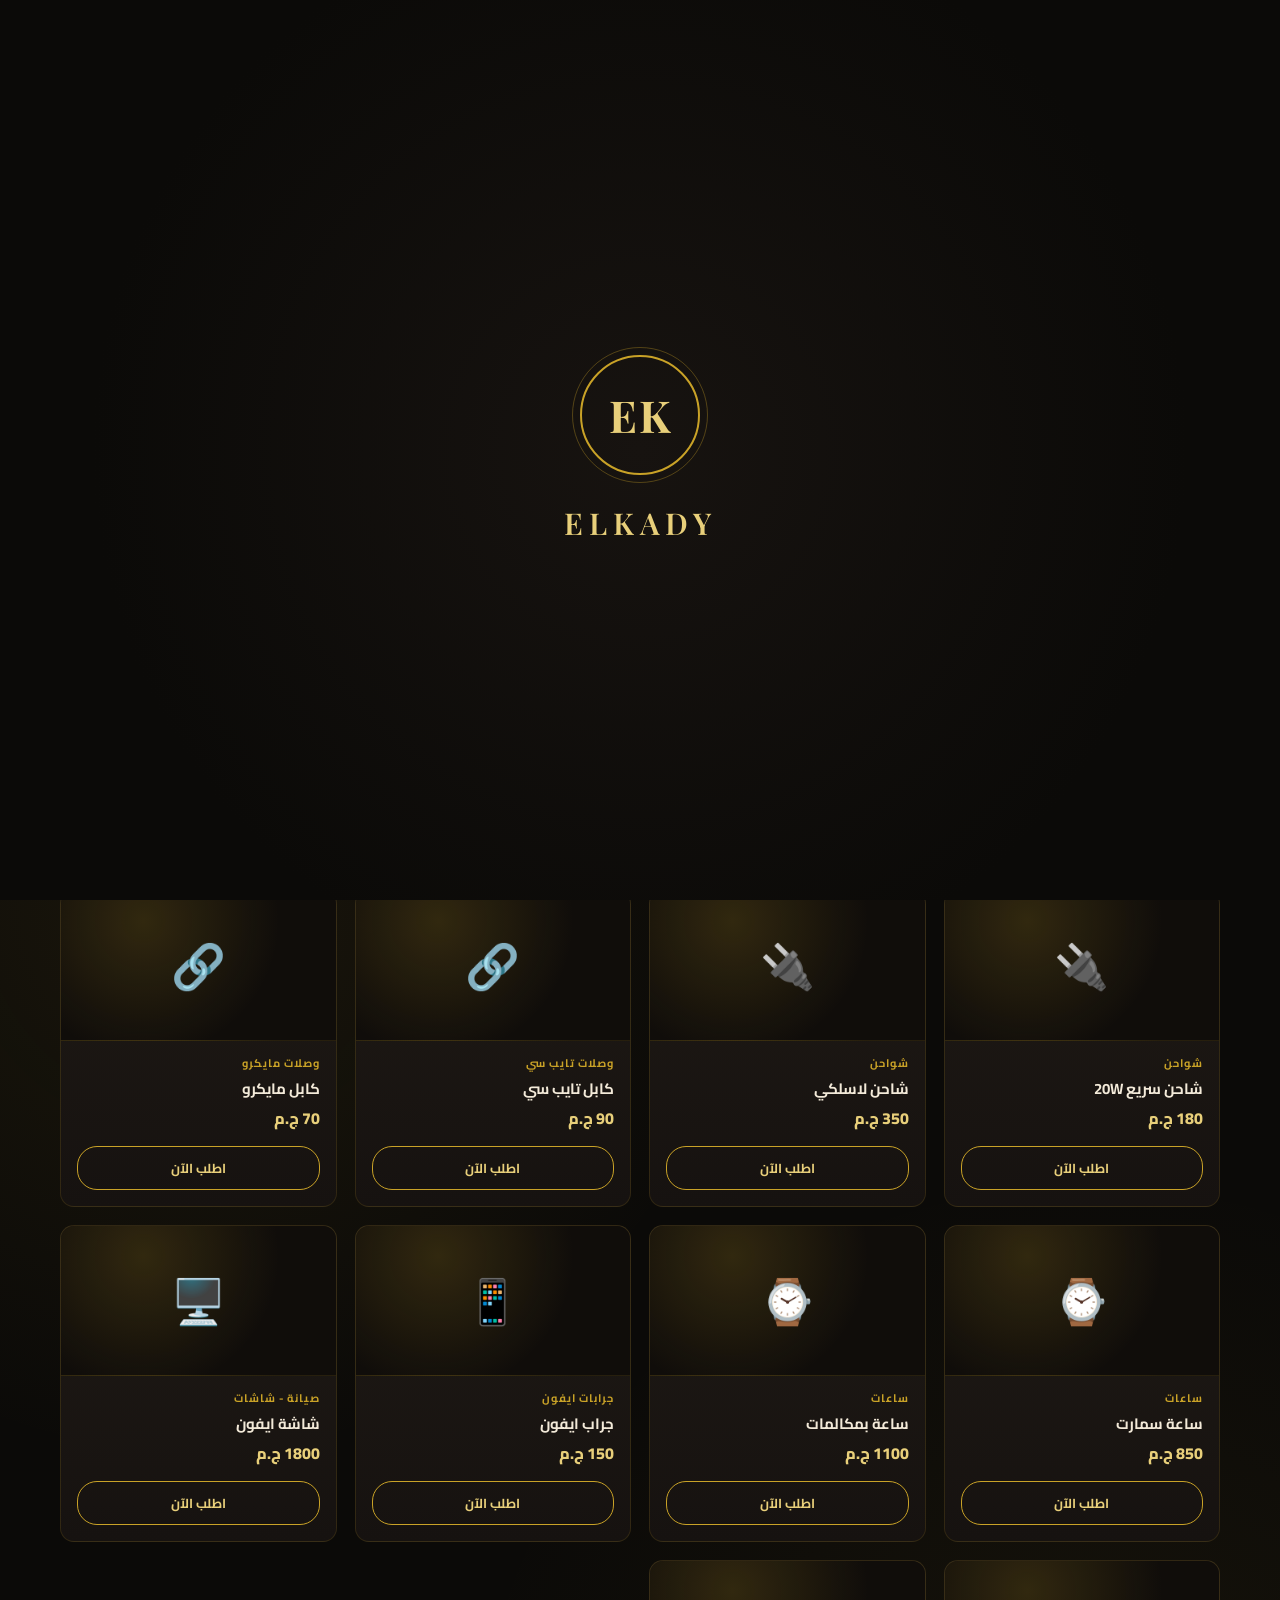
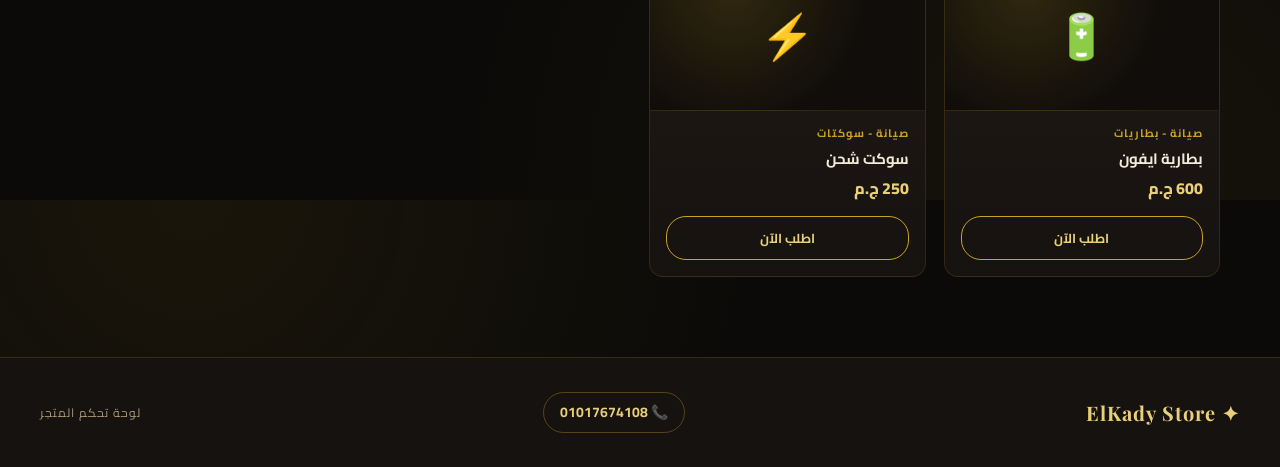
<file: elkady-store-6.html>
<!DOCTYPE html>
<html lang="ar" dir="rtl">
<head>
<meta charset="UTF-8">
<meta name="viewport" content="width=device-width, initial-scale=1.0">
<title>ElKady Store</title>
<link href="https://fonts.googleapis.com/css2?family=Cairo:wght@400;500;600;700;800&family=Playfair+Display:wght@600;700&display=swap" rel="stylesheet">
<style>
:root{
  --black:#0b0a08;
  --charcoal:#161210;
  --charcoal2:#1f1a15;
  --gold:#c9a227;
  --goldL:#e8cf7a;
  --goldD:#8a6d1a;
  --cream:#f3ead9;
  --muted:#a89b7c;
  --danger:#c0453a;
  --radius:14px;
  --shadow:0 10px 30px rgba(0,0,0,.45);
}
*{box-sizing:border-box;margin:0;padding:0;}
html,body{height:100%;}
body{
  background:var(--black);color:var(--cream);font-family:'Cairo',sans-serif;
  min-height:100vh;line-height:1.5;
  background-image:radial-gradient(circle at 15% 0%, rgba(201,162,39,.08), transparent 40%),
                    radial-gradient(circle at 85% 100%, rgba(201,162,39,.06), transparent 45%);
}
a{color:inherit;text-decoration:none;}
button{font-family:inherit;cursor:pointer;border:none;}
img{max-width:100%;display:block;}

#splash{
  position:fixed;inset:0;z-index:9999;
  background:radial-gradient(circle at center, #171310 0%, #0b0a08 70%);
  display:flex;align-items:center;justify-content:center;flex-direction:column;
  transition:opacity .8s ease;
}
#splash.hide{opacity:0;visibility:hidden;pointer-events:none;}
.medallion{
  width:120px;height:120px;border-radius:50%;
  border:2px solid var(--gold);
  display:flex;align-items:center;justify-content:center;
  position:relative;
  animation:pulse 2.4s ease-in-out infinite;
}
.medallion::before{
  content:'';position:absolute;inset:-10px;border-radius:50%;
  border:1px solid rgba(201,162,39,.35);
  animation:ring 2.4s ease-out infinite;
}
.medallion span{font-family:'Playfair Display',serif;font-size:44px;font-weight:700;
  color:var(--goldL);letter-spacing:2px;}
@keyframes pulse{0%,100%{box-shadow:0 0 0px rgba(201,162,39,.2);}50%{box-shadow:0 0 30px rgba(201,162,39,.45);}}
@keyframes ring{0%{transform:scale(.9);opacity:.7;}100%{transform:scale(1.35);opacity:0;}}
.splash-name{
  margin-top:26px;font-family:'Playfair Display',serif;font-size:30px;
  letter-spacing:6px;font-weight:600;color:var(--goldL);
  animation:fadeIn 1s ease forwards .3s;
}
@keyframes fadeIn{from{opacity:0;transform:translateY(10px);}to{opacity:1;transform:translateY(0);}}

header{
  position:sticky;top:0;z-index:500;
  background:rgba(11,10,8,.9);backdrop-filter:blur(10px);
  border-bottom:1px solid rgba(201,162,39,.18);
}
.header-inner{
  max-width:1200px;margin:0 auto;padding:14px 20px;
  display:flex;align-items:center;justify-content:space-between;gap:14px;
}
.logo{font-family:'Playfair Display',serif;font-weight:700;font-size:24px;
  color:var(--goldL);letter-spacing:1px;}
.header-actions{display:flex;align-items:center;gap:10px;}
.icon-btn{
  background:transparent;border:1px solid rgba(201,162,39,.35);color:var(--cream);
  width:40px;height:40px;border-radius:50%;display:flex;align-items:center;justify-content:center;
  font-size:16px;position:relative;transition:.2s;cursor:pointer;
}
.icon-btn:hover{border-color:var(--gold);background:rgba(201,162,39,.08);}
.cart-count{
  position:absolute;top:-6px;right:-6px;
  background:var(--gold);color:#1a1409;font-size:11px;font-weight:800;
  width:18px;height:18px;border-radius:50%;display:flex;align-items:center;justify-content:center;
}
.lang-btn{
  border:1px solid rgba(201,162,39,.35);background:transparent;color:var(--goldL);
  padding:8px 14px;border-radius:20px;font-size:13px;font-weight:700;letter-spacing:1px;transition:.2s;cursor:pointer;
}
.lang-btn:hover{background:rgba(201,162,39,.1);}

.hero{max-width:1200px;margin:0 auto;padding:60px 20px 30px;text-align:center;}
.eyebrow{display:inline-block;font-size:12px;letter-spacing:4px;color:var(--gold);
  border:1px solid rgba(201,162,39,.4);padding:6px 16px;border-radius:20px;margin-bottom:22px;}
.hero h1{font-family:'Playfair Display',serif;font-size:clamp(30px,5vw,52px);
  font-weight:600;line-height:1.3;color:var(--cream);}
.hero h1 em{font-style:normal;color:var(--goldL);}
.hero p{margin-top:16px;color:var(--muted);font-size:15px;max-width:560px;margin-inline:auto;}
.hero-cta{margin-top:26px;display:flex;gap:14px;justify-content:center;flex-wrap:wrap;}
.btn{
  padding:13px 26px;border-radius:30px;font-weight:700;font-size:14px;
  transition:.2s;cursor:pointer;border:none;
}
.btn-gold{background:linear-gradient(135deg, var(--goldL), var(--goldD));color:#1a1409;}
.btn-gold:hover{filter:brightness(1.08);transform:translateY(-1px);}
.btn-outline{border:1px solid rgba(201,162,39,.5);color:var(--goldL);background:transparent;}
.btn-outline:hover{background:rgba(201,162,39,.08);}

.cat-nav{max-width:1200px;margin:10px auto 0;padding:0 20px 20px;
  display:flex;gap:10px;overflow-x:auto;scrollbar-width:none;}
.cat-nav::-webkit-scrollbar{display:none;}
.cat-chip{
  flex:0 0 auto;padding:10px 18px;border-radius:24px;font-size:13px;font-weight:600;
  border:1px solid rgba(201,162,39,.25);color:var(--muted);background:var(--charcoal);
  white-space:nowrap;cursor:pointer;transition:.2s;
}
.cat-chip.active,.cat-chip:hover{border-color:var(--gold);color:#1a1409;
  background:linear-gradient(135deg,var(--goldL),var(--gold));}

.section-title{max-width:1200px;margin:34px auto 16px;padding:0 20px;
  display:flex;align-items:center;gap:12px;}
.section-title h2{font-family:'Playfair Display',serif;font-size:22px;color:var(--goldL);}
.section-title .line{flex:1;height:1px;background:linear-gradient(90deg,rgba(201,162,39,.5),transparent);}

.grid{
  max-width:1200px;margin:0 auto;padding:0 20px 40px;
  display:grid;grid-template-columns:repeat(auto-fill,minmax(220px,1fr));gap:18px;
}
.card{
  background:linear-gradient(180deg,var(--charcoal2),var(--charcoal));
  border:1px solid rgba(201,162,39,.15);border-radius:var(--radius);
  overflow:hidden;display:flex;flex-direction:column;transition:.25s;
}
.card:hover{transform:translateY(-4px);border-color:rgba(201,162,39,.5);box-shadow:var(--shadow);}
.card-media{height:150px;display:flex;align-items:center;justify-content:center;
  background:radial-gradient(circle at 30% 20%,rgba(201,162,39,.18),transparent 60%),#100d0a;
  font-size:44px;border-bottom:1px solid rgba(201,162,39,.12);}
.card-body{padding:14px 16px 16px;display:flex;flex-direction:column;gap:6px;flex:1;}
.card-cat{font-size:11px;color:var(--gold);letter-spacing:1px;font-weight:700;}
.card-title{font-size:15px;font-weight:700;color:var(--cream);}
.card-price{margin-top:auto;font-size:16px;font-weight:800;color:var(--goldL);}
.card-order{
  margin-top:10px;width:100%;padding:9px;border-radius:20px;
  border:1px solid var(--gold);background:transparent;color:var(--goldL);
  font-weight:700;font-size:13px;transition:.2s;cursor:pointer;
}
.card-order:hover{background:var(--gold);color:#1a1409;}
.empty-note{color:var(--muted);padding:30px;text-align:center;grid-column:1/-1;}

footer{border-top:1px solid rgba(201,162,39,.18);margin-top:40px;
  padding:34px 20px;background:var(--charcoal);}
.footer-inner{max-width:1200px;margin:0 auto;
  display:flex;justify-content:space-between;align-items:center;flex-wrap:wrap;gap:16px;}
.footer-inner .logo{font-size:20px;}
.whatsapp-link{display:flex;align-items:center;gap:8px;color:var(--goldL);font-weight:700;
  font-size:14px;border:1px solid rgba(201,162,39,.35);padding:9px 16px;border-radius:24px;
  transition:.2s;}
.whatsapp-link:hover{background:rgba(201,162,39,.1);}
.admin-link{font-size:12px;color:var(--muted);letter-spacing:1px;background:transparent;
  border:none;cursor:pointer;transition:.2s;}
.admin-link:hover{color:var(--gold);}

.overlay{
  position:fixed;inset:0;background:rgba(0,0,0,.65);backdrop-filter:blur(3px);
  z-index:800;display:none;align-items:center;justify-content:center;padding:20px;
}
.overlay.open{display:flex;}
.modal{
  background:var(--charcoal2);border:1px solid rgba(201,162,39,.3);border-radius:var(--radius);
  width:100%;max-width:440px;max-height:88vh;overflow-y:auto;padding:26px;
  box-shadow:var(--shadow);position:relative;
}
.modal h3{font-family:'Playfair Display',serif;color:var(--goldL);font-size:20px;margin-bottom:4px;}
.modal .sub{color:var(--muted);font-size:12px;margin-bottom:18px;}
.modal-close{position:absolute;top:14px;right:14px;background:transparent;
  color:var(--muted);font-size:20px;cursor:pointer;border:none;}
.modal-close:hover{color:var(--gold);}
.field{margin-bottom:14px;}
.field label{display:block;font-size:12px;color:var(--muted);margin-bottom:6px;font-weight:600;}
.field input,.field select,.field textarea{
  width:100%;padding:11px 12px;border-radius:8px;border:1px solid rgba(201,162,39,.25);
  background:var(--black);color:var(--cream);font-family:inherit;font-size:14px;
}
.field input:focus,.field select:focus,.field textarea:focus{outline:none;border-color:var(--gold);}
.field-row{display:flex;gap:10px;}
.field-row .field{flex:1;}
.modal .btn{width:100%;margin-top:6px;}
.google-btn{
  width:100%;padding:11px;border-radius:8px;border:1px solid rgba(201,162,39,.3);
  background:var(--black);color:var(--cream);font-weight:600;font-size:14px;
  display:flex;align-items:center;justify-content:center;gap:10px;margin-top:10px;
  transition:.2s;cursor:pointer;
}
.google-btn:hover{border-color:var(--gold);}
.divider{display:flex;align-items:center;gap:10px;margin:16px 0;color:var(--muted);font-size:12px;}
.divider::before,.divider::after{content:'';flex:1;height:1px;background:rgba(201,162,39,.2);}
.note{font-size:11px;color:var(--muted);margin-top:10px;line-height:1.6;}

.cart-item{display:flex;justify-content:space-between;align-items:center;gap:10px;
  padding:10px 0;border-bottom:1px solid rgba(201,162,39,.12);font-size:13px;}
.cart-item .qty-ctrl{display:flex;align-items:center;gap:8px;}
.qty-ctrl button{width:24px;height:24px;border-radius:6px;border:1px solid rgba(201,162,39,.3);
  background:transparent;color:var(--goldL);cursor:pointer;transition:.2s;}
.qty-ctrl button:hover{background:rgba(201,162,39,.1);}
.cart-total{display:flex;justify-content:space-between;font-weight:800;padding-top:14px;color:var(--goldL);}
.remove-x{color:var(--danger);font-size:12px;margin-left:8px;cursor:pointer;}

.admin-order{border:1px solid rgba(201,162,39,.2);border-radius:10px;padding:14px;
  margin-bottom:12px;font-size:13px;background:var(--black);}
.admin-order .row{display:flex;justify-content:space-between;margin-bottom:4px;color:var(--muted);}
.admin-order .row b{color:var(--cream);font-weight:600;}
.admin-topbar{display:flex;justify-content:space-between;align-items:center;margin-bottom:16px;}

.toast{
  position:fixed;bottom:24px;left:50%;transform:translateX(-50%);
  background:var(--goldL);color:#1a1409;padding:12px 22px;border-radius:24px;
  font-weight:700;font-size:13px;z-index:2000;opacity:0;pointer-events:none;transition:.35s;
}
.toast.show{opacity:1;transform:translateX(-50%) translateY(-6px);}

@media(max-width:520px){.field-row{flex-direction:column;}}
</style>
</head>
<body>

<div id="splash"><div class="medallion"><span>EK</span></div><div class="splash-name">ELKADY</div></div>
<header><div class="header-inner"><div class="logo">✦ ElKady Store</div>
<div class="header-actions"><button class="lang-btn" id="langToggle">EN</button>
<button class="icon-btn" id="userBtn">👤</button>
<button class="icon-btn" id="cartBtn">🛍️<span class="cart-count" id="cartCount" style="display:none;">0</span></button></div></div></header>

<section class="hero"><div class="eyebrow">فخامة تليق بك</div>
<h1>اكسسوارات وقطع غيار <em>هواتف أصلية</em></h1>
<p>سماعات، شواحن، وصلات، ساعات، جرابات، وقطع صيانة أصلية — بأفضل سعر وتوصيل سريع.</p>
<div class="hero-cta"><a href="#products" class="btn btn-gold" id="shopBtn">تسوق الآن</a>
<a href="#" class="btn btn-outline" id="whatsBtn">تواصل واتساب</a></div></section>

<div class="cat-nav" id="catNav"></div>
<div class="section-title" id="gridTitle"><h2>منتجاتنا</h2><div class="line"></div></div>
<div class="grid" id="productGrid"></div>

<footer><div class="footer-inner"><div class="logo">✦ ElKady Store</div>
<a class="whatsapp-link" id="footerWhats">📞 01017674108</a>
<button class="admin-link" id="adminLink">لوحة تحكم المتجر</button></div></footer>

<div class="overlay" id="cartOverlay"><div class="modal"><button class="modal-close" onclick="closeModal('cartOverlay')">✕</button>
<h3>عربة الطلبات</h3><div class="sub">راجع منتجاتك قبل إتمام الطلب</div>
<div id="cartItems"></div><div class="cart-total"><span>الإجمالي</span><span id="cartTotal">0 ج.م</span></div>
<button class="btn btn-gold" id="checkoutBtn">إتمام الطلب</button></div></div>

<div class="overlay" id="checkoutOverlay"><div class="modal"><button class="modal-close" onclick="closeModal('checkoutOverlay')">✕</button>
<h3>بيانات الطلب</h3><div class="sub">هيتم تأكيد الطلب معاك عبر واتساب</div>
<form id="checkoutForm">
<div class="field"><label>الاسم بالكامل</label><input type="text" id="custName" required></div>
<div class="field-row"><div class="field"><label>رقم الموبايل</label><input type="tel" id="custPhone" required></div>
<div class="field"><label>طريقة الدفع</label><select id="custPayment">
<option value="cod">الدفع عند الاستلام</option><option value="vodafone">فودافون كاش</option><option value="instapay">إنستاباي</option></select></div></div>
<div class="field"><label>المحافظة / المكان بالتفصيل</label><textarea id="custLocation" rows="2" required></textarea></div>
<button type="submit" class="btn btn-gold">تأكيد الطلب عبر واتساب</button>
<div class="note">بالضغط على الزر هيتم حفظ طلبك وفتح واتساب على رقم 01017674108.</div></form></div></div>

<div class="overlay" id="loginOverlay"><div class="modal"><button class="modal-close" onclick="closeModal('loginOverlay')">✕</button>
<h3>تسجيل الدخول</h3><div class="sub">احفظ بياناتك عشان الطلب يبقى أسرع</div>
<form id="loginForm">
<div class="field"><label>الاسم</label><input type="text" id="loginName" required></div>
<div class="field"><label>رقم الموبايل</label><input type="tel" id="loginPhone" required></div>
<button type="submit" class="btn btn-gold">حفظ ودخول</button></form>
<div class="divider">أو</div>
<button class="google-btn" id="googleBtn">الدخول بواسطة Google</button></div></div>

<div class="overlay" id="adminLoginOverlay"><div class="modal"><button class="modal-close" onclick="closeModal('adminLoginOverlay')">✕</button>
<h3>دخول صاحب المتجر</h3><div class="sub">أدخل كلمة السر لعرض الطلبات</div>
<form id="adminLoginForm">
<div class="field"><label>كلمة السر</label><input type="password" id="adminPass" required></div>
<button type="submit" class="btn btn-gold">دخول</button></form></div></div>

<div class="overlay" id="adminDashOverlay"><div class="modal" style="max-width:600px;"><button class="modal-close" onclick="closeModal('adminDashOverlay')">✕</button>
<div class="admin-topbar"><h3 style="margin:0;">الطلبات الواردة</h3>
<button class="btn btn-outline" id="addProductBtn" style="padding:8px 14px;font-size:12px;">+ إضافة منتج</button></div>
<div id="ordersList"></div></div></div>

<div class="overlay" id="addProductOverlay"><div class="modal"><button class="modal-close" onclick="closeModal('addProductOverlay')">✕</button>
<h3>إضافة منتج جديد</h3>
<form id="addProductForm">
<div class="field"><label>اسم المنتج (عربي)</label><input type="text" id="pNameAr" required></div>
<div class="field"><label>اسم المنتج (English)</label><input type="text" id="pNameEn" required></div>
<div class="field"><label>التصنيف</label><select id="pCategory"></select></div>
<div class="field-row"><div class="field"><label>السعر (ج.م)</label><input type="number" id="pPrice" required></div>
<div class="field"><label>إيموجي</label><input type="text" id="pIcon" placeholder="🎧" maxlength="4"></div></div>
<button type="submit" class="btn btn-gold">حفظ المنتج</button></form></div></div>

<div class="toast" id="toast"></div>

<script>
const WHATS="201017674108";
const ADMIN_PASS="Alaa123890aa";
const CATS=[
  {id:'wired',ar:'سماعات سلك',icon:'🎧'},
  {id:'airpods',ar:'سماعات ايربودز',icon:'🎶'},
  {id:'chargers',ar:'شواحن',icon:'🔌'},
  {id:'typec',ar:'وصلات تايب سي',icon:'🔗'},
  {id:'micro',ar:'وصلات مايكرو',icon:'🔗'},
  {id:'watches',ar:'ساعات',icon:'⌚'},
  {id:'cases',ar:'جرابات ايفون',icon:'📱'},
  {id:'screens',ar:'صيانة - شاشات',icon:'🖥️'},
  {id:'batteries',ar:'صيانة - بطاريات',icon:'🔋'},
  {id:'sockets',ar:'صيانة - سوكتات',icon:'⚡'}
];
const PRODS_DEFAULT=[
  {id:'p1',cat:'wired',ar:'سماعة سلك ستيريو',price:120,icon:'🎧'},
  {id:'p2',cat:'wired',ar:'سماعة سلك تايب سي',price:140,icon:'🎧'},
  {id:'p3',cat:'airpods',ar:'ايربودز برو',price:650,icon:'🎶'},
  {id:'p4',cat:'airpods',ar:'سماعة بلوتوث',price:450,icon:'🎶'},
  {id:'p5',cat:'chargers',ar:'شاحن سريع 20W',price:180,icon:'🔌'},
  {id:'p6',cat:'chargers',ar:'شاحن لاسلكي',price:350,icon:'🔌'},
  {id:'p7',cat:'typec',ar:'كابل تايب سي',price:90,icon:'🔗'},
  {id:'p8',cat:'micro',ar:'كابل مايكرو',price:70,icon:'🔗'},
  {id:'p9',cat:'watches',ar:'ساعة سمارت',price:850,icon:'⌚'},
  {id:'p10',cat:'watches',ar:'ساعة بمكالمات',price:1100,icon:'⌚'},
  {id:'p11',cat:'cases',ar:'جراب ايفون',price:150,icon:'📱'},
  {id:'p12',cat:'screens',ar:'شاشة ايفون',price:1800,icon:'🖥️'},
  {id:'p13',cat:'batteries',ar:'بطارية ايفون',price:600,icon:'🔋'},
  {id:'p14',cat:'sockets',ar:'سوكت شحن',price:250,icon:'⚡'}
];

let lang='ar',cat='all',cart=[],prods=[...PRODS_DEFAULT],user=null,isAdmin=false;

function load(){
  const p=localStorage.getItem('elkady_products');
  if(p)try{prods=JSON.parse(p);}catch(e){}
  const u=localStorage.getItem('elkady_user');
  if(u)try{user=JSON.parse(u);}catch(e){}
}

function save_prods(){localStorage.setItem('elkady_products',JSON.stringify(prods));}
function save_user(){localStorage.setItem('elkady_user',JSON.stringify(user));}
function save_order(o){localStorage.setItem('elkady_order_'+o.id,JSON.stringify(o));}
function get_orders(){
  const res=[];
  for(let i=0;i<localStorage.length;i++){
    const k=localStorage.key(i);
    if(k&&k.startsWith('elkady_order_'))res.push(JSON.parse(localStorage.getItem(k)));
  }
  res.sort((a,b)=>b.ts-a.ts);
  return res;
}

function toast(msg){
  const t=document.getElementById('toast');
  t.textContent=msg;
  t.classList.add('show');
  setTimeout(()=>t.classList.remove('show'),2200);
}

function closeModal(id){document.getElementById(id).classList.remove('open');}
function openModal(id){document.getElementById(id).classList.add('open');}

function render(){
  const nav=document.getElementById('catNav');
  nav.innerHTML='<button class="cat-chip'+(cat==='all'?' active':'')+'" onclick="cat_click(\'all\')">الكل</button>';
  CATS.forEach(c=>nav.innerHTML+='<button class="cat-chip'+(cat===c.id?' active':'')+'" onclick="cat_click(\''+c.id+'\')">'+c.icon+' '+c.ar+'</button>');
  const grid=document.getElementById('productGrid');
  const list=prods.filter(p=>cat==='all'||p.cat===cat);
  grid.innerHTML=list.length?'':'<div class="empty-note">لا توجد منتجات</div>';
  list.forEach(p=>{
    const c=CATS.find(x=>x.id===p.cat);
    grid.innerHTML+='<div class="card"><div class="card-media">'+(p.icon||c.icon)+'</div>'+
      '<div class="card-body"><div class="card-cat">'+(c?c.ar:'')+'</div>'+
      '<div class="card-title">'+p.ar+'</div><div class="card-price">'+p.price+' ج.م</div>'+
      '<button class="card-order" onclick="add_cart(\''+p.id+'\')">اطلب الآن</button></div></div>';
  });
  const cnt=cart.reduce((s,i)=>s+i.q,0);
  document.getElementById('cartCount').style.display=cnt>0?'flex':'none';
  document.getElementById('cartCount').textContent=cnt;
}

function cat_click(c){cat=c;render();}
function add_cart(id){const x=cart.find(i=>i.id===id);if(x)x.q++;else cart.push({id,q:1});render();toast('تمت الإضافة للعربة');}
function inc_qty(id){const x=cart.find(i=>i.id===id);if(x)x.q++;upd_cart();}
function dec_qty(id){const x=cart.find(i=>i.id===id);if(x){x.q--;if(x.q<=0)cart=cart.filter(i=>i.id!==id);}upd_cart();}
function del_cart_item(id){cart=cart.filter(i=>i.id!==id);upd_cart();}
function upd_cart(){
  const w=document.getElementById('cartItems');
  w.innerHTML=cart.length===0?'<div class="empty-note">العربة فارغة</div>':'';
  let tot=0;
  cart.forEach(i=>{
    const p=prods.find(x=>x.id===i.id);
    if(!p)return;
    tot+=p.price*i.q;
    w.innerHTML+='<div class="cart-item"><span>'+p.ar+'</span>'+
      '<span class="qty-ctrl"><button onclick="dec_qty(\''+i.id+'\')">−</button>'+i.q+
      '<button onclick="inc_qty(\''+i.id+'\')">+</button><span class="remove-x" onclick="del_cart_item(\''+i.id+'\')">✕</span></span></div>';
  });
  document.getElementById('cartTotal').textContent=tot+' ج.م';
}

document.getElementById('langToggle').onclick=()=>{lang=lang==='ar'?'en':'ar';};
document.getElementById('cartBtn').onclick=()=>{upd_cart();openModal('cartOverlay');};
document.getElementById('checkoutBtn').onclick=()=>{
  if(!cart.length)return;
  closeModal('cartOverlay');
  if(user){document.getElementById('custName').value=user.name;document.getElementById('custPhone').value=user.phone;}
  openModal('checkoutOverlay');
};
document.getElementById('checkoutForm').onsubmit=(e)=>{
  e.preventDefault();
  const name=document.getElementById('custName').value.trim();
  const phone=document.getElementById('custPhone').value.trim();
  const payment=document.getElementById('custPayment').value;
  const location=document.getElementById('custLocation').value.trim();
  if(!name||!phone||!location)return;
  const items=cart.map(i=>{const p=prods.find(x=>x.id===i.id);return{name:p?p.ar:i.id,price:p?p.price:0,qty:i.q};});
  const total=items.reduce((s,i)=>s+i.price*i.qty,0);
  const pay_label={cod:'الدفع عند الاستلام',vodafone:'فودافون كاش',instapay:'إنستاباي'}[payment];
  const order={id:'o'+Date.now(),ts:Date.now(),name,phone,location,payment:pay_label,items,total};
  save_order(order);
  user={name,phone};
  save_user();
  const lines=items.map(i=>`- ${i.name} × ${i.qty} = ${i.price*i.qty} ج.م`).join('%0A');
  const msg=`مرحبًا ElKady Store 👋%0Aاسم العميل: ${name}%0Aرقم الموبايل: ${phone}%0Aالمكان: ${location}%0Aطريقة الدفع: ${pay_label}%0A%0Aالمنتجات:%0A${lines}%0A%0Aالإجمالي: ${total} ج.م`;
  toast('تم حفظ الطلب، جاري فتح واتساب...');
  cart=[];
  closeModal('checkoutOverlay');
  document.getElementById('checkoutForm').reset();
  window.open(`https://wa.me/${WHATS}?text=${msg}`,'_blank');
};

document.getElementById('loginForm').onsubmit=(e)=>{
  e.preventDefault();
  user={name:document.getElementById('loginName').value.trim(),phone:document.getElementById('loginPhone').value.trim()};
  save_user();
  toast('تم تسجيل الدخول');
  closeModal('loginOverlay');
  document.getElementById('loginForm').reset();
};

document.getElementById('userBtn').onclick=()=>{
  if(user){
    if(confirm('مسجل دخول باسم '+user.name+' — تسجيل خروج؟')){user=null;toast('تم تسجيل الخروج');}
  }else{openModal('loginOverlay');}
};

document.getElementById('adminLink').onclick=()=>{if(isAdmin){show_admin();}else{openModal('adminLoginOverlay');}};
document.getElementById('adminLoginForm').onsubmit=(e)=>{
  e.preventDefault();
  if(document.getElementById('adminPass').value===ADMIN_PASS){
    isAdmin=true;
    closeModal('adminLoginOverlay');
    show_admin();
  }else{toast('كلمة السر غير صحيحة');}
};
function show_admin(){
  const ords=get_orders();
  const w=document.getElementById('ordersList');
  w.innerHTML='';
  ords.forEach(o=>{
    const items_str=o.items.map(i=>`${i.name}×${i.qty}`).join('، ');
    w.innerHTML+='<div class="admin-order">'+
      '<div class="row"><span>العميل</span><b>'+o.name+'</b></div>'+
      '<div class="row"><span>الموبايل</span><b>'+o.phone+'</b></div>'+
      '<div class="row"><span>المكان</span><b>'+o.location+'</b></div>'+
      '<div class="row"><span>الدفع</span><b>'+o.payment+'</b></div>'+
      '<div class="row"><span>المنتجات</span><b>'+items_str+'</b></div>'+
      '<div class="row"><span>الإجمالي</span><b>'+o.total+' ج.م</b></div>'+
      '<div class="row"><span>التاريخ</span><b>'+new Date(o.ts).toLocaleString()+'</b></div></div>';
  });
  if(!ords.length)w.innerHTML='<div class="empty-note">لا توجد طلبات</div>';
  openModal('adminDashOverlay');
}

document.getElementById('addProductBtn').onclick=()=>{
  let sel='<select id="pCategory">';
  CATS.forEach(c=>sel+='<option value="'+c.id+'">'+c.ar+'</option>');
  sel+='</select>';
  openModal('addProductOverlay');
};

document.getElementById('addProductForm').onsubmit=(e)=>{
  e.preventDefault();
  const ar=document.getElementById('pNameAr').value.trim();
  const en=document.getElementById('pNameEn').value.trim();
  const c=document.getElementById('pCategory').value;
  const pr=parseFloat(document.getElementById('pPrice').value);
  const ic=document.getElementById('pIcon').value.trim();
  if(!ar||!en||!pr)return;
  prods.push({id:'p'+Date.now(),cat:c,ar,en,price:pr,icon:ic||(CATS.find(x=>x.id===c)||{}).icon});
  save_prods();
  toast('تم إضافة المنتج');
  closeModal('addProductOverlay');
  document.getElementById('addProductForm').reset();
  render();
};

document.getElementById('googleBtn').onclick=()=>toast('Google Sign-in يحتاج سيرفر خلفي');
document.querySelectorAll('.overlay').forEach(ov=>ov.onclick=(e)=>{if(e.target===ov)ov.classList.remove('open');});

const wa_msg=encodeURIComponent('مرحبًا، حابب أستفسر عن منتجاتكم');
document.getElementById('whatsBtn').href=`https://wa.me/${WHATS}?text=${wa_msg}`;
document.getElementById('footerWhats').href=`https://wa.me/${WHATS}?text=${wa_msg}`;

setTimeout(()=>document.getElementById('splash').classList.add('hide'),3000);
document.getElementById('splash').onclick=()=>document.getElementById('splash').classList.add('hide');

load();
render();
</script>
</body>
</html>
</file>
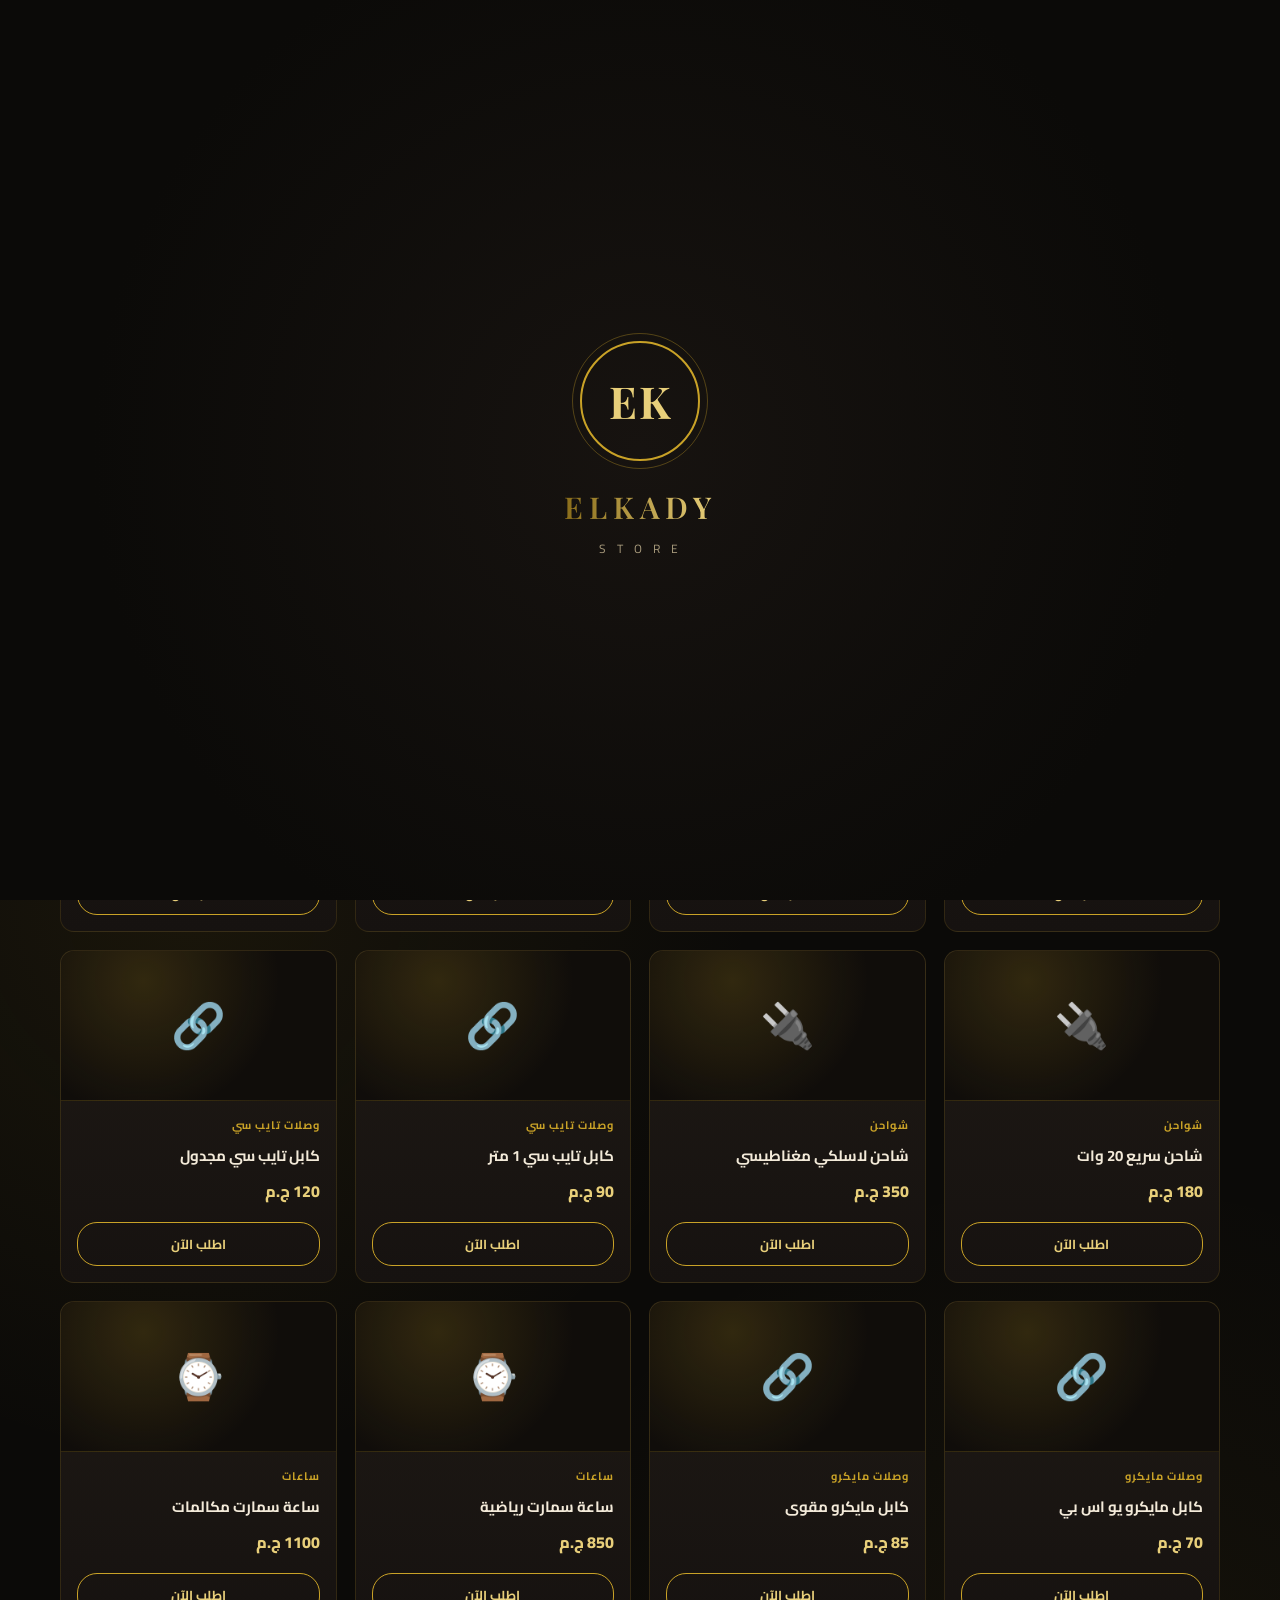
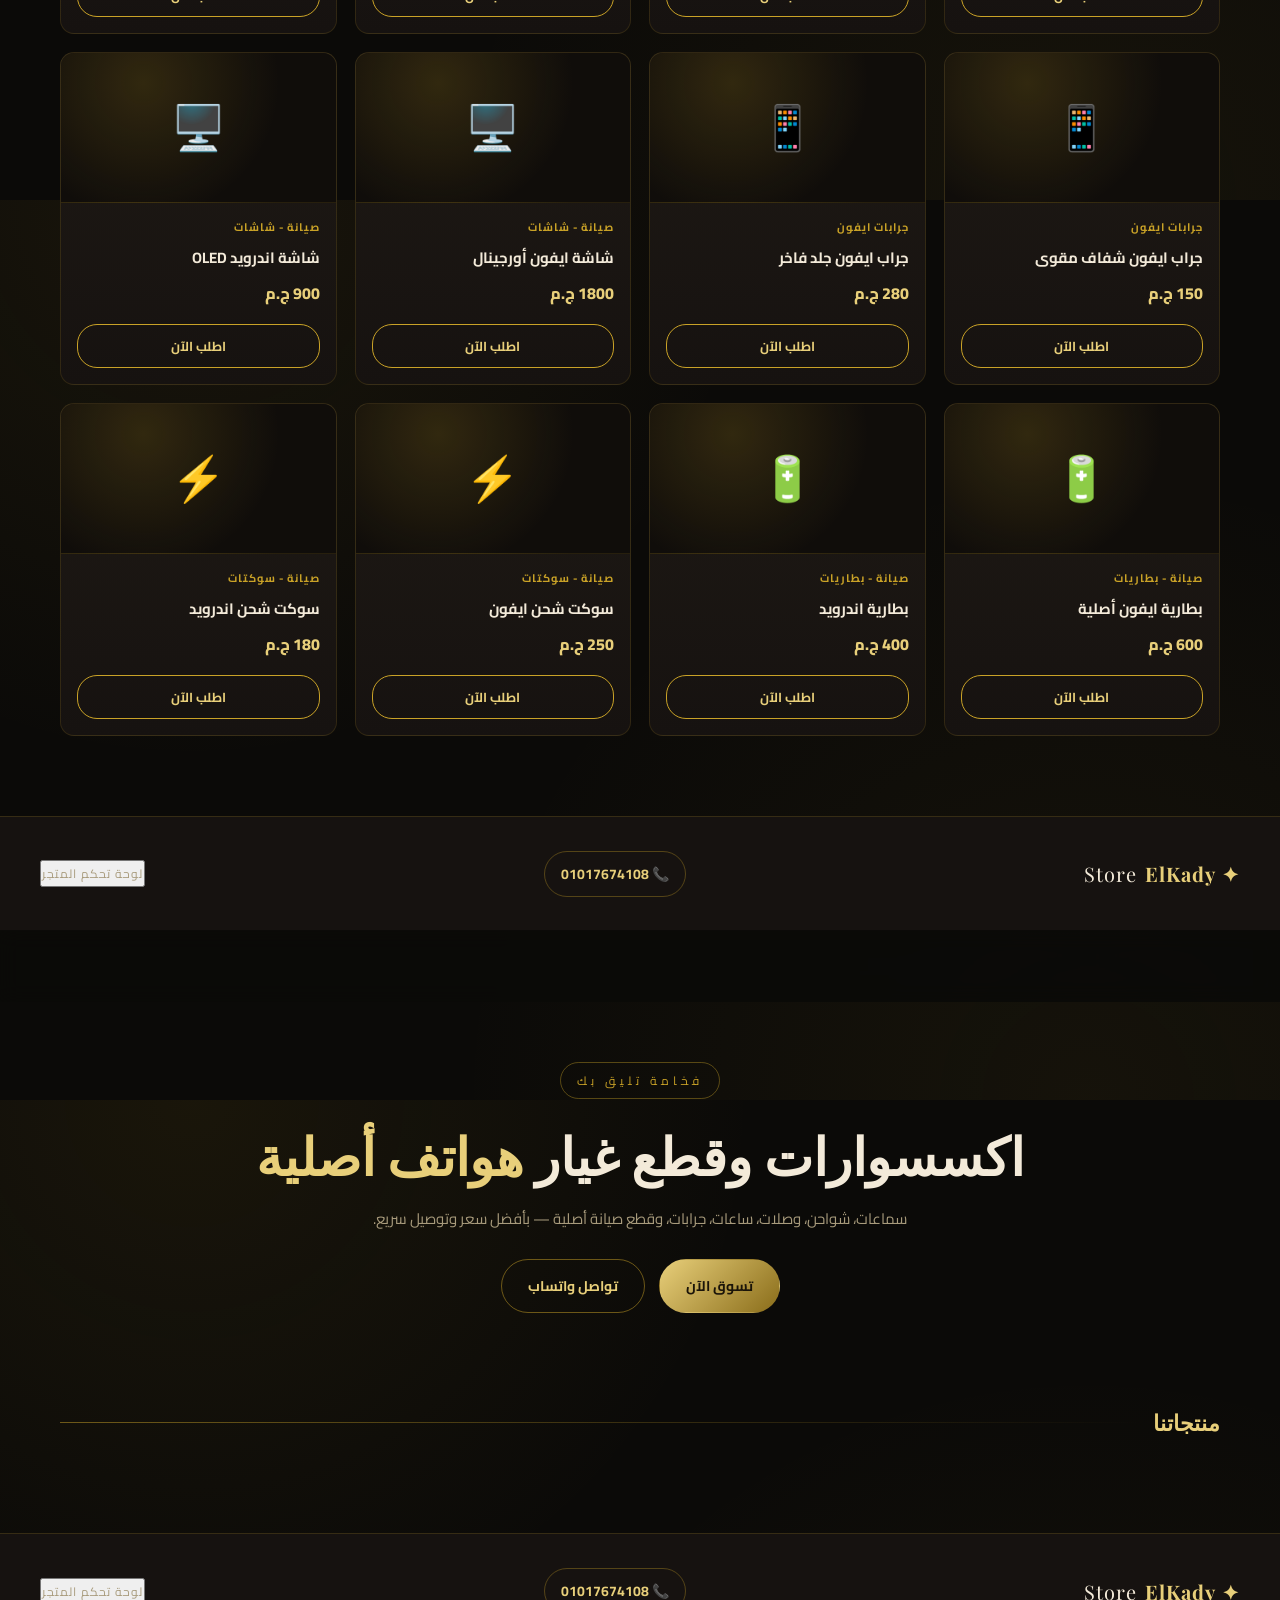
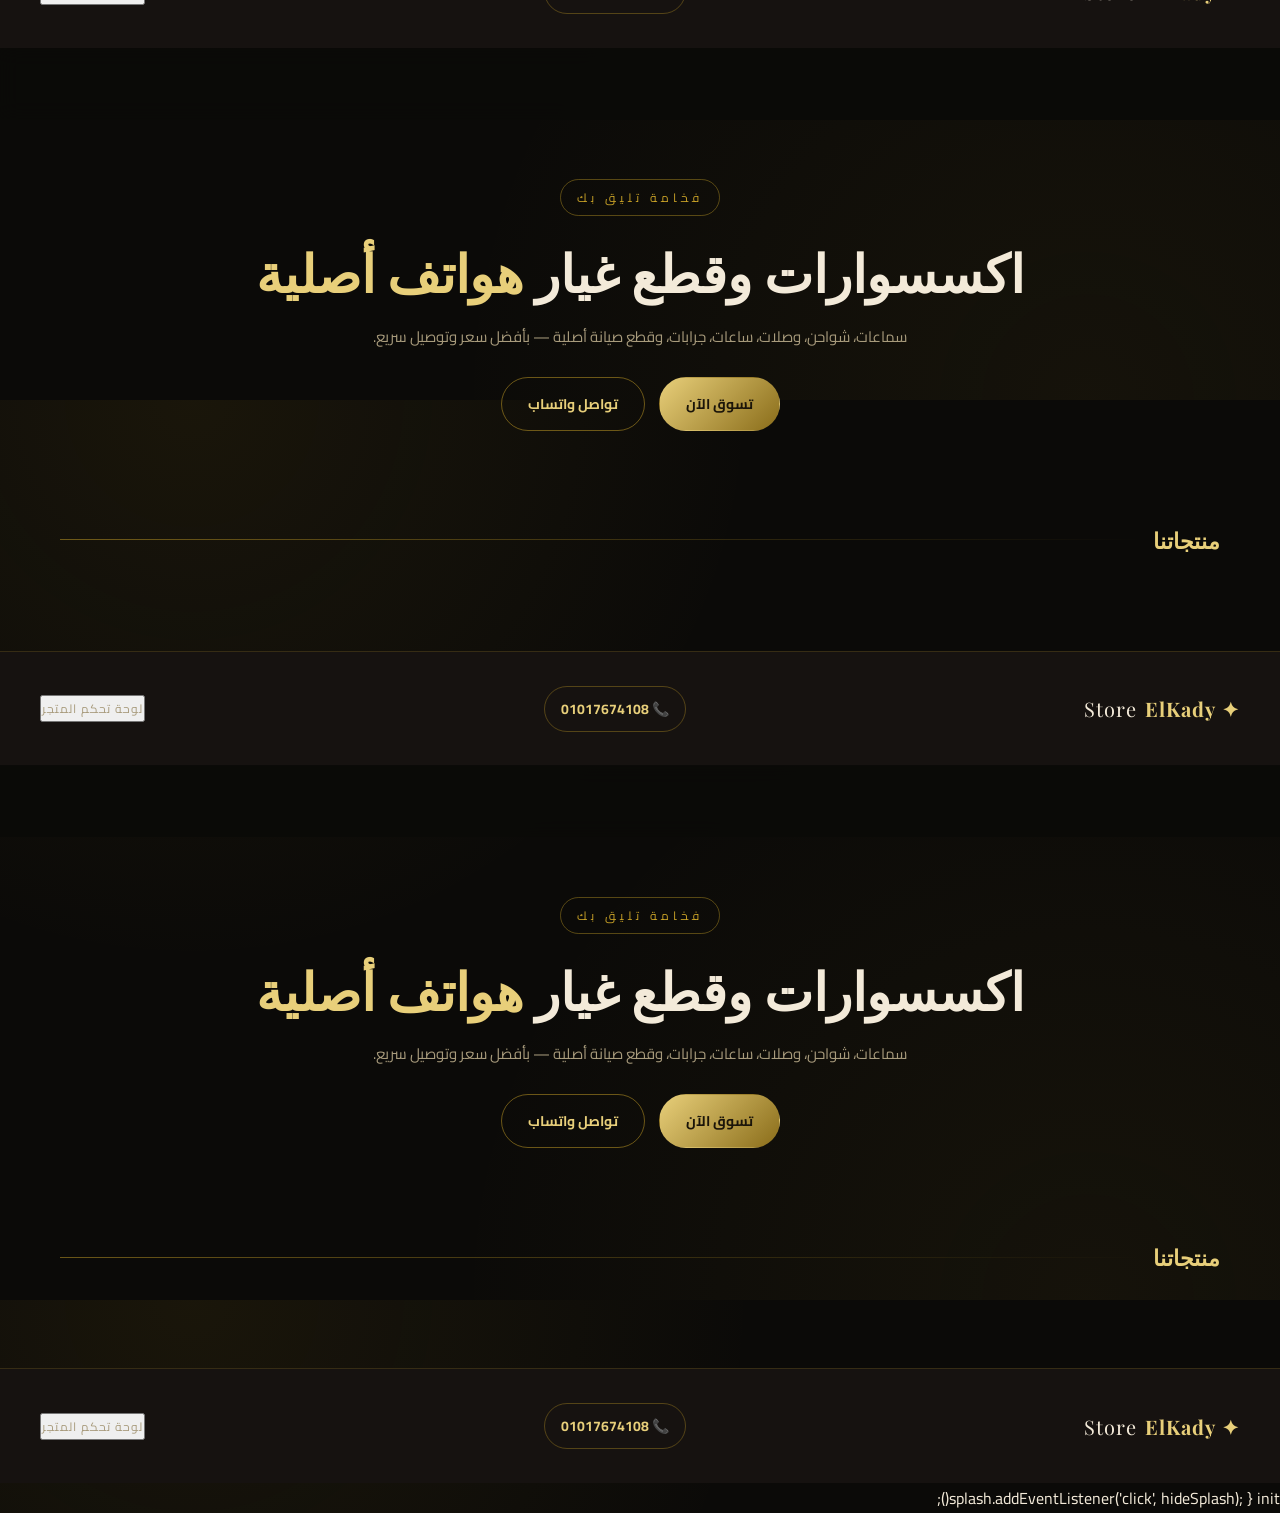
<file: Elkady.html>
4<!DOCTYPE html>
<html lang="ar" dir="rtl">
<head>
<meta charset="UTF-8">
<meta name="viewport" content="width=device-width, initial-scale=1.0">
<title>ElKady Store</title>
<link rel="preconnect" href="https://fonts.googleapis.com">
<link href="https://fonts.googleapis.com/css2?family=Cairo:wght@400;500;600;700;800&family=Playfair+Display:ital,wght@0,500;0,700;1,600&display=swap" rel="stylesheet">
<style>
  :root{
    --black:#0b0a08;
    --charcoal:#161210;
    --charcoal-2:#1f1a15;
    --gold:#c9a227;
    --gold-light:#e8cf7a;
    --gold-dark:#8a6d1a;
    --cream:#f3ead9;
    --muted:#a89b7c;
    --danger:#c0453a;
    --radius:14px;
    --shadow:0 10px 30px rgba(0,0,0,.45);
  }
  *{box-sizing:border-box; margin:0; padding:0;}
  html,body{height:100%;}
  body{
    background:var(--gold-dark);
    color:var(--shadow);
    font-family:'mansora',sans-serif;
    overflow-x:hidden;
    min-height:100vh;
    background-image:
      radial-gradient(circle at 15% 0%, rgba(201,162,39,.08), transparent 40%),
      radial-gradient(circle at 85% 100%, rgba(201,162,39,.06), transparent 45%);
  }
  [dir="ltr"]{direction:ltr;}
  .brand-font{font-family:'Playfair Display', serif;}
  a{color:inherit; text-decoration:none;}
  button{font-family:inherit; cursor:pointer;}
  img{max-width:100%; display:block;}

  /* ---------- SPLASH ---------- */
  #splash{
    position:fixed; inset:0; z-index:9999;
    background:radial-gradient(circle at center, #171310 0%, #0b0a08 70%);
    display:flex; align-items:center; justify-content:center; flex-direction:column;
    transition:opacity .8s ease, visibility .8s ease;
  }
  #splash.hide{opacity:0; visibility:hidden; pointer-events:none;}
  .medallion{
    width:120px; height:120px; border-radius:50%;
    border:2px solid var(--black);
    display:flex; align-items:center; justify-content:center;
    position:relative;
    animation:medallionPulse 2.4s ease-in-out infinite;
  }
  .medallion::before{
    content:'';
    position:absolute; inset:-10px;
    border-radius:50%;
    border:1px solid rgba(201,162,39,.35);
    animation:ringExpand 2.4s ease-out infinite;
  }
  .medallion span{
    font-family:'Playfair Display', serif;
    font-size:44px; font-weight:700; color:var(--gold-light);
    letter-spacing:2px;
  }
  @keyframes medallionPulse{
    0%,100%{box-shadow:0 0 0px rgba(201,162,39,.2);}
    50%{box-shadow:0 0 30px rgba(201,162,39,.45);}
  }
  @keyframes ringExpand{
    0%{transform:scale(.9); opacity:.7;}
    100%{transform:scale(1.35); opacity:0;}
  }
  .splash-name{
    margin-top:26px;
    font-family:'Playfair Display', serif;
    font-size:30px; letter-spacing:6px; font-weight:600;
    background:linear-gradient(90deg, var(--gold-dark), var(--gold-light), var(--gold-dark));
    background-size:200% auto;
    -webkit-background-clip:text; background-clip:text; color:transparent;
    animation:shine 2.2s linear infinite;
    opacity:0; animation:fadeUp 1s ease forwards .3s, shine 2.5s linear infinite 1s;
  }
  .splash-tag{
    margin-top:10px; font-size:12px; letter-spacing:4px; color:var(--muted);
    opacity:0; animation:fadeUp 1s ease forwards .7s;
  }
  @keyframes fadeUp{ from{opacity:0; transform:translateY(10px);} to{opacity:1; transform:translateY(0);} }
  @keyframes shine{ to{background-position:-200% center;} }

  /* ---------- HEADER ---------- */
  header{
    position:sticky; top:0; z-index:500;
    background:rgba(11,10,8,.9); backdrop-filter:blur(10px);
    border-bottom:1px solid rgba(201,162,39,.18);
  }
  .header-inner{
    max-width:1200px; margin:0 auto; padding:14px 20px;
    display:flex; align-items:center; justify-content:space-between; gap:14px;
  }
  .logo{
    font-family:'Playfair Display', serif; font-weight:700; font-size:24px;
    color:var(--gold-light); letter-spacing:1px; display:flex; align-items:center; gap:8px;
  }
  .logo .dot{color:var(--gold); font-size:18px;}
  .header-actions{display:flex; align-items:center; gap:10px;}
  .icon-btn{
    background:transparent; border:1px solid rgba(201,162,39,.35); color:var(--cream);
    width:40px; height:40px; border-radius:50%; display:flex; align-items:center; justify-content:center;
    font-size:16px; position:relative; transition:.2s;
  }
  .icon-btn:hover{border-color:var(--gold); background:rgba(201,162,39,.08);}
  .cart-count{
    position:absolute; top:-6px; inset-inline-end:-6px;
    background:var(--gold); color:#1a1409; font-size:11px; font-weight:800;
    width:18px; height:18px; border-radius:50%; display:flex; align-items:center; justify-content:center;
  }
  .lang-btn{
    border:1px solid rgba(201,162,39,.35); background:transparent; color:var(--gold-light);
    padding:8px 14px; border-radius:20px; font-size:13px; font-weight:700; letter-spacing:1px;
  }
  .lang-btn:hover{background:rgba(201,162,39,.1);}

  /* ---------- HERO ---------- */
  .hero{
    max-width:1200px; margin:0 auto; padding:60px 20px 30px;
    text-align:center;
  }
  .eyebrow{
    display:inline-block; font-size:12px; letter-spacing:4px; color:var(--gold);
    border:1px solid rgba(201,162,39,.4); padding:6px 16px; border-radius:20px; margin-bottom:22px;
  }
  .hero h1{
    font-family:'Playfair Display', serif; font-size:clamp(30px,5vw,52px);
    font-weight:600; line-height:1.3; color:var(--cream);
  }
  .hero h1 em{
    font-style:normal; color:var(--gold-light);
  }
  .hero p{
    margin-top:16px; color:var(--muted); font-size:15px; max-width:560px; margin-inline:auto;
  }
  .hero-cta{margin-top:26px; display:flex; gap:14px; justify-content:center; flex-wrap:wrap;}
  .btn{
    padding:13px 26px; border-radius:30px; font-weight:700; font-size:14px; border:1px solid transparent;
    transition:.2s;
  }
  .btn-gold{background:linear-gradient(135deg, var(--gold-light), var(--gold-dark)); color:#1a1409;}
  .btn-gold:hover{filter:brightness(1.08); transform:translateY(-1px);}
  .btn-outline{border:1px solid rgba(201,162,39,.5); color:var(--gold-light); background:transparent;}
  .btn-outline:hover{background:rgba(201,162,39,.08);}

  /* ---------- CATEGORY NAV ---------- */
  .cat-nav{
    max-width:1200px; margin:10px auto 0; padding:0 20px 20px;
    display:flex; gap:10px; overflow-x:auto; scrollbar-width:none;
  }
  .cat-nav::-webkit-scrollbar{display:none;}
  .cat-chip{
    flex:0 0 auto; padding:10px 18px; border-radius:24px; font-size:13px; font-weight:600;
    border:1px solid rgba(201,162,39,.25); color:var(--muted); background:var(--charcoal); white-space:nowrap;
  }
  .cat-chip.active, .cat-chip:hover{
    border-color:var(--gold); color:var(--black); background:linear-gradient(135deg,var(--gold-light),var(--gold));
  }

  /* ---------- PRODUCT GRID ---------- */
  .section-title{
    max-width:1200px; margin:34px auto 16px; padding:0 20px;
    display:flex; align-items:center; gap:12px;
  }
  .section-title h2{font-family:'Playfair Display', serif; font-size:22px; color:var(--gold-light);}
  .section-title .line{flex:1; height:1px; background:linear-gradient(90deg, rgba(201,162,39,.5), transparent);}

  .grid{
    max-width:1200px; margin:0 auto; padding:0 20px 40px;
    display:grid; grid-template-columns:repeat(auto-fill, minmax(220px,1fr)); gap:18px;
  }
  .card{
    background:linear-gradient(180deg, var(--charcoal-2), var(--charcoal));
    border:1px solid rgba(201,162,39,.15); border-radius:var(--radius);
    overflow:hidden; display:flex; flex-direction:column; transition:.25s; position:relative;
  }
  .card:hover{transform:translateY(-4px); border-color:rgba(201,162,39,.5); box-shadow:var(--shadow);}
  .card-media{
    height:150px; display:flex; align-items:center; justify-content:center;
    background:radial-gradient(circle at 30% 20%, rgba(201,162,39,.18), transparent 60%), #100d0a;
    font-size:44px; border-bottom:1px solid rgba(201,162,39,.12);
  }
  .card-body{padding:14px 16px 16px; display:flex; flex-direction:column; gap:6px; flex:1;}
  .card-cat{font-size:11px; color:var(--gold); letter-spacing:1px; font-weight:700;}
  .card-title{font-size:15px; font-weight:700; color:var(--cream);}
  .card-price{margin-top:auto; font-size:16px; font-weight:800; color:var(--gold-light);}
  .card-order{
    margin-top:10px; width:100%; padding:9px; border-radius:20px; border:1px solid var(--gold);
    background:transparent; color:var(--gold-light); font-weight:700; font-size:13px;
  }
  .card-order:hover{background:var(--gold); color:#1a1409;}
  .empty-note{color:var(--muted); padding:30px; text-align:center; grid-column:1/-1;}

  /* ---------- FOOTER ---------- */
  footer{
    border-top:1px solid rgba(201,162,39,.18); margin-top:40px; padding:34px 20px;
    background:var(--charcoal);
  }
  .footer-inner{
    max-width:1200px; margin:0 auto; display:flex; justify-content:space-between; align-items:center;
    flex-wrap:wrap; gap:16px;
  }
  .footer-inner .logo{font-size:20px;}
  .whatsapp-link{
    display:flex; align-items:center; gap:8px; color:var(--gold-light); font-weight:700; font-size:14px;
    border:1px solid rgba(201,162,39,.35); padding:9px 16px; border-radius:24px;
  }
  .whatsapp-link:hover{background:rgba(201,162,39,.1);}
  .admin-link{font-size:12px; color:var(--muted); letter-spacing:1px;}
  .admin-link:hover{color:var(--gold);}

  /* ---------- MODAL / OVERLAY ---------- */
  .overlay{
    position:fixed; inset:0; background:rgba(0,0,0,.65); backdrop-filter:blur(3px);
    z-index:800; display:none; align-items:center; justify-content:center; padding:20px;
  }
  .overlay.open{display:flex;}
  .modal{
    background:var(--charcoal-2); border:1px solid rgba(201,162,39,.3); border-radius:var(--radius);
    width:100%; max-width:440px; max-height:88vh; overflow-y:auto; padding:26px;
    box-shadow:var(--shadow); position:relative;
  }
  .modal h3{font-family:'Playfair Display', serif; color:var(--gold-light); font-size:20px; margin-bottom:4px;}
  .modal .sub{color:var(--muted); font-size:12px; margin-bottom:18px;}
  .modal-close{
    position:absolute; top:14px; inset-inline-end:14px; background:transparent; border:none;
    color:var(--muted); font-size:20px;
  }
  .modal-close:hover{color:var(--gold);}
  .field{margin-bottom:14px;}
  .field label{display:block; font-size:12px; color:var(--muted); margin-bottom:6px; font-weight:600;}
  .field input, .field select, .field textarea{
    width:100%; padding:11px 12px; border-radius:8px; border:1px solid rgba(201,162,39,.25);
    background:var(--black); color:var(--cream); font-family:inherit; font-size:14px;
  }
  .field input:focus, .field select:focus, .field textarea:focus{outline:none; border-color:var(--gold);}
  .field-row{display:flex; gap:10px;}
  .field-row .field{flex:1;}
  .modal .btn{width:100%; margin-top:6px;}
  .google-btn{
    width:100%; padding:11px; border-radius:8px; border:1px solid rgba(201,162,39,.3);
    background:var(--black); color:var(--cream); font-weight:600; font-size:14px;
    display:flex; align-items:center; justify-content:center; gap:10px; margin-top:10px;
  }
  .google-btn:hover{border-color:var(--gold);}
  .divider{display:flex; align-items:center; gap:10px; margin:16px 0; color:var(--muted); font-size:12px;}
  .divider::before, .divider::after{content:''; flex:1; height:1px; background:rgba(201,162,39,.2);}
  .note{font-size:11px; color:var(--muted); margin-top:10px; line-height:1.6;}

  /* cart items in modal */
  .cart-item{
    display:flex; justify-content:space-between; align-items:center; gap:10px;
    padding:10px 0; border-bottom:1px solid rgba(201,162,39,.12); font-size:13px;
  }
  .cart-item .qty-ctrl{display:flex; align-items:center; gap:8px;}
  .qty-ctrl button{width:24px; height:24px; border-radius:6px; border:1px solid rgba(201,162,39,.3); background:transparent; color:var(--gold-light);}
  .cart-total{display:flex; justify-content:space-between; font-weight:800; padding-top:14px; color:var(--gold-light);}
  .remove-x{color:var(--danger); font-size:12px; margin-inline-start:8px;}

  /* admin */
  .admin-order{
    border:1px solid rgba(201,162,39,.2); border-radius:10px; padding:14px; margin-bottom:12px; font-size:13px;
    background:var(--black);
  }
  .admin-order .row{display:flex; justify-content:space-between; margin-bottom:4px; color:var(--muted);}
  .admin-order .row b{color:var(--cream); font-weight:600;}
  .admin-topbar{display:flex; justify-content:space-between; align-items:center; margin-bottom:16px;}

  .toast{
    position:fixed; bottom:24px; left:50%; transform:translateX(-50%);
    background:var(--gold-light); color:#1a1409; padding:12px 22px; border-radius:24px;
    font-weight:700; font-size:13px; z-index:2000; opacity:0; pointer-events:none; transition:.35s;
  }
  .toast.show{opacity:1; transform:translateX(-50%) translateY(-6px);}

  @media(max-width:520px){
    .field-row{flex-direction:column;}
  }
</style>
</head>
<body>

<div id="splash">
  <div class="medallion"><span>EK</span></div>
  <div class="splash-name">ELKADY</div>
  <div class="splash-tag" id="splashTag">S T O R E</div>
</div>

<header>
  <div class="header-inner">
    <div class="logo"><span class="dot">✦</span> <span id="logoText">ElKady <span style="color:var(--cream); font-weight:400;">Store</span></span></div>
    <div class="header-actions">
      <button class="lang-btn" id="langToggle">EN</button>
      <button class="icon-btn" id="userBtn" title="account">👤</button>
      <button class="icon-btn" id="cartBtn" title="cart">🛍️<span class="cart-count" id="cartCount" style="display:none;">0</span></button>
    </div>
  </div>
</header>

<section class="hero">
  <div class="eyebrow" id="heroEyebrow">فخامة تليق بك</div>
  <h1 id="heroTitle">اكسسوارات وقطع غيار <em>هواتف أصلية</em></h1>
  <p id="heroSub">سماعات، شواحن، وصلات، ساعات، جرابات، وقطع صيانة أصلية — بأفضل سعر وتوصيل سريع.</p>
  <div class="hero-cta">
    <a href="#products" class="btn btn-gold" id="heroBtnShop">تسوق الآن</a>
    <a id="heroBtnWhats" class="btn btn-outline" target="_blank">تواصل واتساب</a>
  </div>
</section>

<div class="cat-nav" id="catNav"></div>

<div class="section-title" id="products">
  <h2 id="gridTitle">منتجاتنا</h2>
  <div class="line"></div>
</div>
<div class="grid" id="productGrid"></div>

<footer>
  <div class="footer-inner">
    <div class="logo">✦ ElKady <span style="color:var(--cream); font-weight:400;">Store</span></div>
    <a class="whatsapp-link" id="footerWhats" target="_blank">📞 01017674108</a>
    <button class="admin-link" id="adminLink">لوحة تحكم المتجر</button>
  </div>
</footer>

<!-- CART MODAL -->
<div class="overlay" id="cartOverlay">
  <div class="modal">
    <button class="modal-close" onclick="closeModal('cartOverlay')">✕</button>
    <h3 id="cartTitle">عربة الطلبات</h3>
    <div class="sub" id="cartSub">راجع منتجاتك قبل إتمام الطلب</div>
    <div id="cartItems"></div>
    <div class="cart-total"><span id="totalLabel">الإجمالي</span><span id="cartTotal">0 ج.م</span></div>
    <button class="btn btn-gold" id="checkoutBtn" style="margin-top:16px;">إتمام الطلب</button>
  </div>
</div>

<!-- CHECKOUT MODAL -->
<div class="overlay" id="checkoutOverlay">
  <div class="modal">
    <button class="modal-close" onclick="closeModal('checkoutOverlay')">✕</button>
    <h3 id="checkoutTitle">بيانات الطلب</h3>
    <div class="sub" id="checkoutSub">هيتم تأكيد الطلب معاك عبر واتساب</div>
    <form id="checkoutForm">
      <div class="field">
        <label id="lblName">الاسم بالكامل</label>
        <input type="text" id="custName" required>
      </div>
      <div class="field-row">
        <div class="field">
          <label id="lblPhone">رقم الموبايل</label>
          <input type="tel" id="custPhone" required>
        </div>
        <div class="field">
          <label id="lblPayment">طريقة الدفع</label>
          <select id="custPayment">
            <option id="pay1" value="cod">الدفع عند الاستلام</option>
            <option id="pay2" value="vodafone">فودافون كاش</option>
            <option id="pay3" value="instapay">إنستاباي</option>
          </select>
        </div>
      </div>
      <div class="field">
        <label id="lblLocation">المحافظة / المكان بالتفصيل</label>
        <textarea id="custLocation" rows="2" required></textarea>
      </div>
      <button type="submit" class="btn btn-gold" id="confirmOrderBtn">تأكيد الطلب عبر واتساب</button>
      <div class="note" id="checkoutNote">بالضغط على "تأكيد الطلب" هيتم حفظ طلبك وفتح واتساب على رقم 01017674108 لإتمام التواصل.</div>
    </form>
  </div>
</div>

<!-- LOGIN MODAL -->
<div class="overlay" id="loginOverlay">
  <div class="modal">
    <button class="modal-close" onclick="closeModal('loginOverlay')">✕</button>
    <h3 id="loginTitle">تسجيل الدخول</h3>
    <div class="sub" id="loginSub">احفظ بياناتك عشان الطلب يبقى أسرع في المرة الجاية</div>
    <form id="loginForm">
      <div class="field">
        <label id="lblLoginName">الاسم</label>
        <input type="text" id="loginName" required>
      </div>
      <div class="field">
        <label id="lblLoginPhone">رقم الموبايل</label>
        <input type="tel" id="loginPhone" required>
      </div>
      <button type="submit" class="btn btn-gold" id="loginSaveBtn">حفظ ودخول</button>
    </form>
    <div class="divider" id="orDivider">أو</div>
    <button class="google-btn" id="googleBtn">
      <svg width="18" height="18" viewBox="0 0 18 18"><path fill="#4285F4" d="M17.64 9.2c0-.64-.06-1.25-.16-1.84H9v3.48h4.84a4.14 4.14 0 0 1-1.8 2.72v2.26h2.92c1.7-1.57 2.68-3.88 2.68-6.62z"/><path fill="#34A853" d="M9 18c2.43 0 4.47-.8 5.96-2.18l-2.92-2.26c-.81.54-1.85.86-3.04.86-2.34 0-4.32-1.58-5.03-3.7H.96v2.33A9 9 0 0 0 9 18z"/><path fill="#FBBC05" d="M3.97 10.72A5.4 5.4 0 0 1 3.68 9c0-.6.1-1.18.29-1.72V4.95H.96A9 9 0 0 0 0 9c0 1.45.35 2.83.96 4.05l3.01-2.33z"/><path fill="#EA4335" d="M9 3.58c1.32 0 2.5.45 3.44 1.35l2.58-2.58C13.46.89 11.43 0 9 0A9 9 0 0 0 .96 4.95l3.01 2.33C4.68 5.16 6.66 3.58 9 3.58z"/></svg>
      <span id="googleBtnText">الدخول بواسطة Google</span>
    </button>
    <div class="note" id="loginNote"></div>
  </div>
</div>

<!-- ADMIN LOGIN -->
<div class="overlay" id="adminLoginOverlay">
  <div class="modal">
    <button class="modal-close" onclick="closeModal('adminLoginOverlay')">✕</button>
    <h3 id="adminLoginTitle">دخول صاحب المتجر</h3>
    <div class="sub" id="adminLoginSub">أدخل كلمة السر لعرض الطلبات</div>
    <form id="adminLoginForm">
      <div class="field">
        <label id="lblAdminPass">كلمة السر</label>
        <input type="password" id="adminPass" required>
      </div>
      <button type="submit" class="btn btn-gold" id="adminEnterBtn">دخول</button>
    </form>
  </div>
</div>

<!-- ADMIN DASHBOARD -->
<div class="overlay" id="adminDashOverlay">
  <div class="modal" style="max-width:600px;">
    <button class="modal-close" onclick="closeModal('adminDashOverlay')">✕</button>
    <div class="admin-topbar">
      <h3 id="adminDashTitle" style="margin:0;">الطلبات الواردة</h3>
      <button class="btn btn-outline" id="addProductBtn" style="padding:8px 14px; font-size:12px;">+ إضافة منتج</button>
    </div>
    <div id="ordersList"></div>
  </div>
</div>

<!-- ADD PRODUCT MODAL -->
<div class="overlay" id="addProductOverlay">
  <div class="modal">
    <button class="modal-close" onclick="closeModal('addProductOverlay')">✕</button>
    <h3 id="addProdTitle">إضافة منتج جديد</h3>
    <form id="addProductForm">
      <div class="field"><label>اسم المنتج (عربي)</label><input type="text" id="pNameAr" required></div>
      <div class="field">
      <label>صوره المنتج</label>
      <input type="file" id="PRODUCTI </div>
      <div class="field"><label>اسم المنتج (English)</label><input type="text" id="pNameEn" required></div>
      <div class="field">
        <label>التصنيف</label>
        <select id="pCategory"></select>
      </div>
      <div class="field-row">
        <div class="field"><label>السعر (ج.م)</label><input type="number" id="pPrice" required></div>
        <div class="field"><label>إيموجي / رمز</label><input type="text" id="pIcon" placeholder="🎧" maxlength="4"></div>
      </div>
      <button type="submit" class="btn btn-gold">حفظ المنتج</button>
    </form>
  </div>
</div>

<div class="toast" id="toast"></div>

<script>
/* ================= DATA ================= */
const WHATS_NUMBER = "201017674108"; // international format for wa.me
const ADMIN_PASSWORD = "Alaa123890aa";

const CATEGORIES = [
  {id:'wired',    ar:'سماعات سلك',        en:'Wired Earphones', icon:'🎧'},
  {id:'airpods',  ar:'سماعات ايربودز',     en:'Wireless Earbuds', icon:'🎶'},
  {id:'chargers', ar:'شواحن',              en:'Chargers', icon:'🔌'},
  {id:'typec',    ar:'وصلات تايب سي',      en:'Type-C Cables', icon:'🔗'},
  {id:'micro',    ar:'وصلات مايكرو',       en:'Micro USB Cables', icon:'🔗'},
  {id:'watches',  ar:'ساعات',              en:'Smart Watches', icon:'⌚'},
  {id:'cases',    ar:'جرابات ايفون',       en:'iPhone Cases', icon:'📱'},
  {id:'screens',  ar:'صيانة - شاشات',      en:'Repair - Screens', icon:'🖥️'},
  {id:'batteries',ar:'صيانة - بطاريات',    en:'Repair - Batteries', icon:'🔋'},
  {id:'sockets',  ar:'صيانة - سوكتات',     en:'Repair - Charging Ports', icon:'⚡'},
];

const DEFAULT_PRODUCTS = [
  {id:'p1', cat:'wired', ar:'سماعة سلك ستيريو', en:'Stereo Wired Earphones', price:120, icon:'🎧'},
  {id:'p2', cat:'wired', ar:'سماعة سلك بايبود', en:'Type-C Wired Earphones', price:140, icon:'🎧'},
  {id:'p3', cat:'airpods', ar:'ايربودز برو نسخة أصلية', en:'AirPods Pro Style', price:650, icon:'🎶'},
  {id:'p4', cat:'airpods', ar:'سماعة بلوتوث لاسلكية', en:'Wireless Bluetooth Earbuds', price:450, icon:'🎶'},
  {id:'p5', cat:'chargers', ar:'شاحن سريع 20 وات', en:'20W Fast Charger', price:180, icon:'🔌'},
  {id:'p6', cat:'chargers', ar:'شاحن لاسلكي مغناطيسي', en:'Magnetic Wireless Charger', price:350, icon:'🔌'},
  {id:'p7', cat:'typec', ar:'كابل تايب سي 1 متر', en:'Type-C Cable 1m', price:90, icon:'🔗'},
  {id:'p8', cat:'typec', ar:'كابل تايب سي مجدول', en:'Braided Type-C Cable', price:120, icon:'🔗'},
  {id:'p9', cat:'micro', ar:'كابل مايكرو يو اس بي', en:'Micro USB Cable', price:70, icon:'🔗'},
  {id:'p10', cat:'micro', ar:'كابل مايكرو مقوى', en:'Reinforced Micro Cable', price:85, icon:'🔗'},
  {id:'p11', cat:'watches', ar:'ساعة سمارت رياضية', en:'Sport Smart Watch', price:850, icon:'⌚'},
  {id:'p12', cat:'watches', ar:'ساعة سمارت مكالمات', en:'Smart Watch with Calls', price:1100, icon:'⌚'},
  {id:'p13', cat:'cases', ar:'جراب ايفون شفاف مقوى', en:'Clear Reinforced iPhone Case', price:150, icon:'📱'},
  {id:'p14', cat:'cases', ar:'جراب ايفون جلد فاخر', en:'Premium Leather iPhone Case', price:280, icon:'📱'},
  {id:'p15', cat:'screens', ar:'شاشة ايفون أورجينال', en:'iPhone Original Screen', price:1800, icon:'🖥️'},
  {id:'p16', cat:'screens', ar:'شاشة اندرويد OLED', en:'Android OLED Screen', price:900, icon:'🖥️'},
  {id:'p17', cat:'batteries', ar:'بطارية ايفون أصلية', en:'iPhone Original Battery', price:600, icon:'🔋'},
  {id:'p18', cat:'batteries', ar:'بطارية اندرويد', en:'Android Battery', price:400, icon:'🔋'},
  {id:'p19', cat:'sockets', ar:'سوكت شحن ايفون', en:'iPhone Charging Port', price:250, icon:'⚡'},
  {id:'p20', cat:'sockets', ar:'سوكت شحن اندرويد', en:'Android Charging Port', price:180, icon:'⚡'},
];

/* ================= TRANSLATIONS ================= */
const T = {
  ar:{
    heroEyebrow:'فخامة تليق بك', heroTitle:'اكسسوارات وقطع غيار هواتف أصلية',
    heroSub:'سماعات، شواحن، وصلات، ساعات، جرابات، وقطع صيانة أصلية — بأفضل سعر وتوصيل سريع.',
    shop:'تسوق الآن', whats:'تواصل واتساب', gridTitle:'منتجاتنا',
    cartTitle:'عربة الطلبات', cartSub:'راجع منتجاتك قبل إتمام الطلب', totalLabel:'الإجمالي', checkout:'إتمام الطلب',
    checkoutTitle:'بيانات الطلب', checkoutSub:'هيتم تأكيد الطلب معاك عبر واتساب',
    lblName:'الاسم بالكامل', lblPhone:'رقم الموبايل', lblPayment:'طريقة الدفع', lblLocation:'المحافظة / المكان بالتفصيل',
    confirmOrder:'تأكيد الطلب عبر واتساب', checkoutNote:'بالضغط على "تأكيد الطلب" هيتم حفظ طلبك وفتح واتساب على رقم 01017674108 لإتمام التواصل.',
    loginTitle:'تسجيل الدخول', loginSub:'احفظ بياناتك عشان الطلب يبقى أسرع في المرة الجاية',
    lblLoginName:'الاسم', lblLoginPhone:'رقم الموبايل', loginSave:'حفظ ودخول', or:'أو', google:'الدخول بواسطة Google',
    googleNote:'تسجيل الدخول بجوجل الحقيقي محتاج ربط بسيرفر خلفي — الزرار ده نموذج توضيحي حاليًا.',
    adminLoginTitle:'دخول صاحب المتجر', adminLoginSub:'أدخل كلمة السر لعرض الطلبات', lblAdminPass:'كلمة السر', adminEnter:'دخول',
    adminDashTitle:'الطلبات الواردة', addProduct:'+ إضافة منتج', addProdTitle:'إضافة منتج جديد',
    emptyCart:'العربة فارغة', emptyOrders:'لا توجد طلبات حتى الآن', wrongPass:'كلمة السر غير صحيحة',
    added:'تمت الإضافة للعربة', orderSaved:'تم حفظ الطلب، جاري فتح واتساب...', loggedIn:'تم تسجيل الدخول بنجاح',
    productSaved:'تم إضافة المنتج بنجاح', all:'الكل', order:'اطلب الآن', currency:'ج.م', qty:'الكمية', logout:'تسجيل خروج'
  },
  en:{
    heroEyebrow:'Luxury That Fits You', heroTitle:'Original Phone Accessories & Parts',
    heroSub:'Earphones, chargers, cables, watches, cases and genuine repair parts — best prices, fast delivery.',
    shop:'Shop Now', whats:'Chat on WhatsApp', gridTitle:'Our Products',
    cartTitle:'Your Cart', cartSub:'Review your items before checkout', totalLabel:'Total', checkout:'Checkout',
    checkoutTitle:'Order Details', checkoutSub:"We'll confirm your order over WhatsApp",
    lblName:'Full Name', lblPhone:'Phone Number', lblPayment:'Payment Method', lblLocation:'Governorate / Detailed Location',
    confirmOrder:'Confirm Order via WhatsApp', checkoutNote:'Clicking "Confirm Order" saves your order and opens WhatsApp to 01017674108 to finish up.',
    loginTitle:'Sign In', loginSub:'Save your info for faster checkout next time',
    lblLoginName:'Name', lblLoginPhone:'Phone Number', loginSave:'Save & Continue', or:'or', google:'Continue with Google',
    googleNote:'Real Google sign-in needs a connected backend — this button is a visual demo for now.',
    adminLoginTitle:'Store Owner Login', adminLoginSub:'Enter the password to view orders', lblAdminPass:'Password', adminEnter:'Enter',
    adminDashTitle:'Incoming Orders', addProduct:'+ Add Product', addProdTitle:'Add New Product',
    emptyCart:'Your cart is empty', emptyOrders:'No orders yet', wrongPass:'Incorrect password',
    added:'Added to cart', orderSaved:'Order saved, opening WhatsApp...', loggedIn:'Signed in successfully',
    productSaved:'Product added successfully', all:'All', order:'Order Now', currency:'EGP', qty:'Qty', logout:'Sign out'
  }
};

let lang = 'ar';
let currentCat = 'all';
let cart = []; // {id, qty}
let products = [...DEFAULT_PRODUCTS];
let profile = null;
let isAdmin = false;
let pendingCheckoutFromCart = true;

/* ================= UTIL ================= */
function toast(msg){
  const t = document.getElementById('toast');
  t.textContent = msg;
  t.classList.add('show');
  setTimeout(()=>t.classList.remove('show'), 2200);
}
function openModal(id){ document.getElementById(id).classList.add('open'); }
function closeModal(id){ document.getElementById(id).classList.remove('open'); }

/* ================= STORAGE ================= */
async function loadProducts(){
  try{
    const res = await window.storage.get('products', true);
    if(res && res.value){
      const parsed = JSON.parse(res.value);
      if(Array.isArray(parsed) && parsed.length) products = parsed;
    } else {
      await window.storage.set('products', JSON.stringify(products), true);
    }
  }catch(e){ /* first run or error - keep defaults */ }
}
async function saveProducts(){
  try{ await window.storage.set('products', JSON.stringify(products), true); }catch(e){}
}
async function saveOrder(order){
  try{
    await window.storage.set('order:'+order.id, JSON.stringify(order), true);
  }catch(e){ console.error('order save failed', e); }
}
async function loadOrders(){
  try{
    const list = await window.storage.list('order:', true);
    if(!list || !list.keys) return [];
    const orders = [];
    for(const k of list.keys){
      try{
        const r = await window.storage.get(k, true);
        if(r && r.value) orders.push(JSON.parse(r.value));
      }catch(e){}
    }
    orders.sort((a,b)=> b.ts - a.ts);
    return orders;
  }catch(e){ return []; }
}
async function loadProfile(){
  try{
    const res = await window.storage.get('profile', false);
    if(res && res.value) profile = JSON.parse(res.value);
  }catch(e){}
}
async function saveProfile(p){
  try{ await window.storage.set('profile', JSON.stringify(p), false); profile = p; }catch(e){}
}

/* ================= RENDER ================= */
function catName(cat){ return lang==='ar' ? cat.ar : cat.en; }
function prodName(p){ return lang==='ar' ? p.ar : p.en; }

function renderCatNav(){
  const nav = document.getElementById('catNav');
  nav.innerHTML = '';
  const allChip = document.createElement('button');
  allChip.className = 'cat-chip' + (currentCat==='all' ? ' active' : '');
  allChip.textContent = T[lang].all;
  allChip.onclick = ()=>{ currentCat='all'; renderAll(); };
  nav.appendChild(allChip);
  CATEGORIES.forEach(c=>{
    const chip = document.createElement('button');
    chip.className = 'cat-chip' + (currentCat===c.id ? ' active' : '');
    chip.textContent = c.icon + ' ' + catName(c);
    chip.onclick = ()=>{ currentCat=c.id; renderAll(); };
    nav.appendChild(chip);
  });
}

function renderGrid(){
  const grid = document.getElementById('productGrid');
  grid.innerHTML = '';
  const list = products.filter(p => currentCat==='all' || p.cat===currentCat);
  if(!list.length){
    grid.innerHTML = `<div class="empty-note">${lang==='ar'?'لا توجد منتجات في هذا التصنيف حاليًا':'No products in this category yet'}</div>`;
    return;
  }
  list.forEach(p=>{
    const cat = CATEGORIES.find(c=>c.id===p.cat);
    const card = document.createElement('div');
    card.className = 'card';
    card.innerHTML = `
      <div class="card-media">${p.icon || (cat?cat.icon:'✦')}</div>
      <div class="card-body">
        <div class="card-cat">${cat?catName(cat):''}</div>
        <div class="card-title">${prodName(p)}</div>
        <div class="card-price">${p.price} ${T[lang].currency}</div>
        <button class="card-order">${T[lang].order}</button>
      </div>`;
    card.querySelector('.card-order').onclick = ()=> addToCart(p.id);
    grid.appendChild(card);
  });
}

function renderCartCount(){
  const count = cart.reduce((s,i)=>s+i.qty,0);
  const el = document.getElementById('cartCount');
  if(count>0){ el.style.display='flex'; el.textContent = count; }
  else{ el.style.display='none'; }
}

function renderCartItems(){
  const wrap = document.getElementById('cartItems');
  wrap.innerHTML = '';
  if(!cart.length){
    wrap.innerHTML = `<div class="empty-note" style="padding:20px 0;">${T[lang].emptyCart}</div>`;
    document.getElementById('cartTotal').textContent = '0 ' + T[lang].currency;
    return;
  }
  let total = 0;
  cart.forEach(item=>{
    const p = products.find(x=>x.id===item.id);
    if(!p) return;
    total += p.price * item.qty;
    const row = document.createElement('div');
    row.className = 'cart-item';
    row.innerHTML = `
      <span>${prodName(p)}</span>
      <span class="qty-ctrl">
        <button data-act="dec">−</button>
        <span>${item.qty}</span>
        <button data-act="inc">+</button>
        <span class="remove-x" data-act="rm">✕</span>
      </span>`;
    row.querySelector('[data-act="dec"]').onclick = ()=> changeQty(item.id,-1);
    row.querySelector('[data-act="inc"]').onclick = ()=> changeQty(item.id,1);
    row.querySelector('[data-act="rm"]').onclick = ()=> removeFromCart(item.id);
    wrap.appendChild(row);
  });
  document.getElementById('cartTotal').textContent = total + ' ' + T[lang].currency;
}

function renderCategorySelect(){
  const sel = document.getElementById('pCategory');
  sel.innerHTML = CATEGORIES.map(c=>`<option value="${c.id}">${catName(c)}</option>`).join('');
}

function applyLangStrings(){
  document.documentElement.lang = lang;
  document.documentElement.dir = lang==='ar' ? 'rtl' : 'ltr';
  document.getElementById('langToggle').textContent = lang==='ar' ? 'EN' : 'AR';
  const t = T[lang];
  document.getElementById('heroEyebrow').textContent = t.heroEyebrow;
  document.getElementById('heroTitle').innerHTML = lang==='ar'
    ? 'اكسسوارات وقطع غيار <em>هواتف أصلية</em>'
    : 'Original <em>Phone Accessories</em> & Parts';
  document.getElementById('heroSub').textContent = t.heroSub;
  document.getElementById('heroBtnShop').textContent = t.shop;
  document.getElementById('heroBtnWhats').textContent = t.whats;
  document.getElementById('gridTitle').textContent = t.gridTitle;
  document.getElementById('cartTitle').textContent = t.cartTitle;
  document.getElementById('cartSub').textContent = t.cartSub;
  document.getElementById('totalLabel').textContent = t.totalLabel;
  document.getElementById('checkoutBtn').textContent = t.checkout;
  document.getElementById('checkoutTitle').textContent = t.checkoutTitle;
  document.getElementById('checkoutSub').textContent = t.checkoutSub;
  document.getElementById('lblName').textContent = t.lblName;
  document.getElementById('lblPhone').textContent = t.lblPhone;
  document.getElementById('lblPayment').textContent = t.lblPayment;
  document.getElementById('lblLocation').textContent = t.lblLocation;
  document.getElementById('confirmOrderBtn').textContent = t.confirmOrder;
  document.getElementById('checkoutNote').textContent = t.checkoutNote;
  document.getElementById('loginTitle').textContent = t.loginTitle;
  document.getElementById('loginSub').textContent = t.loginSub;
  document.getElementById('lblLoginName').textContent = t.lblLoginName;
  document.getElementById('lblLoginPhone').textContent = t.lblLoginPhone;
  document.getElementById('loginSaveBtn').textContent = t.loginSave;
  document.getElementById('orDivider').textContent = t.or;
  document.getElementById('googleBtnText').textContent = t.google;
  document.getElementById('loginNote').textContent = t.googleNote;
  document.getElementById('adminLoginTitle').textContent = t.adminLoginTitle;
  document.getElementById('adminLoginSub').textContent = t.adminLoginSub;
  document.getElementById('lblAdminPass').textContent = t.lblAdminPass;
  document.getElementById('adminEnterBtn').textContent = t.adminEnter;
  document.getElementById('adminDashTitle').textContent = t.adminDashTitle;
  document.getElementById('addProductBtn').textContent = t.addProduct;
  document.getElementById('addProdTitle').textContent = t.addProdTitle;
  document.getElementById('adminLink').textContent = t.adminDashTitle==='Incoming Orders' ? 'Store Dashboard' : 'لوحة تحكم المتجر';
  document.getElementById('pay1').textContent = lang==='ar' ? 'الدفع عند الاستلام' : 'Cash on Delivery';
  document.getElementById('pay2').textContent = lang==='ar' ? 'فودافون كاش' : 'Vodafone Cash';
  document.getElementById('pay3').textContent = lang==='ar' ? 'إنستاباي' : 'InstaPay';
}

function renderAll(){
  applyLangStrings();
  renderCatNav();
  renderGrid();
  renderCartCount();
}

/* ================= CART LOGIC ================= */
function addToCart(id){
  const existing = cart.find(i=>i.id===id);
  if(existing) existing.qty += 1;
  else cart.push({id, qty:1});
  renderCartCount();
  toast(T[lang].added);
}
function changeQty(id, delta){
  const item = cart.find(i=>i.id===id);
  if(!item) return;
  item.qty += delta;
  if(item.qty<=0) cart = cart.filter(i=>i.id!==id);
  renderCartItems(); renderCartCount();
}
function removeFromCart(id){
  cart = cart.filter(i=>i.id!==id);
  renderCartItems(); renderCartCount();
}

/* ================= EVENTS ================= */
document.getElementById('langToggle').onclick = ()=>{
  lang = lang==='ar' ? 'en' : 'ar';
  renderAll();
  renderCategorySelect();
};

document.getElementById('cartBtn').onclick = ()=>{
  renderCartItems();
  openModal('cartOverlay');
};

document.getElementById('userBtn').onclick = ()=>{
  if(profile){
    if(confirm((lang==='ar'?'مسجل دخول باسم ':'Signed in as ') + profile.name + ' — ' + T[lang].logout + '?')){
      profile = null;
    }
  } else {
    openModal('loginOverlay');
  }
};

document.getElementById('checkoutBtn').onclick = ()=>{
  if(!cart.length) return;
  closeModal('cartOverlay');
  if(profile){
    document.getElementById('custName').value = profile.name || '';
    document.getElementById('custPhone').value = profile.phone || '';
  }
  openModal('checkoutOverlay');
};

document.getElementById('checkoutForm').onsubmit = async (e)=>{
  e.preventDefault();
  const name = document.getElementById('custName').value.trim();
  const phone = document.getElementById('custPhone').value.trim();
  const payment = document.getElementById('custPayment').value;
  const location = document.getElementById('custLocation').value.trim();
  if(!name || !phone || !location) return;

  const items = cart.map(i=>{
    const p = products.find(x=>x.id===i.id);
    return { name: p ? p.ar : i.id, nameEn: p ? p.en : i.id, price: p?p.price:0, qty: i.qty };
  });
  const total = items.reduce((s,i)=>s+i.price*i.qty,0);
  const paymentLabel = {cod:'الدفع عند الاستلام', vodafone:'فودافون كاش', instapay:'إنستاباي'}[payment];

  const order = {
    id: 'o' + Date.now(),
    ts: Date.now(),
    name, phone, location, payment: paymentLabel, items, total
  };
  await saveOrder(order);
  await saveProfile({name, phone});

  const lines = items.map(i=> `- ${i.name} × ${i.qty} = ${i.price*i.qty} ج.م`).join('%0A');
  const msg = `مرحبًا ElKady Store 👋%0Aاسم العميل: ${name}%0Aرقم الموبايل: ${phone}%0Aالمكان: ${location}%0Aطريقة الدفع: ${paymentLabel}%0A%0Aالمنتجات:%0A${lines}%0A%0Aالإجمالي: ${total} ج.م`;
  const waUrl = `https://wa.me/${WHATS_NUMBER}?text=${msg}`;

  toast(T[lang].orderSaved);
  cart = [];
  renderCartCount();
  closeModal('checkoutOverlay');
  document.getElementById('checkoutForm').reset();
  window.open(waUrl, '_blank');
};

document.getElementById('loginForm').onsubmit = async (e)=>{
  e.preventDefault();
  const name = document.getElementById('loginName').value.trim();
  const phone = document.getElementById('loginPhone').value.trim();
  if(!name || !phone) return;
  await saveProfile({name, phone});
  toast(T[lang].loggedIn);
  closeModal('loginOverlay');
  document.getElementById('loginForm').reset();
};

document.getElementById('googleBtn').onclick = ()=>{
  toast(T[lang].googleNote);
};

document.getElementById('adminLink').onclick = ()=>{
  if(isAdmin){ openAdminDash(); }
  else { openModal('adminLoginOverlay'); }
};

document.getElementById('adminLoginForm').onsubmit = async (e)=>{
  e.preventDefault();
  const pass = document.getElementById('adminPass').value;
  if(pass === ADMIN_PASSWORD){
    isAdmin = true;
    closeModal('adminLoginOverlay');
    document.getElementById('adminLoginForm').reset();
    openAdminDash();
  } else {
    toast(T[lang].wrongPass);
  }
};

async function openAdminDash(){
  const orders = await loadOrders();
  const wrap = document.getElementById('ordersList');
  wrap.innerHTML = '';
  if(!orders.length){
    wrap.innerHTML = `<div class="empty-note">${T[lang].emptyOrders}</div>`;
  } else {
    orders.forEach(o=>{
      const div = document.createElement('div');
      div.className = 'admin-order';
      const itemsStr = o.items.map(i=>`${i.name} ×${i.qty}`).join('، ');
      div.innerHTML = `
        <div class="row"><span>${lang==='ar'?'العميل':'Customer'}</span><b>${o.name}</b></div>
        <div class="row"><span>${lang==='ar'?'الموبايل':'Phone'}</span><b>${o.phone}</b></div>
        <div class="row"><span>${lang==='ar'?'المكان':'Location'}</span><b>${o.location}</b></div>
        <div class="row"><span>${lang==='ar'?'الدفع':'Payment'}</span><b>${o.payment}</b></div>
        <div class="row"><span>${lang==='ar'?'المنتجات':'Items'}</span><b>${itemsStr}</b></div>
        <div class="row"><span>${lang==='ar'?'الإجمالي':'Total'}</span><b>${o.total} ${T[lang].currency}</b></div>
        <div class="row"><span>${lang==='ar'?'التاريخ':'Date'}</span><b>${new Date(o.ts).toLocaleString()}</b></div>
      `;
      wrap.appendChild(div);
    });
  }
  openModal('adminDashOverlay');
}

document.getElementById('addProductBtn').onclick = ()=>{
  renderCategorySelect();
  openModal('addProductOverlay');
};

document.getElementById('addProductForm').onsubmit = async (e)=>{
  e.preventDefault();
  const ar = document.getElementById('pNameAr').value.trim();
  const en = document.getElementById('pNameEn').value.trim();
  const cat = document.getElementById('pCategory').value;
  const price = parseFloat(document.getElementById('pPrice').value);
  const icon = document.getElementById('pIcon').value.trim();
  if(!ar || !en || !price) return;
  const newProd = { id:'p'+Date.now(), cat, ar, en, price, icon: icon || (CATEGORIES.find(c=>c.id===cat)||{}).icon };
  products.push(newProd);
  await saveProducts();
  toast(T[lang].productSaved);
  document.getElementById('addProductForm').reset();
  closeModal('addProductOverlay');
  renderGrid();
};

/* close overlays on backdrop click */
document.querySelectorAll('.overlay').forEach(ov=>{
  ov.addEventListener('click', (e)=>{ if(e.target===ov) ov.classList.remove('open'); });
});

/* ================= INIT ================= */
async function init(){
  await loadProducts();
  await loadProfile();
  renderCategorySelect();
  renderAll();

  const waMsg = encodeURIComponent('مرحبًا، حابب أستفسر عن منتجاتكم في ElKady Store');
  document.getElementById('heroBtnWhats').href = `https://wa.me/${WHATS_NUMBER}?text=${waMsg}`;
  document.getElementById('footerWhats').href = `https://wa.me/${WHATS_NUMBER}?text=${waMsg}`;

  // splash screen: hide after 3s (or on click)
  const splash = document.getElementById('splash');
  const hideSplash = ()=> splash.classList.add('hide');
  setTimeout(hideSplash, 3000);
<!DOCTYPE html>
<html lang="ar" dir="rtl">
<head>
<meta charset="UTF-8">
<meta name="viewport" content="width=device-width, initial-scale=1.0">
<title>ElKady Store</title>
<link rel="preconnect" href="https://fonts.googleapis.com">
<link href="https://fonts.googleapis.com/css2?family=Cairo:wght@400;500;600;700;800&family=Playfair+Display:ital,wght@0,500;0,700;1,600&display=swap" rel="stylesheet">
<style>
  :root{
    --black:#0b0a08;
    --charcoal:#161210;
    --charcoal-2:#1f1a15;
    --gold:#c9a227;
    --gold-light:#e8cf7a;
    --gold-dark:#8a6d1a;
    --cream:#f3ead9;
    --muted:#a89b7c;
    --danger:#c0453a;
    --radius:14px;
    --shadow:0 10px 30px rgba(0,0,0,.45);
  }
  *{box-sizing:border-box; margin:0; padding:0;}
  html,body{height:100%;}
  body{
    background:var(--black);
    color:var(--cream);
    font-family:'Cairo',sans-serif;
    overflow-x:hidden;
    min-height:100vh;
    background-image:
      radial-gradient(circle at 15% 0%, rgba(201,162,39,.08), transparent 40%),
      radial-gradient(circle at 85% 100%, rgba(201,162,39,.06), transparent 45%);
  }
  [dir="ltr"]{direction:ltr;}
  .brand-font{font-family:'Playfair Display', serif;}
  a{color:inherit; text-decoration:none;}
  button{font-family:inherit; cursor:pointer;}
  img{max-width:100%; display:block;}

  /* ---------- SPLASH ---------- */
  #splash{
    position:fixed; inset:0; z-index:9999;
    background:radial-gradient(circle at center, #171310 0%, #0b0a08 70%);
    display:flex; align-items:center; justify-content:center; flex-direction:column;
    transition:opacity .8s ease, visibility .8s ease;
  }
  #splash.hide{opacity:0; visibility:hidden; pointer-events:none;}
  .medallion{
    width:120px; height:120px; border-radius:50%;
    border:2px solid var(--gold);
    display:flex; align-items:center; justify-content:center;
    position:relative;
    animation:medallionPulse 2.4s ease-in-out infinite;
  }
  .medallion::before{
    content:'';
    position:absolute; inset:-10px;
    border-radius:50%;
    border:1px solid rgba(201,162,39,.35);
    animation:ringExpand 2.4s ease-out infinite;
  }
  .medallion span{
    font-family:'Playfair Display', serif;
    font-size:44px; font-weight:700; color:var(--gold-light);
    letter-spacing:2px;
  }
  @keyframes medallionPulse{
    0%,100%{box-shadow:0 0 0px rgba(201,162,39,.2);}
    50%{box-shadow:0 0 30px rgba(201,162,39,.45);}
  }
  @keyframes ringExpand{
    0%{transform:scale(.9); opacity:.7;}
    100%{transform:scale(1.35); opacity:0;}
  }
  .splash-name{
    margin-top:26px;
    font-family:'Playfair Display', serif;
    font-size:30px; letter-spacing:6px; font-weight:600;
    background:linear-gradient(90deg, var(--gold-dark), var(--gold-light), var(--gold-dark));
    background-size:200% auto;
    -webkit-background-clip:text; background-clip:text; color:transparent;
    animation:shine 2.2s linear infinite;
    opacity:0; animation:fadeUp 1s ease forwards .3s, shine 2.5s linear infinite 1s;
  }
  .splash-tag{
    margin-top:10px; font-size:12px; letter-spacing:4px; color:var(--muted);
    opacity:0; animation:fadeUp 1s ease forwards .7s;
  }
  @keyframes fadeUp{ from{opacity:0; transform:translateY(10px);} to{opacity:1; transform:translateY(0);} }
  @keyframes shine{ to{background-position:-200% center;} }

  /* ---------- HEADER ---------- */
  header{
    position:sticky; top:0; z-index:500;
    background:rgba(11,10,8,.9); backdrop-filter:blur(10px);
    border-bottom:1px solid rgba(201,162,39,.18);
  }
  .header-inner{
    max-width:1200px; margin:0 auto; padding:14px 20px;
    display:flex; align-items:center; justify-content:space-between; gap:14px;
  }
  .logo{
    font-family:'Playfair Display', serif; font-weight:700; font-size:24px;
    color:var(--gold-light); letter-spacing:1px; display:flex; align-items:center; gap:8px;
  }
  .logo .dot{color:var(--gold); font-size:18px;}
  .header-actions{display:flex; align-items:center; gap:10px;}
  .icon-btn{
    background:transparent; border:1px solid rgba(201,162,39,.35); color:var(--cream);
    width:40px; height:40px; border-radius:50%; display:flex; align-items:center; justify-content:center;
    font-size:16px; position:relative; transition:.2s;
  }
  .icon-btn:hover{border-color:var(--gold); background:rgba(201,162,39,.08);}
  .cart-count{
    position:absolute; top:-6px; inset-inline-end:-6px;
    background:var(--gold); color:#1a1409; font-size:11px; font-weight:800;
    width:18px; height:18px; border-radius:50%; display:flex; align-items:center; justify-content:center;
  }
  .lang-btn{
    border:1px solid rgba(201,162,39,.35); background:transparent; color:var(--gold-light);
    padding:8px 14px; border-radius:20px; font-size:13px; font-weight:700; letter-spacing:1px;
  }
  .lang-btn:hover{background:rgba(201,162,39,.1);}

  /* ---------- HERO ---------- */
  .hero{
    max-width:1200px; margin:0 auto; padding:60px 20px 30px;
    text-align:center;
  }
  .eyebrow{
    display:inline-block; font-size:12px; letter-spacing:4px; color:var(--gold);
    border:1px solid rgba(201,162,39,.4); padding:6px 16px; border-radius:20px; margin-bottom:22px;
  }
  .hero h1{
    font-family:'Playfair Display', serif; font-size:clamp(30px,5vw,52px);
    font-weight:600; line-height:1.3; color:var(--cream);
  }
  .hero h1 em{
    font-style:normal; color:var(--gold-light);
  }
  .hero p{
    margin-top:16px; color:var(--muted); font-size:15px; max-width:560px; margin-inline:auto;
  }
  .hero-cta{margin-top:26px; display:flex; gap:14px; justify-content:center; flex-wrap:wrap;}
  .btn{
    padding:13px 26px; border-radius:30px; font-weight:700; font-size:14px; border:1px solid transparent;
    transition:.2s;
  }
  .btn-gold{background:linear-gradient(135deg, var(--gold-light), var(--gold-dark)); color:#1a1409;}
  .btn-gold:hover{filter:brightness(1.08); transform:translateY(-1px);}
  .btn-outline{border:1px solid rgba(201,162,39,.5); color:var(--gold-light); background:transparent;}
  .btn-outline:hover{background:rgba(201,162,39,.08);}

  /* ---------- CATEGORY NAV ---------- */
  .cat-nav{
    max-width:1200px; margin:10px auto 0; padding:0 20px 20px;
    display:flex; gap:10px; overflow-x:auto; scrollbar-width:none;
  }
  .cat-nav::-webkit-scrollbar{display:none;}
  .cat-chip{
    flex:0 0 auto; padding:10px 18px; border-radius:24px; font-size:13px; font-weight:600;
    border:1px solid rgba(201,162,39,.25); color:var(--muted); background:var(--charcoal); white-space:nowrap;
  }
  .cat-chip.active, .cat-chip:hover{
    border-color:var(--gold); color:var(--black); background:linear-gradient(135deg,var(--gold-light),var(--gold));
  }

  /* ---------- PRODUCT GRID ---------- */
  .section-title{
    max-width:1200px; margin:34px auto 16px; padding:0 20px;
    display:flex; align-items:center; gap:12px;
  }
  .section-title h2{font-family:'Playfair Display', serif; font-size:22px; color:var(--gold-light);}
  .section-title .line{flex:1; height:1px; background:linear-gradient(90deg, rgba(201,162,39,.5), transparent);}

  .grid{
    max-width:1200px; margin:0 auto; padding:0 20px 40px;
    display:grid; grid-template-columns:repeat(auto-fill, minmax(220px,1fr)); gap:18px;
  }
  .card{
    background:linear-gradient(180deg, var(--charcoal-2), var(--charcoal));
    border:1px solid rgba(201,162,39,.15); border-radius:var(--radius);
    overflow:hidden; display:flex; flex-direction:column; transition:.25s; position:relative;
  }
  .card:hover{transform:translateY(-4px); border-color:rgba(201,162,39,.5); box-shadow:var(--shadow);}
  .card-media{
    height:150px; display:flex; align-items:center; justify-content:center;
    background:radial-gradient(circle at 30% 20%, rgba(201,162,39,.18), transparent 60%), #100d0a;
    font-size:44px; border-bottom:1px solid rgba(201,162,39,.12);
  }
  .card-body{padding:14px 16px 16px; display:flex; flex-direction:column; gap:6px; flex:1;}
  .card-cat{font-size:11px; color:var(--gold); letter-spacing:1px; font-weight:700;}
  .card-title{font-size:15px; font-weight:700; color:var(--cream);}
  .card-price{margin-top:auto; font-size:16px; font-weight:800; color:var(--gold-light);}
  .card-order{
    margin-top:10px; width:100%; padding:9px; border-radius:20px; border:1px solid var(--gold);
    background:transparent; color:var(--gold-light); font-weight:700; font-size:13px;
  }
  .card-order:hover{background:var(--gold); color:#1a1409;}
  .empty-note{color:var(--muted); padding:30px; text-align:center; grid-column:1/-1;}

  /* ---------- FOOTER ---------- */
  footer{
    border-top:1px solid rgba(201,162,39,.18); margin-top:40px; padding:34px 20px;
    background:var(--charcoal);
  }
  .footer-inner{
    max-width:1200px; margin:0 auto; display:flex; justify-content:space-between; align-items:center;
    flex-wrap:wrap; gap:16px;
  }
  .footer-inner .logo{font-size:20px;}
  .whatsapp-link{
    display:flex; align-items:center; gap:8px; color:var(--gold-light); font-weight:700; font-size:14px;
    border:1px solid rgba(201,162,39,.35); padding:9px 16px; border-radius:24px;
  }
  .whatsapp-link:hover{background:rgba(201,162,39,.1);}
  .admin-link{font-size:12px; color:var(--muted); letter-spacing:1px;}
  .admin-link:hover{color:var(--gold);}

  /* ---------- MODAL / OVERLAY ---------- */
  .overlay{
    position:fixed; inset:0; background:rgba(0,0,0,.65); backdrop-filter:blur(3px);
    z-index:800; display:none; align-items:center; justify-content:center; padding:20px;
  }
  .overlay.open{display:flex;}
  .modal{
    background:var(--charcoal-2); border:1px solid rgba(201,162,39,.3); border-radius:var(--radius);
    width:100%; max-width:440px; max-height:88vh; overflow-y:auto; padding:26px;
    box-shadow:var(--shadow); position:relative;
  }
  .modal h3{font-family:'Playfair Display', serif; color:var(--gold-light); font-size:20px; margin-bottom:4px;}
  .modal .sub{color:var(--muted); font-size:12px; margin-bottom:18px;}
  .modal-close{
    position:absolute; top:14px; inset-inline-end:14px; background:transparent; border:none;
    color:var(--muted); font-size:20px;
  }
  .modal-close:hover{color:var(--gold);}
  .field{margin-bottom:14px;}
  .field label{display:block; font-size:12px; color:var(--muted); margin-bottom:6px; font-weight:600;}
  .field input, .field select, .field textarea{
    width:100%; padding:11px 12px; border-radius:8px; border:1px solid rgba(201,162,39,.25);
    background:var(--black); color:var(--cream); font-family:inherit; font-size:14px;
  }
  .field input:focus, .field select:focus, .field textarea:focus{outline:none; border-color:var(--gold);}
  .field-row{display:flex; gap:10px;}
  .field-row .field{flex:1;}
  .modal .btn{width:100%; margin-top:6px;}
  .google-btn{
    width:100%; padding:11px; border-radius:8px; border:1px solid rgba(201,162,39,.3);
    background:var(--black); color:var(--cream); font-weight:600; font-size:14px;
    display:flex; align-items:center; justify-content:center; gap:10px; margin-top:10px;
  }
  .google-btn:hover{border-color:var(--gold);}
  .divider{display:flex; align-items:center; gap:10px; margin:16px 0; color:var(--muted); font-size:12px;}
  .divider::before, .divider::after{content:''; flex:1; height:1px; background:rgba(201,162,39,.2);}
  .note{font-size:11px; color:var(--muted); margin-top:10px; line-height:1.6;}

  /* cart items in modal */
  .cart-item{
    display:flex; justify-content:space-between; align-items:center; gap:10px;
    padding:10px 0; border-bottom:1px solid rgba(201,162,39,.12); font-size:13px;
  }
  .cart-item .qty-ctrl{display:flex; align-items:center; gap:8px;}
  .qty-ctrl button{width:24px; height:24px; border-radius:6px; border:1px solid rgba(201,162,39,.3); background:transparent; color:var(--gold-light);}
  .cart-total{display:flex; justify-content:space-between; font-weight:800; padding-top:14px; color:var(--gold-light);}
  .remove-x{color:var(--danger); font-size:12px; margin-inline-start:8px;}

  /* admin */
  .admin-order{
    border:1px solid rgba(201,162,39,.2); border-radius:10px; padding:14px; margin-bottom:12px; font-size:13px;
    background:var(--black);
  }
  .admin-order .row{display:flex; justify-content:space-between; margin-bottom:4px; color:var(--muted);}
  .admin-order .row b{color:var(--cream); font-weight:600;}
  .admin-topbar{display:flex; justify-content:space-between; align-items:center; margin-bottom:16px;}

  .toast{
    position:fixed; bottom:24px; left:50%; transform:translateX(-50%);
    background:var(--gold-light); color:#1a1409; padding:12px 22px; border-radius:24px;
    font-weight:700; font-size:13px; z-index:2000; opacity:0; pointer-events:none; transition:.35s;
  }
  .toast.show{opacity:1; transform:translateX(-50%) translateY(-6px);}

  @media(max-width:520px){
    .field-row{flex-direction:column;}
  }
</style>
</head>
<body>

<div id="splash">
  <div class="medallion"><span>EK</span></div>
  <div class="splash-name">ELKADY</div>
  <div class="splash-tag" id="splashTag">S T O R E</div>
</div>

<header>
  <div class="header-inner">
    <div class="logo"><span class="dot">✦</span> <span id="logoText">ElKady <span style="color:var(--cream); font-weight:400;">Store</span></span></div>
    <div class="header-actions">
      <button class="lang-btn" id="langToggle">EN</button>
      <button class="icon-btn" id="userBtn" title="account">👤</button>
      <button class="icon-btn" id="cartBtn" title="cart">🛍️<span class="cart-count" id="cartCount" style="display:none;">0</span></button>
    </div>
  </div>
</header>

<section class="hero">
  <div class="eyebrow" id="heroEyebrow">فخامة تليق بك</div>
  <h1 id="heroTitle">اكسسوارات وقطع غيار <em>هواتف أصلية</em></h1>
  <p id="heroSub">سماعات، شواحن، وصلات، ساعات، جرابات، وقطع صيانة أصلية — بأفضل سعر وتوصيل سريع.</p>
  <div class="hero-cta">
    <a href="#products" class="btn btn-gold" id="heroBtnShop">تسوق الآن</a>
    <a id="heroBtnWhats" class="btn btn-outline" target="_blank">تواصل واتساب</a>
  </div>
</section>

<div class="cat-nav" id="catNav"></div>

<div class="section-title" id="products">
  <h2 id="gridTitle">منتجاتنا</h2>
  <div class="line"></div>
</div>
<div class="grid" id="productGrid"></div>

<footer>
  <div class="footer-inner">
    <div class="logo">✦ ElKady <span style="color:var(--cream); font-weight:400;">Store</span></div>
    <a class="whatsapp-link" id="footerWhats" target="_blank">📞 01017674108</a>
    <button class="admin-link" id="adminLink">لوحة تحكم المتجر</button>
  </div>
</footer>

<!-- CART MODAL -->
<div class="overlay" id="cartOverlay">
  <div class="modal">
    <button class="modal-close" onclick="closeModal('cartOverlay')">✕</button>
    <h3 id="cartTitle">عربة الطلبات</h3>
    <div class="sub" id="cartSub">راجع منتجاتك قبل إتمام الطلب</div>
    <div id="cartItems"></div>
    <div class="cart-total"><span id="totalLabel">الإجمالي</span><span id="cartTotal">0 ج.م</span></div>
    <button class="btn btn-gold" id="checkoutBtn" style="margin-top:16px;">إتمام الطلب</button>
  </div>
</div>

<!-- CHECKOUT MODAL -->
<div class="overlay" id="checkoutOverlay">
  <div class="modal">
    <button class="modal-close" onclick="closeModal('checkoutOverlay')">✕</button>
    <h3 id="checkoutTitle">بيانات الطلب</h3>
    <div class="sub" id="checkoutSub">هيتم تأكيد الطلب معاك عبر واتساب</div>
    <form id="checkoutForm">
      <div class="field">
        <label id="lblName">الاسم بالكامل</label>
        <input type="text" id="custName" required>
      </div>
      <div class="field-row">
        <div class="field">
          <label id="lblPhone">رقم الموبايل</label>
          <input type="tel" id="custPhone" required>
        </div>
        <div class="field">
          <label id="lblPayment">طريقة الدفع</label>
          <select id="custPayment">
            <option id="pay1" value="cod">الدفع عند الاستلام</option>
            <option id="pay2" value="vodafone">فودافون كاش</option>
            <option id="pay3" value="instapay">إنستاباي</option>
          </select>
        </div>
      </div>
      <div class="field">
        <label id="lblLocation">المحافظة / المكان بالتفصيل</label>
        <textarea id="custLocation" rows="2" required></textarea>
      </div>
      <button type="submit" class="btn btn-gold" id="confirmOrderBtn">تأكيد الطلب عبر واتساب</button>
      <div class="note" id="checkoutNote">بالضغط على "تأكيد الطلب" هيتم حفظ طلبك وفتح واتساب على رقم 01017674108 لإتمام التواصل.</div>
    </form>
  </div>
</div>

<!-- LOGIN MODAL -->
<div class="overlay" id="loginOverlay">
  <div class="modal">
    <button class="modal-close" onclick="closeModal('loginOverlay')">✕</button>
    <h3 id="loginTitle">تسجيل الدخول</h3>
    <div class="sub" id="loginSub">احفظ بياناتك عشان الطلب يبقى أسرع في المرة الجاية</div>
    <form id="loginForm">
      <div class="field">
        <label id="lblLoginName">الاسم</label>
        <input type="text" id="loginName" required>
      </div>
      <div class="field">
        <label id="lblLoginPhone">رقم الموبايل</label>
        <input type="tel" id="loginPhone" required>
      </div>
      <button type="submit" class="btn btn-gold" id="loginSaveBtn">حفظ ودخول</button>
    </form>
    <div class="divider" id="orDivider">أو</div>
    <button class="google-btn" id="googleBtn">
      <svg width="18" height="18" viewBox="0 0 18 18"><path fill="#4285F4" d="M17.64 9.2c0-.64-.06-1.25-.16-1.84H9v3.48h4.84a4.14 4.14 0 0 1-1.8 2.72v2.26h2.92c1.7-1.57 2.68-3.88 2.68-6.62z"/><path fill="#34A853" d="M9 18c2.43 0 4.47-.8 5.96-2.18l-2.92-2.26c-.81.54-1.85.86-3.04.86-2.34 0-4.32-1.58-5.03-3.7H.96v2.33A9 9 0 0 0 9 18z"/><path fill="#FBBC05" d="M3.97 10.72A5.4 5.4 0 0 1 3.68 9c0-.6.1-1.18.29-1.72V4.95H.96A9 9 0 0 0 0 9c0 1.45.35 2.83.96 4.05l3.01-2.33z"/><path fill="#EA4335" d="M9 3.58c1.32 0 2.5.45 3.44 1.35l2.58-2.58C13.46.89 11.43 0 9 0A9 9 0 0 0 .96 4.95l3.01 2.33C4.68 5.16 6.66 3.58 9 3.58z"/></svg>
      <span id="googleBtnText">الدخول بواسطة Google</span>
    </button>
    <div class="note" id="loginNote"></div>
  </div>
</div>

<!-- ADMIN LOGIN -->
<div class="overlay" id="adminLoginOverlay">
  <div class="modal">
    <button class="modal-close" onclick="closeModal('adminLoginOverlay')">✕</button>
    <h3 id="adminLoginTitle">دخول صاحب المتجر</h3>
    <div class="sub" id="adminLoginSub">أدخل كلمة السر لعرض الطلبات</div>
    <form id="adminLoginForm">
      <div class="field">
        <label id="lblAdminPass">كلمة السر</label>
        <input type="password" id="adminPass" required>
      </div>
      <button type="submit" class="btn btn-gold" id="adminEnterBtn">دخول</button>
    </form>
  </div>
</div>

<!-- ADMIN DASHBOARD -->
<div class="overlay" id="adminDashOverlay">
  <div class="modal" style="max-width:600px;">
    <button class="modal-close" onclick="closeModal('adminDashOverlay')">✕</button>
    <div class="admin-topbar">
      <h3 id="adminDashTitle" style="margin:0;">الطلبات الواردة</h3>
      <button class="btn btn-outline" id="addProductBtn" style="padding:8px 14px; font-size:12px;">+ إضافة منتج</button>
    </div>
    <div id="ordersList"></div>
  </div>
</div>

<!-- ADD PRODUCT MODAL -->
<div class="overlay" id="addProductOverlay">
  <div class="modal">
    <button class="modal-close" onclick="closeModal('addProductOverlay')">✕</button>
    <h3 id="addProdTitle">إضافة منتج جديد</h3>
    <form id="addProductForm">
      <div class="field"><label>اسم المنتج (عربي)</label><input type="text" id="pNameAr" required></div>
      <div class="field"><label>اسم المنتج (English)</label><input type="text" id="pNameEn" required></div>
      <div class="field">
        <label>التصنيف</label>
        <select id="pCategory"></select>
      </div>
      <div class="field-row">
        <div class="field"><label>السعر (ج.م)</label><input type="number" id="pPrice" required></div>
        <div class="field"><label>إيموجي / رمز</label><input type="text" id="pIcon" placeholder="🎧" maxlength="4"></div>
      </div>
      <button type="submit" class="btn btn-gold">حفظ المنتج</button>
    </form>
  </div>
</div>

<div class="toast" id="toast"></div>

<script>
/* ================= DATA ================= */
const WHATS_NUMBER = "201017674108"; // international format for wa.me
const ADMIN_PASSWORD = "Alaa123890aa";

const CATEGORIES = [
  {id:'wired',    ar:'سماعات سلك',        en:'Wired Earphones', icon:'🎧'},
  {id:'airpods',  ar:'سماعات ايربودز',     en:'Wireless Earbuds', icon:'🎶'},
  {id:'chargers', ar:'شواحن',              en:'Chargers', icon:'🔌'},
  {id:'typec',    ar:'وصلات تايب سي',      en:'Type-C Cables', icon:'🔗'},
  {id:'micro',    ar:'وصلات مايكرو',       en:'Micro USB Cables', icon:'🔗'},
  {id:'watches',  ar:'ساعات',              en:'Smart Watches', icon:'⌚'},
  {id:'cases',    ar:'جرابات ايفون',       en:'iPhone Cases', icon:'📱'},
  {id:'screens',  ar:'صيانة - شاشات',      en:'Repair - Screens', icon:'🖥️'},
  {id:'batteries',ar:'صيانة - بطاريات',    en:'Repair - Batteries', icon:'🔋'},
  {id:'sockets',  ar:'صيانة - سوكتات',     en:'Repair - Charging Ports', icon:'⚡'},
];

const DEFAULT_PRODUCTS = [
  {id:'p1', cat:'wired', ar:'سماعة سلك ستيريو', en:'Stereo Wired Earphones', price:120, icon:'🎧'},
  {id:'p2', cat:'wired', ar:'سماعة سلك بايبود', en:'Type-C Wired Earphones', price:140, icon:'🎧'},
  {id:'p3', cat:'airpods', ar:'ايربودز برو نسخة أصلية', en:'AirPods Pro Style', price:650, icon:'🎶'},
  {id:'p4', cat:'airpods', ar:'سماعة بلوتوث لاسلكية', en:'Wireless Bluetooth Earbuds', price:450, icon:'🎶'},
  {id:'p5', cat:'chargers', ar:'شاحن سريع 20 وات', en:'20W Fast Charger', price:180, icon:'🔌'},
  {id:'p6', cat:'chargers', ar:'شاحن لاسلكي مغناطيسي', en:'Magnetic Wireless Charger', price:350, icon:'🔌'},
  {id:'p7', cat:'typec', ar:'كابل تايب سي 1 متر', en:'Type-C Cable 1m', price:90, icon:'🔗'},
  {id:'p8', cat:'typec', ar:'كابل تايب سي مجدول', en:'Braided Type-C Cable', price:120, icon:'🔗'},
  {id:'p9', cat:'micro', ar:'كابل مايكرو يو اس بي', en:'Micro USB Cable', price:70, icon:'🔗'},
  {id:'p10', cat:'micro', ar:'كابل مايكرو مقوى', en:'Reinforced Micro Cable', price:85, icon:'🔗'},
  {id:'p11', cat:'watches', ar:'ساعة سمارت رياضية', en:'Sport Smart Watch', price:850, icon:'⌚'},
  {id:'p12', cat:'watches', ar:'ساعة سمارت مكالمات', en:'Smart Watch with Calls', price:1100, icon:'⌚'},
  {id:'p13', cat:'cases', ar:'جراب ايفون شفاف مقوى', en:'Clear Reinforced iPhone Case', price:150, icon:'📱'},
  {id:'p14', cat:'cases', ar:'جراب ايفون جلد فاخر', en:'Premium Leather iPhone Case', price:280, icon:'📱'},
  {id:'p15', cat:'screens', ar:'شاشة ايفون أورجينال', en:'iPhone Original Screen', price:1800, icon:'🖥️'},
  {id:'p16', cat:'screens', ar:'شاشة اندرويد OLED', en:'Android OLED Screen', price:900, icon:'🖥️'},
  {id:'p17', cat:'batteries', ar:'بطارية ايفون أصلية', en:'iPhone Original Battery', price:600, icon:'🔋'},
  {id:'p18', cat:'batteries', ar:'بطارية اندرويد', en:'Android Battery', price:400, icon:'🔋'},
  {id:'p19', cat:'sockets', ar:'سوكت شحن ايفون', en:'iPhone Charging Port', price:250, icon:'⚡'},
  {id:'p20', cat:'sockets', ar:'سوكت شحن اندرويد', en:'Android Charging Port', price:180, icon:'⚡'},
];

/* ================= TRANSLATIONS ================= */
const T = {
  ar:{
    heroEyebrow:'فخامة تليق بك', heroTitle:'اكسسوارات وقطع غيار هواتف أصلية',
    heroSub:'سماعات، شواحن، وصلات، ساعات، جرابات، وقطع صيانة أصلية — بأفضل سعر وتوصيل سريع.',
    shop:'تسوق الآن', whats:'تواصل واتساب', gridTitle:'منتجاتنا',
    cartTitle:'عربة الطلبات', cartSub:'راجع منتجاتك قبل إتمام الطلب', totalLabel:'الإجمالي', checkout:'إتمام الطلب',
    checkoutTitle:'بيانات الطلب', checkoutSub:'هيتم تأكيد الطلب معاك عبر واتساب',
    lblName:'الاسم بالكامل', lblPhone:'رقم الموبايل', lblPayment:'طريقة الدفع', lblLocation:'المحافظة / المكان بالتفصيل',
    confirmOrder:'تأكيد الطلب عبر واتساب', checkoutNote:'بالضغط على "تأكيد الطلب" هيتم حفظ طلبك وفتح واتساب على رقم 01017674108 لإتمام التواصل.',
    loginTitle:'تسجيل الدخول', loginSub:'احفظ بياناتك عشان الطلب يبقى أسرع في المرة الجاية',
    lblLoginName:'الاسم', lblLoginPhone:'رقم الموبايل', loginSave:'حفظ ودخول', or:'أو', google:'الدخول بواسطة Google',
    googleNote:'تسجيل الدخول بجوجل الحقيقي محتاج ربط بسيرفر خلفي — الزرار ده نموذج توضيحي حاليًا.',
    adminLoginTitle:'دخول صاحب المتجر', adminLoginSub:'أدخل كلمة السر لعرض الطلبات', lblAdminPass:'كلمة السر', adminEnter:'دخول',
    adminDashTitle:'الطلبات الواردة', addProduct:'+ إضافة منتج', addProdTitle:'إضافة منتج جديد',
    emptyCart:'العربة فارغة', emptyOrders:'لا توجد طلبات حتى الآن', wrongPass:'كلمة السر غير صحيحة',
    added:'تمت الإضافة للعربة', orderSaved:'تم حفظ الطلب، جاري فتح واتساب...', loggedIn:'تم تسجيل الدخول بنجاح',
    productSaved:'تم إضافة المنتج بنجاح', all:'الكل', order:'اطلب الآن', currency:'ج.م', qty:'الكمية', logout:'تسجيل خروج'
  },
  en:{
    heroEyebrow:'Luxury That Fits You', heroTitle:'Original Phone Accessories & Parts',
    heroSub:'Earphones, chargers, cables, watches, cases and genuine repair parts — best prices, fast delivery.',
    shop:'Shop Now', whats:'Chat on WhatsApp', gridTitle:'Our Products',
    cartTitle:'Your Cart', cartSub:'Review your items before checkout', totalLabel:'Total', checkout:'Checkout',
    checkoutTitle:'Order Details', checkoutSub:"We'll confirm your order over WhatsApp",
    lblName:'Full Name', lblPhone:'Phone Number', lblPayment:'Payment Method', lblLocation:'Governorate / Detailed Location',
    confirmOrder:'Confirm Order via WhatsApp', checkoutNote:'Clicking "Confirm Order" saves your order and opens WhatsApp to 01017674108 to finish up.',
    loginTitle:'Sign In', loginSub:'Save your info for faster checkout next time',
    lblLoginName:'Name', lblLoginPhone:'Phone Number', loginSave:'Save & Continue', or:'or', google:'Continue with Google',
    googleNote:'Real Google sign-in needs a connected backend — this button is a visual demo for now.',
    adminLoginTitle:'Store Owner Login', adminLoginSub:'Enter the password to view orders', lblAdminPass:'Password', adminEnter:'Enter',
    adminDashTitle:'Incoming Orders', addProduct:'+ Add Product', addProdTitle:'Add New Product',
    emptyCart:'Your cart is empty', emptyOrders:'No orders yet', wrongPass:'Incorrect password',
    added:'Added to cart', orderSaved:'Order saved, opening WhatsApp...', loggedIn:'Signed in successfully',
    productSaved:'Product added successfully', all:'All', order:'Order Now', currency:'EGP', qty:'Qty', logout:'Sign out'
  }
};

let lang = 'ar';
let currentCat = 'all';
let cart = []; // {id, qty}
let products = [...DEFAULT_PRODUCTS];
let profile = null;
let isAdmin = false;
let pendingCheckoutFromCart = true;

/* ================= UTIL ================= */
function toast(msg){
  const t = document.getElementById('toast');
  t.textContent = msg;
  t.classList.add('show');
  setTimeout(()=>t.classList.remove('show'), 2200);
}
function openModal(id){ document.getElementById(id).classList.add('open'); }
function closeModal(id){ document.getElementById(id).classList.remove('open'); }

/* ================= STORAGE ================= */
async function loadProducts(){
  try{
    const res = await window.storage.get('products', true);
    if(res && res.value){
      const parsed = JSON.parse(res.value);
      if(Array.isArray(parsed) && parsed.length) products = parsed;
    } else {
      await window.storage.set('products', JSON.stringify(products), true);
    }
  }catch(e){ /* first run or error - keep defaults */ }
}
async function saveProducts(){
  try{ await window.storage.set('products', JSON.stringify(products), true); }catch(e){}
}
async function saveOrder(order){
  try{
    await window.storage.set('order:'+order.id, JSON.stringify(order), true);
  }catch(e){ console.error('order save failed', e); }
}
async function loadOrders(){
  try{
    const list = await window.storage.list('order:', true);
    if(!list || !list.keys) return [];
    const orders = [];
    for(const k of list.keys){
      try{
        const r = await window.storage.get(k, true);
        if(r && r.value) orders.push(JSON.parse(r.value));
      }catch(e){}
    }
    orders.sort((a,b)=> b.ts - a.ts);
    return orders;
  }catch(e){ return []; }
}
async function loadProfile(){
  try{
    const res = await window.storage.get('profile', false);
    if(res && res.value) profile = JSON.parse(res.value);
  }catch(e){}
}
async function saveProfile(p){
  try{ await window.storage.set('profile', JSON.stringify(p), false); profile = p; }catch(e){}
}

/* ================= RENDER ================= */
function catName(cat){ return lang==='ar' ? cat.ar : cat.en; }
function prodName(p){ return lang==='ar' ? p.ar : p.en; }

function renderCatNav(){
  const nav = document.getElementById('catNav');
  nav.innerHTML = '';
  const allChip = document.createElement('button');
  allChip.className = 'cat-chip' + (currentCat==='all' ? ' active' : '');
  allChip.textContent = T[lang].all;
  allChip.onclick = ()=>{ currentCat='all'; renderAll(); };
  nav.appendChild(allChip);
  CATEGORIES.forEach(c=>{
    const chip = document.createElement('button');
    chip.className = 'cat-chip' + (currentCat===c.id ? ' active' : '');
    chip.textContent = c.icon + ' ' + catName(c);
    chip.onclick = ()=>{ currentCat=c.id; renderAll(); };
    nav.appendChild(chip);
  });
}

function renderGrid(){
  const grid = document.getElementById('productGrid');
  grid.innerHTML = '';
  const list = products.filter(p => currentCat==='all' || p.cat===currentCat);
  if(!list.length){
    grid.innerHTML = `<div class="empty-note">${lang==='ar'?'لا توجد منتجات في هذا التصنيف حاليًا':'No products in this category yet'}</div>`;
    return;
  }
  list.forEach(p=>{
    const cat = CATEGORIES.find(c=>c.id===p.cat);
    const card = document.createElement('div');
    card.className = 'card';
    card.innerHTML = `
      <div class="card-media">${p.icon || (cat?cat.icon:'✦')}</div>
      <div class="card-body">
        <div class="card-cat">${cat?catName(cat):''}</div>
        <div class="card-title">${prodName(p)}</div>
        <div class="card-price">${p.price} ${T[lang].currency}</div>
        <button class="card-order">${T[lang].order}</button>
      </div>`;
    card.querySelector('.card-order').onclick = ()=> addToCart(p.id);
    grid.appendChild(card);
  });
}

function renderCartCount(){
  const count = cart.reduce((s,i)=>s+i.qty,0);
  const el = document.getElementById('cartCount');
  if(count>0){ el.style.display='flex'; el.textContent = count; }
  else{ el.style.display='none'; }
}

function renderCartItems(){
  const wrap = document.getElementById('cartItems');
  wrap.innerHTML = '';
  if(!cart.length){
    wrap.innerHTML = `<div class="empty-note" style="padding:20px 0;">${T[lang].emptyCart}</div>`;
    document.getElementById('cartTotal').textContent = '0 ' + T[lang].currency;
    return;
  }
  let total = 0;
  cart.forEach(item=>{
    const p = products.find(x=>x.id===item.id);
    if(!p) return;
    total += p.price * item.qty;
    const row = document.createElement('div');
    row.className = 'cart-item';
    row.innerHTML = `
      <span>${prodName(p)}</span>
      <span class="qty-ctrl">
        <button data-act="dec">−</button>
        <span>${item.qty}</span>
        <button data-act="inc">+</button>
        <span class="remove-x" data-act="rm">✕</span>
      </span>`;
    row.querySelector('[data-act="dec"]').onclick = ()=> changeQty(item.id,-1);
    row.querySelector('[data-act="inc"]').onclick = ()=> changeQty(item.id,1);
    row.querySelector('[data-act="rm"]').onclick = ()=> removeFromCart(item.id);
    wrap.appendChild(row);
  });
  document.getElementById('cartTotal').textContent = total + ' ' + T[lang].currency;
}

function renderCategorySelect(){
  const sel = document.getElementById('pCategory');
  sel.innerHTML = CATEGORIES.map(c=>`<option value="${c.id}">${catName(c)}</option>`).join('');
}

function applyLangStrings(){
  document.documentElement.lang = lang;
  document.documentElement.dir = lang==='ar' ? 'rtl' : 'ltr';
  document.getElementById('langToggle').textContent = lang==='ar' ? 'EN' : 'AR';
  const t = T[lang];
  document.getElementById('heroEyebrow').textContent = t.heroEyebrow;
  document.getElementById('heroTitle').innerHTML = lang==='ar'
    ? 'اكسسوارات وقطع غيار <em>هواتف أصلية</em>'
    : 'Original <em>Phone Accessories</em> & Parts';
  document.getElementById('heroSub').textContent = t.heroSub;
  document.getElementById('heroBtnShop').textContent = t.shop;
  document.getElementById('heroBtnWhats').textContent = t.whats;
  document.getElementById('gridTitle').textContent = t.gridTitle;
  document.getElementById('cartTitle').textContent = t.cartTitle;
  document.getElementById('cartSub').textContent = t.cartSub;
  document.getElementById('totalLabel').textContent = t.totalLabel;
  document.getElementById('checkoutBtn').textContent = t.checkout;
  document.getElementById('checkoutTitle').textContent = t.checkoutTitle;
  document.getElementById('checkoutSub').textContent = t.checkoutSub;
  document.getElementById('lblName').textContent = t.lblName;
  document.getElementById('lblPhone').textContent = t.lblPhone;
  document.getElementById('lblPayment').textContent = t.lblPayment;
  document.getElementById('lblLocation').textContent = t.lblLocation;
  document.getElementById('confirmOrderBtn').textContent = t.confirmOrder;
  document.getElementById('checkoutNote').textContent = t.checkoutNote;
  document.getElementById('loginTitle').textContent = t.loginTitle;
  document.getElementById('loginSub').textContent = t.loginSub;
  document.getElementById('lblLoginName').textContent = t.lblLoginName;
  document.getElementById('lblLoginPhone').textContent = t.lblLoginPhone;
  document.getElementById('loginSaveBtn').textContent = t.loginSave;
  document.getElementById('orDivider').textContent = t.or;
  document.getElementById('googleBtnText').textContent = t.google;
  document.getElementById('loginNote').textContent = t.googleNote;
  document.getElementById('adminLoginTitle').textContent = t.adminLoginTitle;
  document.getElementById('adminLoginSub').textContent = t.adminLoginSub;
  document.getElementById('lblAdminPass').textContent = t.lblAdminPass;
  document.getElementById('adminEnterBtn').textContent = t.adminEnter;
  document.getElementById('adminDashTitle').textContent = t.adminDashTitle;
  document.getElementById('addProductBtn').textContent = t.addProduct;
  document.getElementById('addProdTitle').textContent = t.addProdTitle;
  document.getElementById('adminLink').textContent = t.adminDashTitle==='Incoming Orders' ? 'Store Dashboard' : 'لوحة تحكم المتجر';
  document.getElementById('pay1').textContent = lang==='ar' ? 'الدفع عند الاستلام' : 'Cash on Delivery';
  document.getElementById('pay2').textContent = lang==='ar' ? 'فودافون كاش' : 'Vodafone Cash';
  document.getElementById('pay3').textContent = lang==='ar' ? 'إنستاباي' : 'InstaPay';
}

function renderAll(){
  applyLangStrings();
  renderCatNav();
  renderGrid();
  renderCartCount();
}

/* ================= CART LOGIC ================= */
function addToCart(id){
  const existing = cart.find(i=>i.id===id);
  if(existing) existing.qty += 1;
  else cart.push({id, qty:1});
  renderCartCount();
  toast(T[lang].added);
}
function changeQty(id, delta){
  const item = cart.find(i=>i.id===id);
  if(!item) return;
  item.qty += delta;
  if(item.qty<=0) cart = cart.filter(i=>i.id!==id);
  renderCartItems(); renderCartCount();
}
function removeFromCart(id){
  cart = cart.filter(i=>i.id!==id);
  renderCartItems(); renderCartCount();
}

/* ================= EVENTS ================= */
document.getElementById('langToggle').onclick = ()=>{
  lang = lang==='ar' ? 'en' : 'ar';
  renderAll();
  renderCategorySelect();
};

document.getElementById('cartBtn').onclick = ()=>{
  renderCartItems();
  openModal('cartOverlay');
};

document.getElementById('userBtn').onclick = ()=>{
  if(profile){
    if(confirm((lang==='ar'?'مسجل دخول باسم ':'Signed in as ') + profile.name + ' — ' + T[lang].logout + '?')){
      profile = null;
    }
  } else {
    openModal('loginOverlay');
  }
};

document.getElementById('checkoutBtn').onclick = ()=>{
  if(!cart.length) return;
  closeModal('cartOverlay');
  if(profile){
    document.getElementById('custName').value = profile.name || '';
    document.getElementById('custPhone').value = profile.phone || '';
  }
  openModal('checkoutOverlay');
};

document.getElementById('checkoutForm').onsubmit = async (e)=>{
  e.preventDefault();
  const name = document.getElementById('custName').value.trim();
  const phone = document.getElementById('custPhone').value.trim();
  const payment = document.getElementById('custPayment').value;
  const location = document.getElementById('custLocation').value.trim();
  if(!name || !phone || !location) return;

  const items = cart.map(i=>{
    const p = products.find(x=>x.id===i.id);
    return { name: p ? p.ar : i.id, nameEn: p ? p.en : i.id, price: p?p.price:0, qty: i.qty };
  });
  const total = items.reduce((s,i)=>s+i.price*i.qty,0);
  const paymentLabel = {cod:'الدفع عند الاستلام', vodafone:'فودافون كاش', instapay:'إنستاباي'}[payment];

  const order = {
    id: 'o' + Date.now(),
    ts: Date.now(),
    name, phone, location, payment: paymentLabel, items, total
  };
  await saveOrder(order);
  await saveProfile({name, phone});

  const lines = items.map(i=> `- ${i.name} × ${i.qty} = ${i.price*i.qty} ج.م`).join('%0A');
  const msg = `مرحبًا ElKady Store 👋%0Aاسم العميل: ${name}%0Aرقم الموبايل: ${phone}%0Aالمكان: ${location}%0Aطريقة الدفع: ${paymentLabel}%0A%0Aالمنتجات:%0A${lines}%0A%0Aالإجمالي: ${total} ج.م`;
  const waUrl = `https://wa.me/${WHATS_NUMBER}?text=${msg}`;

  toast(T[lang].orderSaved);
  cart = [];
  renderCartCount();
  closeModal('checkoutOverlay');
  document.getElementById('checkoutForm').reset();
  window.open(waUrl, '_blank');
};

document.getElementById('loginForm').onsubmit = async (e)=>{
  e.preventDefault();
  const name = document.getElementById('loginName').value.trim();
  const phone = document.getElementById('loginPhone').value.trim();
  if(!name || !phone) return;
  await saveProfile({name, phone});
  toast(T[lang].loggedIn);
  closeModal('loginOverlay');
  document.getElementById('loginForm').reset();
};

document.getElementById('googleBtn').onclick = ()=>{
  toast(T[lang].googleNote);
};

document.getElementById('adminLink').onclick = ()=>{
  if(isAdmin){ openAdminDash(); }
  else { openModal('adminLoginOverlay'); }
};

document.getElementById('adminLoginForm').onsubmit = async (e)=>{
  e.preventDefault();
  const pass = document.getElementById('adminPass').value;
  if(pass === ADMIN_PASSWORD){
    isAdmin = true;
    closeModal('adminLoginOverlay');
    document.getElementById('adminLoginForm').reset();
    openAdminDash();
  } else {
    toast(T[lang].wrongPass);
  }
};

async function openAdminDash(){
  const orders = await loadOrders();
  const wrap = document.getElementById('ordersList');
  wrap.innerHTML = '';
  if(!orders.length){
    wrap.innerHTML = `<div class="empty-note">${T[lang].emptyOrders}</div>`;
  } else {
    orders.forEach(o=>{
      const div = document.createElement('div');
      div.className = 'admin-order';
      const itemsStr = o.items.map(i=>`${i.name} ×${i.qty}`).join('، ');
      div.innerHTML = `
        <div class="row"><span>${lang==='ar'?'العميل':'Customer'}</span><b>${o.name}</b></div>
        <div class="row"><span>${lang==='ar'?'الموبايل':'Phone'}</span><b>${o.phone}</b></div>
        <div class="row"><span>${lang==='ar'?'المكان':'Location'}</span><b>${o.location}</b></div>
        <div class="row"><span>${lang==='ar'?'الدفع':'Payment'}</span><b>${o.payment}</b></div>
        <div class="row"><span>${lang==='ar'?'المنتجات':'Items'}</span><b>${itemsStr}</b></div>
        <div class="row"><span>${lang==='ar'?'الإجمالي':'Total'}</span><b>${o.total} ${T[lang].currency}</b></div>
        <div class="row"><span>${lang==='ar'?'التاريخ':'Date'}</span><b>${new Date(o.ts).toLocaleString()}</b></div>
      `;
      wrap.appendChild(div);
    });
  }
  openModal('adminDashOverlay');
}

document.getElementById('addProductBtn').onclick = ()=>{
  renderCategorySelect();
  openModal('addProductOverlay');
};

document.getElementById('addProductForm').onsubmit = async (e)=>{
  e.preventDefault();
  const ar = document.getElementById('pNameAr').value.trim();
  const en = document.getElementById('pNameEn').value.trim();
  const cat = document.getElementById('pCategory').value;
  const price = parseFloat(document.getElementById('pPrice').value);
  const icon = document.getElementById('pIcon').value.trim();
  if(!ar || !en || !price) return;
  const newProd = { id:'p'+Date.now(), cat, ar, en, price, icon: icon || (CATEGORIES.find(c=>c.id===cat)||{}).icon };
  products.push(newProd);
  await saveProducts();
  toast(T[lang].productSaved);
  document.getElementById('addProductForm').reset();
  closeModal('addProductOverlay');
  renderGrid();
};

/* close overlays on backdrop click */
document.querySelectorAll('.overlay').forEach(ov=>{
  ov.addEventListener('click', (e)=>{ if(e.target===ov) ov.classList.remove('open'); });
});

/* ================= INIT ================= */
async function init(){
  await loadProducts();
  await loadProfile();
  renderCategorySelect();
  renderAll();

  const waMsg = encodeURIComponent('مرحبًا، حابب أستفسر عن منتجاتكم في ElKady Store');
  document.getElementById('heroBtnWhats').href = `https://wa.me/${WHATS_NUMBER}?text=${waMsg}`;
  document.getElementById('footerWhats').href = `https://wa.me/${WHATS_NUMBER}?text=${waMsg}`;

  // splash screen: hide after 3s (or on click)
  const splash = document.getElementById('splash');
  const hideSplash = ()=> splash.classList.add('hide');
  setTimeout(hideSplash, 3000);
  splash.addEventListener('click', hideSplash);
}
init();
</script>
</body>
</html>
<!DOCTYPE html>
<html lang="ar" dir="rtl">
<head>
<meta charset="UTF-8">
<meta name="viewport" content="width=device-width, initial-scale=1.0">
<title>ElKady Store</title>
<link rel="preconnect" href="https://fonts.googleapis.com">
<link href="https://fonts.googleapis.com/css2?family=Cairo:wght@400;500;600;700;800&family=Playfair+Display:ital,wght@0,500;0,700;1,600&display=swap" rel="stylesheet">
<style>
  :root{
    --black:#0b0a08;
    --charcoal:#161210;
    --charcoal-2:#1f1a15;
    --gold:#c9a227;
    --gold-light:#e8cf7a;
    --gold-dark:#8a6d1a;
    --cream:#f3ead9;
    --muted:#a89b7c;
    --danger:#c0453a;
    --radius:14px;
    --shadow:0 10px 30px rgba(0,0,0,.45);
  }
  *{box-sizing:border-box; margin:0; padding:0;}
  html,body{height:100%;}
  body{
    background:var(--black);
    color:var(--cream);
    font-family:'Cairo',sans-serif;
    overflow-x:hidden;
    min-height:100vh;
    background-image:
      radial-gradient(circle at 15% 0%, rgba(201,162,39,.08), transparent 40%),
      radial-gradient(circle at 85% 100%, rgba(201,162,39,.06), transparent 45%);
  }
  [dir="ltr"]{direction:ltr;}
  .brand-font{font-family:'Playfair Display', serif;}
  a{color:inherit; text-decoration:none;}
  button{font-family:inherit; cursor:pointer;}
  img{max-width:100%; display:block;}

  /* ---------- SPLASH ---------- */
  #splash{
    position:fixed; inset:0; z-index:9999;
    background:radial-gradient(circle at center, #171310 0%, #0b0a08 70%);
    display:flex; align-items:center; justify-content:center; flex-direction:column;
    transition:opacity .8s ease, visibility .8s ease;
  }
  #splash.hide{opacity:0; visibility:hidden; pointer-events:none;}
  .medallion{
    width:120px; height:120px; border-radius:50%;
    border:2px solid var(--gold);
    display:flex; align-items:center; justify-content:center;
    position:relative;
    animation:medallionPulse 2.4s ease-in-out infinite;
  }
  .medallion::before{
    content:'';
    position:absolute; inset:-10px;
    border-radius:50%;
    border:1px solid rgba(201,162,39,.35);
    animation:ringExpand 2.4s ease-out infinite;
  }
  .medallion span{
    font-family:'Playfair Display', serif;
    font-size:44px; font-weight:700; color:var(--gold-light);
    letter-spacing:2px;
  }
  @keyframes medallionPulse{
    0%,100%{box-shadow:0 0 0px rgba(201,162,39,.2);}
    50%{box-shadow:0 0 30px rgba(201,162,39,.45);}
  }
  @keyframes ringExpand{
    0%{transform:scale(.9); opacity:.7;}
    100%{transform:scale(1.35); opacity:0;}
  }
  .splash-name{
    margin-top:26px;
    font-family:'Playfair Display', serif;
    font-size:30px; letter-spacing:6px; font-weight:600;
    background:linear-gradient(90deg, var(--gold-dark), var(--gold-light), var(--gold-dark));
    background-size:200% auto;
    -webkit-background-clip:text; background-clip:text; color:transparent;
    animation:shine 2.2s linear infinite;
    opacity:0; animation:fadeUp 1s ease forwards .3s, shine 2.5s linear infinite 1s;
  }
  .splash-tag{
    margin-top:10px; font-size:12px; letter-spacing:4px; color:var(--muted);
    opacity:0; animation:fadeUp 1s ease forwards .7s;
  }
  @keyframes fadeUp{ from{opacity:0; transform:translateY(10px);} to{opacity:1; transform:translateY(0);} }
  @keyframes shine{ to{background-position:-200% center;} }

  /* ---------- HEADER ---------- */
  header{
    position:sticky; top:0; z-index:500;
    background:rgba(11,10,8,.9); backdrop-filter:blur(10px);
    border-bottom:1px solid rgba(201,162,39,.18);
  }
  .header-inner{
    max-width:1200px; margin:0 auto; padding:14px 20px;
    display:flex; align-items:center; justify-content:space-between; gap:14px;
  }
  .logo{
    font-family:'Playfair Display', serif; font-weight:700; font-size:24px;
    color:var(--gold-light); letter-spacing:1px; display:flex; align-items:center; gap:8px;
  }
  .logo .dot{color:var(--gold); font-size:18px;}
  .header-actions{display:flex; align-items:center; gap:10px;}
  .icon-btn{
    background:transparent; border:1px solid rgba(201,162,39,.35); color:var(--cream);
    width:40px; height:40px; border-radius:50%; display:flex; align-items:center; justify-content:center;
    font-size:16px; position:relative; transition:.2s;
  }
  .icon-btn:hover{border-color:var(--gold); background:rgba(201,162,39,.08);}
  .cart-count{
    position:absolute; top:-6px; inset-inline-end:-6px;
    background:var(--gold); color:#1a1409; font-size:11px; font-weight:800;
    width:18px; height:18px; border-radius:50%; display:flex; align-items:center; justify-content:center;
  }
  .lang-btn{
    border:1px solid rgba(201,162,39,.35); background:transparent; color:var(--gold-light);
    padding:8px 14px; border-radius:20px; font-size:13px; font-weight:700; letter-spacing:1px;
  }
  .lang-btn:hover{background:rgba(201,162,39,.1);}

  /* ---------- HERO ---------- */
  .hero{
    max-width:1200px; margin:0 auto; padding:60px 20px 30px;
    text-align:center;
  }
  .eyebrow{
    display:inline-block; font-size:12px; letter-spacing:4px; color:var(--gold);
    border:1px solid rgba(201,162,39,.4); padding:6px 16px; border-radius:20px; margin-bottom:22px;
  }
  .hero h1{
    font-family:'Playfair Display', serif; font-size:clamp(30px,5vw,52px);
    font-weight:600; line-height:1.3; color:var(--cream);
  }
  .hero h1 em{
    font-style:normal; color:var(--gold-light);
  }
  .hero p{
    margin-top:16px; color:var(--muted); font-size:15px; max-width:560px; margin-inline:auto;
  }
  .hero-cta{margin-top:26px; display:flex; gap:14px; justify-content:center; flex-wrap:wrap;}
  .btn{
    padding:13px 26px; border-radius:30px; font-weight:700; font-size:14px; border:1px solid transparent;
    transition:.2s;
  }
  .btn-gold{background:linear-gradient(135deg, var(--gold-light), var(--gold-dark)); color:#1a1409;}
  .btn-gold:hover{filter:brightness(1.08); transform:translateY(-1px);}
  .btn-outline{border:1px solid rgba(201,162,39,.5); color:var(--gold-light); background:transparent;}
  .btn-outline:hover{background:rgba(201,162,39,.08);}

  /* ---------- CATEGORY NAV ---------- */
  .cat-nav{
    max-width:1200px; margin:10px auto 0; padding:0 20px 20px;
    display:flex; gap:10px; overflow-x:auto; scrollbar-width:none;
  }
  .cat-nav::-webkit-scrollbar{display:none;}
  .cat-chip{
    flex:0 0 auto; padding:10px 18px; border-radius:24px; font-size:13px; font-weight:600;
    border:1px solid rgba(201,162,39,.25); color:var(--muted); background:var(--charcoal); white-space:nowrap;
  }
  .cat-chip.active, .cat-chip:hover{
    border-color:var(--gold); color:var(--black); background:linear-gradient(135deg,var(--gold-light),var(--gold));
  }

  /* ---------- PRODUCT GRID ---------- */
  .section-title{
    max-width:1200px; margin:34px auto 16px; padding:0 20px;
    display:flex; align-items:center; gap:12px;
  }
  .section-title h2{font-family:'Playfair Display', serif; font-size:22px; color:var(--gold-light);}
  .section-title .line{flex:1; height:1px; background:linear-gradient(90deg, rgba(201,162,39,.5), transparent);}

  .grid{
    max-width:1200px; margin:0 auto; padding:0 20px 40px;
    display:grid; grid-template-columns:repeat(auto-fill, minmax(220px,1fr)); gap:18px;
  }
  .card{
    background:linear-gradient(180deg, var(--charcoal-2), var(--charcoal));
    border:1px solid rgba(201,162,39,.15); border-radius:var(--radius);
    overflow:hidden; display:flex; flex-direction:column; transition:.25s; position:relative;
  }
  .card:hover{transform:translateY(-4px); border-color:rgba(201,162,39,.5); box-shadow:var(--shadow);}
  .card-media{
    height:150px; display:flex; align-items:center; justify-content:center;
    background:radial-gradient(circle at 30% 20%, rgba(201,162,39,.18), transparent 60%), #100d0a;
    font-size:44px; border-bottom:1px solid rgba(201,162,39,.12);
  }
  .card-body{padding:14px 16px 16px; display:flex; flex-direction:column; gap:6px; flex:1;}
  .card-cat{font-size:11px; color:var(--gold); letter-spacing:1px; font-weight:700;}
  .card-title{font-size:15px; font-weight:700; color:var(--cream);}
  .card-price{margin-top:auto; font-size:16px; font-weight:800; color:var(--gold-light);}
  .card-order{
    margin-top:10px; width:100%; padding:9px; border-radius:20px; border:1px solid var(--gold);
    background:transparent; color:var(--gold-light); font-weight:700; font-size:13px;
  }
  .card-order:hover{background:var(--gold); color:#1a1409;}
  .empty-note{color:var(--muted); padding:30px; text-align:center; grid-column:1/-1;}

  /* ---------- FOOTER ---------- */
  footer{
    border-top:1px solid rgba(201,162,39,.18); margin-top:40px; padding:34px 20px;
    background:var(--charcoal);
  }
  .footer-inner{
    max-width:1200px; margin:0 auto; display:flex; justify-content:space-between; align-items:center;
    flex-wrap:wrap; gap:16px;
  }
  .footer-inner .logo{font-size:20px;}
  .whatsapp-link{
    display:flex; align-items:center; gap:8px; color:var(--gold-light); font-weight:700; font-size:14px;
    border:1px solid rgba(201,162,39,.35); padding:9px 16px; border-radius:24px;
  }
  .whatsapp-link:hover{background:rgba(201,162,39,.1);}
  .admin-link{font-size:12px; color:var(--muted); letter-spacing:1px;}
  .admin-link:hover{color:var(--gold);}

  /* ---------- MODAL / OVERLAY ---------- */
  .overlay{
    position:fixed; inset:0; background:rgba(0,0,0,.65); backdrop-filter:blur(3px);
    z-index:800; display:none; align-items:center; justify-content:center; padding:20px;
  }
  .overlay.open{display:flex;}
  .modal{
    background:var(--charcoal-2); border:1px solid rgba(201,162,39,.3); border-radius:var(--radius);
    width:100%; max-width:440px; max-height:88vh; overflow-y:auto; padding:26px;
    box-shadow:var(--shadow); position:relative;
  }
  .modal h3{font-family:'Playfair Display', serif; color:var(--gold-light); font-size:20px; margin-bottom:4px;}
  .modal .sub{color:var(--muted); font-size:12px; margin-bottom:18px;}
  .modal-close{
    position:absolute; top:14px; inset-inline-end:14px; background:transparent; border:none;
    color:var(--muted); font-size:20px;
  }
  .modal-close:hover{color:var(--gold);}
  .field{margin-bottom:14px;}
  .field label{display:block; font-size:12px; color:var(--muted); margin-bottom:6px; font-weight:600;}
  .field input, .field select, .field textarea{
    width:100%; padding:11px 12px; border-radius:8px; border:1px solid rgba(201,162,39,.25);
    background:var(--black); color:var(--cream); font-family:inherit; font-size:14px;
  }
  .field input:focus, .field select:focus, .field textarea:focus{outline:none; border-color:var(--gold);}
  .field-row{display:flex; gap:10px;}
  .field-row .field{flex:1;}
  .modal .btn{width:100%; margin-top:6px;}
  .google-btn{
    width:100%; padding:11px; border-radius:8px; border:1px solid rgba(201,162,39,.3);
    background:var(--black); color:var(--cream); font-weight:600; font-size:14px;
    display:flex; align-items:center; justify-content:center; gap:10px; margin-top:10px;
  }
  .google-btn:hover{border-color:var(--gold);}
  .divider{display:flex; align-items:center; gap:10px; margin:16px 0; color:var(--muted); font-size:12px;}
  .divider::before, .divider::after{content:''; flex:1; height:1px; background:rgba(201,162,39,.2);}
  .note{font-size:11px; color:var(--muted); margin-top:10px; line-height:1.6;}

  /* cart items in modal */
  .cart-item{
    display:flex; justify-content:space-between; align-items:center; gap:10px;
    padding:10px 0; border-bottom:1px solid rgba(201,162,39,.12); font-size:13px;
  }
  .cart-item .qty-ctrl{display:flex; align-items:center; gap:8px;}
  .qty-ctrl button{width:24px; height:24px; border-radius:6px; border:1px solid rgba(201,162,39,.3); background:transparent; color:var(--gold-light);}
  .cart-total{display:flex; justify-content:space-between; font-weight:800; padding-top:14px; color:var(--gold-light);}
  .remove-x{color:var(--danger); font-size:12px; margin-inline-start:8px;}

  /* admin */
  .admin-order{
    border:1px solid rgba(201,162,39,.2); border-radius:10px; padding:14px; margin-bottom:12px; font-size:13px;
    background:var(--black);
  }
  .admin-order .row{display:flex; justify-content:space-between; margin-bottom:4px; color:var(--muted);}
  .admin-order .row b{color:var(--cream); font-weight:600;}
  .admin-topbar{display:flex; justify-content:space-between; align-items:center; margin-bottom:16px;}

  .toast{
    position:fixed; bottom:24px; left:50%; transform:translateX(-50%);
    background:var(--gold-light); color:#1a1409; padding:12px 22px; border-radius:24px;
    font-weight:700; font-size:13px; z-index:2000; opacity:0; pointer-events:none; transition:.35s;
  }
  .toast.show{opacity:1; transform:translateX(-50%) translateY(-6px);}

  @media(max-width:520px){
    .field-row{flex-direction:column;}
  }
</style>
</head>
<body>

<div id="splash">
  <div class="medallion"><span>EK</span></div>
  <div class="splash-name">ELKADY</div>
  <div class="splash-tag" id="splashTag">S T O R E</div>
</div>

<header>
  <div class="header-inner">
    <div class="logo"><span class="dot">✦</span> <span id="logoText">ElKady <span style="color:var(--cream); font-weight:400;">Store</span></span></div>
    <div class="header-actions">
      <button class="lang-btn" id="langToggle">EN</button>
      <button class="icon-btn" id="userBtn" title="account">👤</button>
      <button class="icon-btn" id="cartBtn" title="cart">🛍️<span class="cart-count" id="cartCount" style="display:none;">0</span></button>
    </div>
  </div>
</header>

<section class="hero">
  <div class="eyebrow" id="heroEyebrow">فخامة تليق بك</div>
  <h1 id="heroTitle">اكسسوارات وقطع غيار <em>هواتف أصلية</em></h1>
  <p id="heroSub">سماعات، شواحن، وصلات، ساعات، جرابات، وقطع صيانة أصلية — بأفضل سعر وتوصيل سريع.</p>
  <div class="hero-cta">
    <a href="#products" class="btn btn-gold" id="heroBtnShop">تسوق الآن</a>
    <a id="heroBtnWhats" class="btn btn-outline" target="_blank">تواصل واتساب</a>
  </div>
</section>

<div class="cat-nav" id="catNav"></div>

<div class="section-title" id="products">
  <h2 id="gridTitle">منتجاتنا</h2>
  <div class="line"></div>
</div>
<div class="grid" id="productGrid"></div>

<footer>
  <div class="footer-inner">
    <div class="logo">✦ ElKady <span style="color:var(--cream); font-weight:400;">Store</span></div>
    <a class="whatsapp-link" id="footerWhats" target="_blank">📞 01017674108</a>
    <button class="admin-link" id="adminLink">لوحة تحكم المتجر</button>
  </div>
</footer>

<!-- CART MODAL -->
<div class="overlay" id="cartOverlay">
  <div class="modal">
    <button class="modal-close" onclick="closeModal('cartOverlay')">✕</button>
    <h3 id="cartTitle">عربة الطلبات</h3>
    <div class="sub" id="cartSub">راجع منتجاتك قبل إتمام الطلب</div>
    <div id="cartItems"></div>
    <div class="cart-total"><span id="totalLabel">الإجمالي</span><span id="cartTotal">0 ج.م</span></div>
    <button class="btn btn-gold" id="checkoutBtn" style="margin-top:16px;">إتمام الطلب</button>
  </div>
</div>

<!-- CHECKOUT MODAL -->
<div class="overlay" id="checkoutOverlay">
  <div class="modal">
    <button class="modal-close" onclick="closeModal('checkoutOverlay')">✕</button>
    <h3 id="checkoutTitle">بيانات الطلب</h3>
    <div class="sub" id="checkoutSub">هيتم تأكيد الطلب معاك عبر واتساب</div>
    <form id="checkoutForm">
      <div class="field">
        <label id="lblName">الاسم بالكامل</label>
        <input type="text" id="custName" required>
      </div>
      <div class="field-row">
        <div class="field">
          <label id="lblPhone">رقم الموبايل</label>
          <input type="tel" id="custPhone" required>
        </div>
        <div class="field">
          <label id="lblPayment">طريقة الدفع</label>
          <select id="custPayment">
            <option id="pay1" value="cod">الدفع عند الاستلام</option>
            <option id="pay2" value="vodafone">فودافون كاش</option>
            <option id="pay3" value="instapay">إنستاباي</option>
          </select>
        </div>
      </div>
      <div class="field">
        <label id="lblLocation">المحافظة / المكان بالتفصيل</label>
        <textarea id="custLocation" rows="2" required></textarea>
      </div>
      <button type="submit" class="btn btn-gold" id="confirmOrderBtn">تأكيد الطلب عبر واتساب</button>
      <div class="note" id="checkoutNote">بالضغط على "تأكيد الطلب" هيتم حفظ طلبك وفتح واتساب على رقم 01017674108 لإتمام التواصل.</div>
    </form>
  </div>
</div>

<!-- LOGIN MODAL -->
<div class="overlay" id="loginOverlay">
  <div class="modal">
    <button class="modal-close" onclick="closeModal('loginOverlay')">✕</button>
    <h3 id="loginTitle">تسجيل الدخول</h3>
    <div class="sub" id="loginSub">احفظ بياناتك عشان الطلب يبقى أسرع في المرة الجاية</div>
    <form id="loginForm">
      <div class="field">
        <label id="lblLoginName">الاسم</label>
        <input type="text" id="loginName" required>
      </div>
      <div class="field">
        <label id="lblLoginPhone">رقم الموبايل</label>
        <input type="tel" id="loginPhone" required>
      </div>
      <button type="submit" class="btn btn-gold" id="loginSaveBtn">حفظ ودخول</button>
    </form>
    <div class="divider" id="orDivider">أو</div>
    <button class="google-btn" id="googleBtn">
      <svg width="18" height="18" viewBox="0 0 18 18"><path fill="#4285F4" d="M17.64 9.2c0-.64-.06-1.25-.16-1.84H9v3.48h4.84a4.14 4.14 0 0 1-1.8 2.72v2.26h2.92c1.7-1.57 2.68-3.88 2.68-6.62z"/><path fill="#34A853" d="M9 18c2.43 0 4.47-.8 5.96-2.18l-2.92-2.26c-.81.54-1.85.86-3.04.86-2.34 0-4.32-1.58-5.03-3.7H.96v2.33A9 9 0 0 0 9 18z"/><path fill="#FBBC05" d="M3.97 10.72A5.4 5.4 0 0 1 3.68 9c0-.6.1-1.18.29-1.72V4.95H.96A9 9 0 0 0 0 9c0 1.45.35 2.83.96 4.05l3.01-2.33z"/><path fill="#EA4335" d="M9 3.58c1.32 0 2.5.45 3.44 1.35l2.58-2.58C13.46.89 11.43 0 9 0A9 9 0 0 0 .96 4.95l3.01 2.33C4.68 5.16 6.66 3.58 9 3.58z"/></svg>
      <span id="googleBtnText">الدخول بواسطة Google</span>
    </button>
    <div class="note" id="loginNote"></div>
  </div>
</div>

<!-- ADMIN LOGIN -->
<div class="overlay" id="adminLoginOverlay">
  <div class="modal">
    <button class="modal-close" onclick="closeModal('adminLoginOverlay')">✕</button>
    <h3 id="adminLoginTitle">دخول صاحب المتجر</h3>
    <div class="sub" id="adminLoginSub">أدخل كلمة السر لعرض الطلبات</div>
    <form id="adminLoginForm">
      <div class="field">
        <label id="lblAdminPass">كلمة السر</label>
        <input type="password" id="adminPass" required>
      </div>
      <button type="submit" class="btn btn-gold" id="adminEnterBtn">دخول</button>
    </form>
  </div>
</div>

<!-- ADMIN DASHBOARD -->
<div class="overlay" id="adminDashOverlay">
  <div class="modal" style="max-width:600px;">
    <button class="modal-close" onclick="closeModal('adminDashOverlay')">✕</button>
    <div class="admin-topbar">
      <h3 id="adminDashTitle" style="margin:0;">الطلبات الواردة</h3>
      <button class="btn btn-outline" id="addProductBtn" style="padding:8px 14px; font-size:12px;">+ إضافة منتج</button>
    </div>
    <div id="ordersList"></div>
  </div>
</div>

<!-- ADD PRODUCT MODAL -->
<div class="overlay" id="addProductOverlay">
  <div class="modal">
    <button class="modal-close" onclick="closeModal('addProductOverlay')">✕</button>
    <h3 id="addProdTitle">إضافة منتج جديد</h3>
    <form id="addProductForm">
      <div class="field"><label>اسم المنتج (عربي)</label><input type="text" id="pNameAr" required></div>
      <div class="field"><label>اسم المنتج (English)</label><input type="text" id="pNameEn" required></div>
      <div class="field">
        <label>التصنيف</label>
        <select id="pCategory"></select>
      </div>
      <div class="field-row">
        <div class="field"><label>السعر (ج.م)</label><input type="number" id="pPrice" required></div>
        <div class="field"><label>إيموجي / رمز</label><input type="text" id="pIcon" placeholder="🎧" maxlength="4"></div>
      </div>
      <button type="submit" class="btn btn-gold">حفظ المنتج</button>
    </form>
  </div>
</div>

<div class="toast" id="toast"></div>

<script>
/* ================= DATA ================= */
const WHATS_NUMBER = "201017674108"; // international format for wa.me
const ADMIN_PASSWORD = "Alaa123890aa";

const CATEGORIES = [
  {id:'wired',    ar:'سماعات سلك',        en:'Wired Earphones', icon:'🎧'},
  {id:'airpods',  ar:'سماعات ايربودز',     en:'Wireless Earbuds', icon:'🎶'},
  {id:'chargers', ar:'شواحن',              en:'Chargers', icon:'🔌'},
  {id:'typec',    ar:'وصلات تايب سي',      en:'Type-C Cables', icon:'🔗'},
  {id:'micro',    ar:'وصلات مايكرو',       en:'Micro USB Cables', icon:'🔗'},
  {id:'watches',  ar:'ساعات',              en:'Smart Watches', icon:'⌚'},
  {id:'cases',    ar:'جرابات ايفون',       en:'iPhone Cases', icon:'📱'},
  {id:'screens',  ar:'صيانة - شاشات',      en:'Repair - Screens', icon:'🖥️'},
  {id:'batteries',ar:'صيانة - بطاريات',    en:'Repair - Batteries', icon:'🔋'},
  {id:'sockets',  ar:'صيانة - سوكتات',     en:'Repair - Charging Ports', icon:'⚡'},
];

const DEFAULT_PRODUCTS = [
  {id:'p1', cat:'wired', ar:'سماعة سلك ستيريو', en:'Stereo Wired Earphones', price:120, icon:'🎧'},
  {id:'p2', cat:'wired', ar:'سماعة سلك بايبود', en:'Type-C Wired Earphones', price:140, icon:'🎧'},
  {id:'p3', cat:'airpods', ar:'ايربودز برو نسخة أصلية', en:'AirPods Pro Style', price:650, icon:'🎶'},
  {id:'p4', cat:'airpods', ar:'سماعة بلوتوث لاسلكية', en:'Wireless Bluetooth Earbuds', price:450, icon:'🎶'},
  {id:'p5', cat:'chargers', ar:'شاحن سريع 20 وات', en:'20W Fast Charger', price:180, icon:'🔌'},
  {id:'p6', cat:'chargers', ar:'شاحن لاسلكي مغناطيسي', en:'Magnetic Wireless Charger', price:350, icon:'🔌'},
  {id:'p7', cat:'typec', ar:'كابل تايب سي 1 متر', en:'Type-C Cable 1m', price:90, icon:'🔗'},
  {id:'p8', cat:'typec', ar:'كابل تايب سي مجدول', en:'Braided Type-C Cable', price:120, icon:'🔗'},
  {id:'p9', cat:'micro', ar:'كابل مايكرو يو اس بي', en:'Micro USB Cable', price:70, icon:'🔗'},
  {id:'p10', cat:'micro', ar:'كابل مايكرو مقوى', en:'Reinforced Micro Cable', price:85, icon:'🔗'},
  {id:'p11', cat:'watches', ar:'ساعة سمارت رياضية', en:'Sport Smart Watch', price:850, icon:'⌚'},
  {id:'p12', cat:'watches', ar:'ساعة سمارت مكالمات', en:'Smart Watch with Calls', price:1100, icon:'⌚'},
  {id:'p13', cat:'cases', ar:'جراب ايفون شفاف مقوى', en:'Clear Reinforced iPhone Case', price:150, icon:'📱'},
  {id:'p14', cat:'cases', ar:'جراب ايفون جلد فاخر', en:'Premium Leather iPhone Case', price:280, icon:'📱'},
  {id:'p15', cat:'screens', ar:'شاشة ايفون أورجينال', en:'iPhone Original Screen', price:1800, icon:'🖥️'},
  {id:'p16', cat:'screens', ar:'شاشة اندرويد OLED', en:'Android OLED Screen', price:900, icon:'🖥️'},
  {id:'p17', cat:'batteries', ar:'بطارية ايفون أصلية', en:'iPhone Original Battery', price:600, icon:'🔋'},
  {id:'p18', cat:'batteries', ar:'بطارية اندرويد', en:'Android Battery', price:400, icon:'🔋'},
  {id:'p19', cat:'sockets', ar:'سوكت شحن ايفون', en:'iPhone Charging Port', price:250, icon:'⚡'},
  {id:'p20', cat:'sockets', ar:'سوكت شحن اندرويد', en:'Android Charging Port', price:180, icon:'⚡'},
];

/* ================= TRANSLATIONS ================= */
const T = {
  ar:{
    heroEyebrow:'فخامة تليق بك', heroTitle:'اكسسوارات وقطع غيار هواتف أصلية',
    heroSub:'سماعات، شواحن، وصلات، ساعات، جرابات، وقطع صيانة أصلية — بأفضل سعر وتوصيل سريع.',
    shop:'تسوق الآن', whats:'تواصل واتساب', gridTitle:'منتجاتنا',
    cartTitle:'عربة الطلبات', cartSub:'راجع منتجاتك قبل إتمام الطلب', totalLabel:'الإجمالي', checkout:'إتمام الطلب',
    checkoutTitle:'بيانات الطلب', checkoutSub:'هيتم تأكيد الطلب معاك عبر واتساب',
    lblName:'الاسم بالكامل', lblPhone:'رقم الموبايل', lblPayment:'طريقة الدفع', lblLocation:'المحافظة / المكان بالتفصيل',
    confirmOrder:'تأكيد الطلب عبر واتساب', checkoutNote:'بالضغط على "تأكيد الطلب" هيتم حفظ طلبك وفتح واتساب على رقم 01017674108 لإتمام التواصل.',
    loginTitle:'تسجيل الدخول', loginSub:'احفظ بياناتك عشان الطلب يبقى أسرع في المرة الجاية',
    lblLoginName:'الاسم', lblLoginPhone:'رقم الموبايل', loginSave:'حفظ ودخول', or:'أو', google:'الدخول بواسطة Google',
    googleNote:'تسجيل الدخول بجوجل الحقيقي محتاج ربط بسيرفر خلفي — الزرار ده نموذج توضيحي حاليًا.',
    adminLoginTitle:'دخول صاحب المتجر', adminLoginSub:'أدخل كلمة السر لعرض الطلبات', lblAdminPass:'كلمة السر', adminEnter:'دخول',
    adminDashTitle:'الطلبات الواردة', addProduct:'+ إضافة منتج', addProdTitle:'إضافة منتج جديد',
    emptyCart:'العربة فارغة', emptyOrders:'لا توجد طلبات حتى الآن', wrongPass:'كلمة السر غير صحيحة',
    added:'تمت الإضافة للعربة', orderSaved:'تم حفظ الطلب، جاري فتح واتساب...', loggedIn:'تم تسجيل الدخول بنجاح',
    productSaved:'تم إضافة المنتج بنجاح', all:'الكل', order:'اطلب الآن', currency:'ج.م', qty:'الكمية', logout:'تسجيل خروج'
  },
  en:{
    heroEyebrow:'Luxury That Fits You', heroTitle:'Original Phone Accessories & Parts',
    heroSub:'Earphones, chargers, cables, watches, cases and genuine repair parts — best prices, fast delivery.',
    shop:'Shop Now', whats:'Chat on WhatsApp', gridTitle:'Our Products',
    cartTitle:'Your Cart', cartSub:'Review your items before checkout', totalLabel:'Total', checkout:'Checkout',
    checkoutTitle:'Order Details', checkoutSub:"We'll confirm your order over WhatsApp",
    lblName:'Full Name', lblPhone:'Phone Number', lblPayment:'Payment Method', lblLocation:'Governorate / Detailed Location',
    confirmOrder:'Confirm Order via WhatsApp', checkoutNote:'Clicking "Confirm Order" saves your order and opens WhatsApp to 01017674108 to finish up.',
    loginTitle:'Sign In', loginSub:'Save your info for faster checkout next time',
    lblLoginName:'Name', lblLoginPhone:'Phone Number', loginSave:'Save & Continue', or:'or', google:'Continue with Google',
    googleNote:'Real Google sign-in needs a connected backend — this button is a visual demo for now.',
    adminLoginTitle:'Store Owner Login', adminLoginSub:'Enter the password to view orders', lblAdminPass:'Password', adminEnter:'Enter',
    adminDashTitle:'Incoming Orders', addProduct:'+ Add Product', addProdTitle:'Add New Product',
    emptyCart:'Your cart is empty', emptyOrders:'No orders yet', wrongPass:'Incorrect password',
    added:'Added to cart', orderSaved:'Order saved, opening WhatsApp...', loggedIn:'Signed in successfully',
    productSaved:'Product added successfully', all:'All', order:'Order Now', currency:'EGP', qty:'Qty', logout:'Sign out'
  }
};

let lang = 'ar';
let currentCat = 'all';
let cart = []; // {id, qty}
let products = [...DEFAULT_PRODUCTS];
let profile = null;
let isAdmin = false;
let pendingCheckoutFromCart = true;

/* ================= UTIL ================= */
function toast(msg){
  const t = document.getElementById('toast');
  t.textContent = msg;
  t.classList.add('show');
  setTimeout(()=>t.classList.remove('show'), 2200);
}
function openModal(id){ document.getElementById(id).classList.add('open'); }
function closeModal(id){ document.getElementById(id).classList.remove('open'); }

/* ================= STORAGE ================= */
async function loadProducts(){
  try{
    const res = await window.storage.get('products', true);
    if(res && res.value){
      const parsed = JSON.parse(res.value);
      if(Array.isArray(parsed) && parsed.length) products = parsed;
    } else {
      await window.storage.set('products', JSON.stringify(products), true);
    }
  }catch(e){ /* first run or error - keep defaults */ }
}
async function saveProducts(){
  try{ await window.storage.set('products', JSON.stringify(products), true); }catch(e){}
}
async function saveOrder(order){
  try{
    await window.storage.set('order:'+order.id, JSON.stringify(order), true);
  }catch(e){ console.error('order save failed', e); }
}
async function loadOrders(){
  try{
    const list = await window.storage.list('order:', true);
    if(!list || !list.keys) return [];
    const orders = [];
    for(const k of list.keys){
      try{
        const r = await window.storage.get(k, true);
        if(r && r.value) orders.push(JSON.parse(r.value));
      }catch(e){}
    }
    orders.sort((a,b)=> b.ts - a.ts);
    return orders;
  }catch(e){ return []; }
}
async function loadProfile(){
  try{
    const res = await window.storage.get('profile', false);
    if(res && res.value) profile = JSON.parse(res.value);
  }catch(e){}
}
async function saveProfile(p){
  try{ await window.storage.set('profile', JSON.stringify(p), false); profile = p; }catch(e){}
}

/* ================= RENDER ================= */
function catName(cat){ return lang==='ar' ? cat.ar : cat.en; }
function prodName(p){ return lang==='ar' ? p.ar : p.en; }

function renderCatNav(){
  const nav = document.getElementById('catNav');
  nav.innerHTML = '';
  const allChip = document.createElement('button');
  allChip.className = 'cat-chip' + (currentCat==='all' ? ' active' : '');
  allChip.textContent = T[lang].all;
  allChip.onclick = ()=>{ currentCat='all'; renderAll(); };
  nav.appendChild(allChip);
  CATEGORIES.forEach(c=>{
    const chip = document.createElement('button');
    chip.className = 'cat-chip' + (currentCat===c.id ? ' active' : '');
    chip.textContent = c.icon + ' ' + catName(c);
    chip.onclick = ()=>{ currentCat=c.id; renderAll(); };
    nav.appendChild(chip);
  });
}

function renderGrid(){
  const grid = document.getElementById('productGrid');
  grid.innerHTML = '';
  const list = products.filter(p => currentCat==='all' || p.cat===currentCat);
  if(!list.length){
    grid.innerHTML = `<div class="empty-note">${lang==='ar'?'لا توجد منتجات في هذا التصنيف حاليًا':'No products in this category yet'}</div>`;
    return;
  }
  list.forEach(p=>{
    const cat = CATEGORIES.find(c=>c.id===p.cat);
    const card = document.createElement('div');
    card.className = 'card';
    card.innerHTML = `
      <div class="card-media">${p.icon || (cat?cat.icon:'✦')}</div>
      <div class="card-body">
        <div class="card-cat">${cat?catName(cat):''}</div>
        <div class="card-title">${prodName(p)}</div>
        <div class="card-price">${p.price} ${T[lang].currency}</div>
        <button class="card-order">${T[lang].order}</button>
      </div>`;
    card.querySelector('.card-order').onclick = ()=> addToCart(p.id);
    grid.appendChild(card);
  });
}

function renderCartCount(){
  const count = cart.reduce((s,i)=>s+i.qty,0);
  const el = document.getElementById('cartCount');
  if(count>0){ el.style.display='flex'; el.textContent = count; }
  else{ el.style.display='none'; }
}

function renderCartItems(){
  const wrap = document.getElementById('cartItems');
  wrap.innerHTML = '';
  if(!cart.length){
    wrap.innerHTML = `<div class="empty-note" style="padding:20px 0;">${T[lang].emptyCart}</div>`;
    document.getElementById('cartTotal').textContent = '0 ' + T[lang].currency;
    return;
  }
  let total = 0;
  cart.forEach(item=>{
    const p = products.find(x=>x.id===item.id);
    if(!p) return;
    total += p.price * item.qty;
    const row = document.createElement('div');
    row.className = 'cart-item';
    row.innerHTML = `
      <span>${prodName(p)}</span>
      <span class="qty-ctrl">
        <button data-act="dec">−</button>
        <span>${item.qty}</span>
        <button data-act="inc">+</button>
        <span class="remove-x" data-act="rm">✕</span>
      </span>`;
    row.querySelector('[data-act="dec"]').onclick = ()=> changeQty(item.id,-1);
    row.querySelector('[data-act="inc"]').onclick = ()=> changeQty(item.id,1);
    row.querySelector('[data-act="rm"]').onclick = ()=> removeFromCart(item.id);
    wrap.appendChild(row);
  });
  document.getElementById('cartTotal').textContent = total + ' ' + T[lang].currency;
}

function renderCategorySelect(){
  const sel = document.getElementById('pCategory');
  sel.innerHTML = CATEGORIES.map(c=>`<option value="${c.id}">${catName(c)}</option>`).join('');
}

function applyLangStrings(){
  document.documentElement.lang = lang;
  document.documentElement.dir = lang==='ar' ? 'rtl' : 'ltr';
  document.getElementById('langToggle').textContent = lang==='ar' ? 'EN' : 'AR';
  const t = T[lang];
  document.getElementById('heroEyebrow').textContent = t.heroEyebrow;
  document.getElementById('heroTitle').innerHTML = lang==='ar'
    ? 'اكسسوارات وقطع غيار <em>هواتف أصلية</em>'
    : 'Original <em>Phone Accessories</em> & Parts';
  document.getElementById('heroSub').textContent = t.heroSub;
  document.getElementById('heroBtnShop').textContent = t.shop;
  document.getElementById('heroBtnWhats').textContent = t.whats;
  document.getElementById('gridTitle').textContent = t.gridTitle;
  document.getElementById('cartTitle').textContent = t.cartTitle;
  document.getElementById('cartSub').textContent = t.cartSub;
  document.getElementById('totalLabel').textContent = t.totalLabel;
  document.getElementById('checkoutBtn').textContent = t.checkout;
  document.getElementById('checkoutTitle').textContent = t.checkoutTitle;
  document.getElementById('checkoutSub').textContent = t.checkoutSub;
  document.getElementById('lblName').textContent = t.lblName;
  document.getElementById('lblPhone').textContent = t.lblPhone;
  document.getElementById('lblPayment').textContent = t.lblPayment;
  document.getElementById('lblLocation').textContent = t.lblLocation;
  document.getElementById('confirmOrderBtn').textContent = t.confirmOrder;
  document.getElementById('checkoutNote').textContent = t.checkoutNote;
  document.getElementById('loginTitle').textContent = t.loginTitle;
  document.getElementById('loginSub').textContent = t.loginSub;
  document.getElementById('lblLoginName').textContent = t.lblLoginName;
  document.getElementById('lblLoginPhone').textContent = t.lblLoginPhone;
  document.getElementById('loginSaveBtn').textContent = t.loginSave;
  document.getElementById('orDivider').textContent = t.or;
  document.getElementById('googleBtnText').textContent = t.google;
  document.getElementById('loginNote').textContent = t.googleNote;
  document.getElementById('adminLoginTitle').textContent = t.adminLoginTitle;
  document.getElementById('adminLoginSub').textContent = t.adminLoginSub;
  document.getElementById('lblAdminPass').textContent = t.lblAdminPass;
  document.getElementById('adminEnterBtn').textContent = t.adminEnter;
  document.getElementById('adminDashTitle').textContent = t.adminDashTitle;
  document.getElementById('addProductBtn').textContent = t.addProduct;
  document.getElementById('addProdTitle').textContent = t.addProdTitle;
  document.getElementById('adminLink').textContent = t.adminDashTitle==='Incoming Orders' ? 'Store Dashboard' : 'لوحة تحكم المتجر';
  document.getElementById('pay1').textContent = lang==='ar' ? 'الدفع عند الاستلام' : 'Cash on Delivery';
  document.getElementById('pay2').textContent = lang==='ar' ? 'فودافون كاش' : 'Vodafone Cash';
  document.getElementById('pay3').textContent = lang==='ar' ? 'إنستاباي' : 'InstaPay';
}

function renderAll(){
  applyLangStrings();
  renderCatNav();
  renderGrid();
  renderCartCount();
}

/* ================= CART LOGIC ================= */
function addToCart(id){
  const existing = cart.find(i=>i.id===id);
  if(existing) existing.qty += 1;
  else cart.push({id, qty:1});
  renderCartCount();
  toast(T[lang].added);
}
function changeQty(id, delta){
  const item = cart.find(i=>i.id===id);
  if(!item) return;
  item.qty += delta;
  if(item.qty<=0) cart = cart.filter(i=>i.id!==id);
  renderCartItems(); renderCartCount();
}
function removeFromCart(id){
  cart = cart.filter(i=>i.id!==id);
  renderCartItems(); renderCartCount();
}

/* ================= EVENTS ================= */
document.getElementById('langToggle').onclick = ()=>{
  lang = lang==='ar' ? 'en' : 'ar';
  renderAll();
  renderCategorySelect();
};

document.getElementById('cartBtn').onclick = ()=>{
  renderCartItems();
  openModal('cartOverlay');
};

document.getElementById('userBtn').onclick = ()=>{
  if(profile){
    if(confirm((lang==='ar'?'مسجل دخول باسم ':'Signed in as ') + profile.name + ' — ' + T[lang].logout + '?')){
      profile = null;
    }
  } else {
    openModal('loginOverlay');
  }
};

document.getElementById('checkoutBtn').onclick = ()=>{
  if(!cart.length) return;
  closeModal('cartOverlay');
  if(profile){
    document.getElementById('custName').value = profile.name || '';
    document.getElementById('custPhone').value = profile.phone || '';
  }
  openModal('checkoutOverlay');
};

document.getElementById('checkoutForm').onsubmit = async (e)=>{
  e.preventDefault();
  const name = document.getElementById('custName').value.trim();
  const phone = document.getElementById('custPhone').value.trim();
  const payment = document.getElementById('custPayment').value;
  const location = document.getElementById('custLocation').value.trim();
  if(!name || !phone || !location) return;

  const items = cart.map(i=>{
    const p = products.find(x=>x.id===i.id);
    return { name: p ? p.ar : i.id, nameEn: p ? p.en : i.id, price: p?p.price:0, qty: i.qty };
  });
  const total = items.reduce((s,i)=>s+i.price*i.qty,0);
  const paymentLabel = {cod:'الدفع عند الاستلام', vodafone:'فودافون كاش', instapay:'إنستاباي'}[payment];

  const order = {
    id: 'o' + Date.now(),
    ts: Date.now(),
    name, phone, location, payment: paymentLabel, items, total
  };
  await saveOrder(order);
  await saveProfile({name, phone});

  const lines = items.map(i=> `- ${i.name} × ${i.qty} = ${i.price*i.qty} ج.م`).join('%0A');
  const msg = `مرحبًا ElKady Store 👋%0Aاسم العميل: ${name}%0Aرقم الموبايل: ${phone}%0Aالمكان: ${location}%0Aطريقة الدفع: ${paymentLabel}%0A%0Aالمنتجات:%0A${lines}%0A%0Aالإجمالي: ${total} ج.م`;
  const waUrl = `https://wa.me/${WHATS_NUMBER}?text=${msg}`;

  toast(T[lang].orderSaved);
  cart = [];
  renderCartCount();
  closeModal('checkoutOverlay');
  document.getElementById('checkoutForm').reset();
  window.open(waUrl, '_blank');
};

document.getElementById('loginForm').onsubmit = async (e)=>{
  e.preventDefault();
  const name = document.getElementById('loginName').value.trim();
  const phone = document.getElementById('loginPhone').value.trim();
  if(!name || !phone) return;
  await saveProfile({name, phone});
  toast(T[lang].loggedIn);
  closeModal('loginOverlay');
  document.getElementById('loginForm').reset();
};

document.getElementById('googleBtn').onclick = ()=>{
  toast(T[lang].googleNote);
};

document.getElementById('adminLink').onclick = ()=>{
  if(isAdmin){ openAdminDash(); }
  else { openModal('adminLoginOverlay'); }
};

document.getElementById('adminLoginForm').onsubmit = async (e)=>{
  e.preventDefault();
  const pass = document.getElementById('adminPass').value;
  if(pass === ADMIN_PASSWORD){
    isAdmin = true;
    closeModal('adminLoginOverlay');
    document.getElementById('adminLoginForm').reset();
    openAdminDash();
  } else {
    toast(T[lang].wrongPass);
  }
};

async function openAdminDash(){
  const orders = await loadOrders();
  const wrap = document.getElementById('ordersList');
  wrap.innerHTML = '';
  if(!orders.length){
    wrap.innerHTML = `<div class="empty-note">${T[lang].emptyOrders}</div>`;
  } else {
    orders.forEach(o=>{
      const div = document.createElement('div');
      div.className = 'admin-order';
      const itemsStr = o.items.map(i=>`${i.name} ×${i.qty}`).join('، ');
      div.innerHTML = `
        <div class="row"><span>${lang==='ar'?'العميل':'Customer'}</span><b>${o.name}</b></div>
        <div class="row"><span>${lang==='ar'?'الموبايل':'Phone'}</span><b>${o.phone}</b></div>
        <div class="row"><span>${lang==='ar'?'المكان':'Location'}</span><b>${o.location}</b></div>
        <div class="row"><span>${lang==='ar'?'الدفع':'Payment'}</span><b>${o.payment}</b></div>
        <div class="row"><span>${lang==='ar'?'المنتجات':'Items'}</span><b>${itemsStr}</b></div>
        <div class="row"><span>${lang==='ar'?'الإجمالي':'Total'}</span><b>${o.total} ${T[lang].currency}</b></div>
        <div class="row"><span>${lang==='ar'?'التاريخ':'Date'}</span><b>${new Date(o.ts).toLocaleString()}</b></div>
      `;
      wrap.appendChild(div);
    });
  }
  openModal('adminDashOverlay');
}

document.getElementById('addProductBtn').onclick = ()=>{
  renderCategorySelect();
  openModal('addProductOverlay');
};

document.getElementById('addProductForm').onsubmit = async (e)=>{
  e.preventDefault();
  const ar = document.getElementById('pNameAr').value.trim();
  const en = document.getElementById('pNameEn').value.trim();
  const cat = document.getElementById('pCategory').value;
  const price = parseFloat(document.getElementById('pPrice').value);
  const icon = document.getElementById('pIcon').value.trim();
  if(!ar || !en || !price) return;
  const newProd = { id:'p'+Date.now(), cat, ar, en, price, icon: icon || (CATEGORIES.find(c=>c.id===cat)||{}).icon };
  products.push(newProd);
  await saveProducts();
  toast(T[lang].productSaved);
  document.getElementById('addProductForm').reset();
  closeModal('addProductOverlay');
  renderGrid();
};

/* close overlays on backdrop click */
document.querySelectorAll('.overlay').forEach(ov=>{
  ov.addEventListener('click', (e)=>{ if(e.target===ov) ov.classList.remove('open'); });
});

/* ================= INIT ================= */
async function init(){
  await loadProducts();
  await loadProfile();
  renderCategorySelect();
  renderAll();

  const waMsg = encodeURIComponent('مرحبًا، حابب أستفسر عن منتجاتكم في ElKady Store');
  document.getElementById('heroBtnWhats').href = `https://wa.me/${WHATS_NUMBER}?text=${waMsg}`;
  document.getElementById('footerWhats').href = `https://wa.me/${WHATS_NUMBER}?text=${waMsg}`;

  // splash screen: hide after 3s (or on click)
  const splash = document.getElementById('splash');
  const hideSplash = ()=> splash.classList.add('hide');
  setTimeout(hideSplash, 3000);
  splash.addEventListener('click', hideSplash);
}
init();
</script>
</body>
</html>
<!DOCTYPE html>
<html lang="ar" dir="rtl">
<head>
<meta charset="UTF-8">
<meta name="viewport" content="width=device-width, initial-scale=1.0">
<title>ElKady Store</title>
<link rel="preconnect" href="https://fonts.googleapis.com">
<link href="https://fonts.googleapis.com/css2?family=Cairo:wght@400;500;600;700;800&family=Playfair+Display:ital,wght@0,500;0,700;1,600&display=swap" rel="stylesheet">
<style>
  :root{
    --black:#0b0a08;
    --charcoal:#161210;
    --charcoal-2:#1f1a15;
    --gold:#c9a227;
    --gold-light:#e8cf7a;
    --gold-dark:#8a6d1a;
    --cream:#f3ead9;
    --muted:#a89b7c;
    --danger:#c0453a;
    --radius:14px;
    --shadow:0 10px 30px rgba(0,0,0,.45);
  }
  *{box-sizing:border-box; margin:0; padding:0;}
  html,body{height:100%;}
  body{
    background:var(--black);
    color:var(--cream);
    font-family:'Cairo',sans-serif;
    overflow-x:hidden;
    min-height:100vh;
    background-image:
      radial-gradient(circle at 15% 0%, rgba(201,162,39,.08), transparent 40%),
      radial-gradient(circle at 85% 100%, rgba(201,162,39,.06), transparent 45%);
  }
  [dir="ltr"]{direction:ltr;}
  .brand-font{font-family:'Playfair Display', serif;}
  a{color:inherit; text-decoration:none;}
  button{font-family:inherit; cursor:pointer;}
  img{max-width:100%; display:block;}

  /* ---------- SPLASH ---------- */
  #splash{
    position:fixed; inset:0; z-index:9999;
    background:radial-gradient(circle at center, #171310 0%, #0b0a08 70%);
    display:flex; align-items:center; justify-content:center; flex-direction:column;
    transition:opacity .8s ease, visibility .8s ease;
  }
  #splash.hide{opacity:0; visibility:hidden; pointer-events:none;}
  .medallion{
    width:120px; height:120px; border-radius:50%;
    border:2px solid var(--gold);
    display:flex; align-items:center; justify-content:center;
    position:relative;
    animation:medallionPulse 2.4s ease-in-out infinite;
  }
  .medallion::before{
    content:'';
    position:absolute; inset:-10px;
    border-radius:50%;
    border:1px solid rgba(201,162,39,.35);
    animation:ringExpand 2.4s ease-out infinite;
  }
  .medallion span{
    font-family:'Playfair Display', serif;
    font-size:44px; font-weight:700; color:var(--gold-light);
    letter-spacing:2px;
  }
  @keyframes medallionPulse{
    0%,100%{box-shadow:0 0 0px rgba(201,162,39,.2);}
    50%{box-shadow:0 0 30px rgba(201,162,39,.45);}
  }
  @keyframes ringExpand{
    0%{transform:scale(.9); opacity:.7;}
    100%{transform:scale(1.35); opacity:0;}
  }
  .splash-name{
    margin-top:26px;
    font-family:'Playfair Display', serif;
    font-size:30px; letter-spacing:6px; font-weight:600;
    background:linear-gradient(90deg, var(--gold-dark), var(--gold-light), var(--gold-dark));
    background-size:200% auto;
    -webkit-background-clip:text; background-clip:text; color:transparent;
    animation:shine 2.2s linear infinite;
    opacity:0; animation:fadeUp 1s ease forwards .3s, shine 2.5s linear infinite 1s;
  }
  .splash-tag{
    margin-top:10px; font-size:12px; letter-spacing:4px; color:var(--muted);
    opacity:0; animation:fadeUp 1s ease forwards .7s;
  }
  @keyframes fadeUp{ from{opacity:0; transform:translateY(10px);} to{opacity:1; transform:translateY(0);} }
  @keyframes shine{ to{background-position:-200% center;} }

  /* ---------- HEADER ---------- */
  header{
    position:sticky; top:0; z-index:500;
    background:rgba(11,10,8,.9); backdrop-filter:blur(10px);
    border-bottom:1px solid rgba(201,162,39,.18);
  }
  .header-inner{
    max-width:1200px; margin:0 auto; padding:14px 20px;
    display:flex; align-items:center; justify-content:space-between; gap:14px;
  }
  .logo{
    font-family:'Playfair Display', serif; font-weight:700; font-size:24px;
    color:var(--gold-light); letter-spacing:1px; display:flex; align-items:center; gap:8px;
  }
  .logo .dot{color:var(--gold); font-size:18px;}
  .header-actions{display:flex; align-items:center; gap:10px;}
  .icon-btn{
    background:transparent; border:1px solid rgba(201,162,39,.35); color:var(--cream);
    width:40px; height:40px; border-radius:50%; display:flex; align-items:center; justify-content:center;
    font-size:16px; position:relative; transition:.2s;
  }
  .icon-btn:hover{border-color:var(--gold); background:rgba(201,162,39,.08);}
  .cart-count{
    position:absolute; top:-6px; inset-inline-end:-6px;
    background:var(--gold); color:#1a1409; font-size:11px; font-weight:800;
    width:18px; height:18px; border-radius:50%; display:flex; align-items:center; justify-content:center;
  }
  .lang-btn{
    border:1px solid rgba(201,162,39,.35); background:transparent; color:var(--gold-light);
    padding:8px 14px; border-radius:20px; font-size:13px; font-weight:700; letter-spacing:1px;
  }
  .lang-btn:hover{background:rgba(201,162,39,.1);}

  /* ---------- HERO ---------- */
  .hero{
    max-width:1200px; margin:0 auto; padding:60px 20px 30px;
    text-align:center;
  }
  .eyebrow{
    display:inline-block; font-size:12px; letter-spacing:4px; color:var(--gold);
    border:1px solid rgba(201,162,39,.4); padding:6px 16px; border-radius:20px; margin-bottom:22px;
  }
  .hero h1{
    font-family:'Playfair Display', serif; font-size:clamp(30px,5vw,52px);
    font-weight:600; line-height:1.3; color:var(--cream);
  }
  .hero h1 em{
    font-style:normal; color:var(--gold-light);
  }
  .hero p{
    margin-top:16px; color:var(--muted); font-size:15px; max-width:560px; margin-inline:auto;
  }
  .hero-cta{margin-top:26px; display:flex; gap:14px; justify-content:center; flex-wrap:wrap;}
  .btn{
    padding:13px 26px; border-radius:30px; font-weight:700; font-size:14px; border:1px solid transparent;
    transition:.2s;
  }
  .btn-gold{background:linear-gradient(135deg, var(--gold-light), var(--gold-dark)); color:#1a1409;}
  .btn-gold:hover{filter:brightness(1.08); transform:translateY(-1px);}
  .btn-outline{border:1px solid rgba(201,162,39,.5); color:var(--gold-light); background:transparent;}
  .btn-outline:hover{background:rgba(201,162,39,.08);}

  /* ---------- CATEGORY NAV ---------- */
  .cat-nav{
    max-width:1200px; margin:10px auto 0; padding:0 20px 20px;
    display:flex; gap:10px; overflow-x:auto; scrollbar-width:none;
  }
  .cat-nav::-webkit-scrollbar{display:none;}
  .cat-chip{
    flex:0 0 auto; padding:10px 18px; border-radius:24px; font-size:13px; font-weight:600;
    border:1px solid rgba(201,162,39,.25); color:var(--muted); background:var(--charcoal); white-space:nowrap;
  }
  .cat-chip.active, .cat-chip:hover{
    border-color:var(--gold); color:var(--black); background:linear-gradient(135deg,var(--gold-light),var(--gold));
  }

  /* ---------- PRODUCT GRID ---------- */
  .section-title{
    max-width:1200px; margin:34px auto 16px; padding:0 20px;
    display:flex; align-items:center; gap:12px;
  }
  .section-title h2{font-family:'Playfair Display', serif; font-size:22px; color:var(--gold-light);}
  .section-title .line{flex:1; height:1px; background:linear-gradient(90deg, rgba(201,162,39,.5), transparent);}

  .grid{
    max-width:1200px; margin:0 auto; padding:0 20px 40px;
    display:grid; grid-template-columns:repeat(auto-fill, minmax(220px,1fr)); gap:18px;
  }
  .card{
    background:linear-gradient(180deg, var(--charcoal-2), var(--charcoal));
    border:1px solid rgba(201,162,39,.15); border-radius:var(--radius);
    overflow:hidden; display:flex; flex-direction:column; transition:.25s; position:relative;
  }
  .card:hover{transform:translateY(-4px); border-color:rgba(201,162,39,.5); box-shadow:var(--shadow);}
  .card-media{
    height:150px; display:flex; align-items:center; justify-content:center;
    background:radial-gradient(circle at 30% 20%, rgba(201,162,39,.18), transparent 60%), #100d0a;
    font-size:44px; border-bottom:1px solid rgba(201,162,39,.12);
  }
  .card-body{padding:14px 16px 16px; display:flex; flex-direction:column; gap:6px; flex:1;}
  .card-cat{font-size:11px; color:var(--gold); letter-spacing:1px; font-weight:700;}
  .card-title{font-size:15px; font-weight:700; color:var(--cream);}
  .card-price{margin-top:auto; font-size:16px; font-weight:800; color:var(--gold-light);}
  .card-order{
    margin-top:10px; width:100%; padding:9px; border-radius:20px; border:1px solid var(--gold);
    background:transparent; color:var(--gold-light); font-weight:700; font-size:13px;
  }
  .card-order:hover{background:var(--gold); color:#1a1409;}
  .empty-note{color:var(--muted); padding:30px; text-align:center; grid-column:1/-1;}

  /* ---------- FOOTER ---------- */
  footer{
    border-top:1px solid rgba(201,162,39,.18); margin-top:40px; padding:34px 20px;
    background:var(--charcoal);
  }
  .footer-inner{
    max-width:1200px; margin:0 auto; display:flex; justify-content:space-between; align-items:center;
    flex-wrap:wrap; gap:16px;
  }
  .footer-inner .logo{font-size:20px;}
  .whatsapp-link{
    display:flex; align-items:center; gap:8px; color:var(--gold-light); font-weight:700; font-size:14px;
    border:1px solid rgba(201,162,39,.35); padding:9px 16px; border-radius:24px;
  }
  .whatsapp-link:hover{background:rgba(201,162,39,.1);}
  .admin-link{font-size:12px; color:var(--muted); letter-spacing:1px;}
  .admin-link:hover{color:var(--gold);}

  /* ---------- MODAL / OVERLAY ---------- */
  .overlay{
    position:fixed; inset:0; background:rgba(0,0,0,.65); backdrop-filter:blur(3px);
    z-index:800; display:none; align-items:center; justify-content:center; padding:20px;
  }
  .overlay.open{display:flex;}
  .modal{
    background:var(--charcoal-2); border:1px solid rgba(201,162,39,.3); border-radius:var(--radius);
    width:100%; max-width:440px; max-height:88vh; overflow-y:auto; padding:26px;
    box-shadow:var(--shadow); position:relative;
  }
  .modal h3{font-family:'Playfair Display', serif; color:var(--gold-light); font-size:20px; margin-bottom:4px;}
  .modal .sub{color:var(--muted); font-size:12px; margin-bottom:18px;}
  .modal-close{
    position:absolute; top:14px; inset-inline-end:14px; background:transparent; border:none;
    color:var(--muted); font-size:20px;
  }
  .modal-close:hover{color:var(--gold);}
  .field{margin-bottom:14px;}
  .field label{display:block; font-size:12px; color:var(--muted); margin-bottom:6px; font-weight:600;}
  .field input, .field select, .field textarea{
    width:100%; padding:11px 12px; border-radius:8px; border:1px solid rgba(201,162,39,.25);
    background:var(--black); color:var(--cream); font-family:inherit; font-size:14px;
  }
  .field input:focus, .field select:focus, .field textarea:focus{outline:none; border-color:var(--gold);}
  .field-row{display:flex; gap:10px;}
  .field-row .field{flex:1;}
  .modal .btn{width:100%; margin-top:6px;}
  .google-btn{
    width:100%; padding:11px; border-radius:8px; border:1px solid rgba(201,162,39,.3);
    background:var(--black); color:var(--cream); font-weight:600; font-size:14px;
    display:flex; align-items:center; justify-content:center; gap:10px; margin-top:10px;
  }
  .google-btn:hover{border-color:var(--gold);}
  .divider{display:flex; align-items:center; gap:10px; margin:16px 0; color:var(--muted); font-size:12px;}
  .divider::before, .divider::after{content:''; flex:1; height:1px; background:rgba(201,162,39,.2);}
  .note{font-size:11px; color:var(--muted); margin-top:10px; line-height:1.6;}

  /* cart items in modal */
  .cart-item{
    display:flex; justify-content:space-between; align-items:center; gap:10px;
    padding:10px 0; border-bottom:1px solid rgba(201,162,39,.12); font-size:13px;
  }
  .cart-item .qty-ctrl{display:flex; align-items:center; gap:8px;}
  .qty-ctrl button{width:24px; height:24px; border-radius:6px; border:1px solid rgba(201,162,39,.3); background:transparent; color:var(--gold-light);}
  .cart-total{display:flex; justify-content:space-between; font-weight:800; padding-top:14px; color:var(--gold-light);}
  .remove-x{color:var(--danger); font-size:12px; margin-inline-start:8px;}

  /* admin */
  .admin-order{
    border:1px solid rgba(201,162,39,.2); border-radius:10px; padding:14px; margin-bottom:12px; font-size:13px;
    background:var(--black);
  }
  .admin-order .row{display:flex; justify-content:space-between; margin-bottom:4px; color:var(--muted);}
  .admin-order .row b{color:var(--cream); font-weight:600;}
  .admin-topbar{display:flex; justify-content:space-between; align-items:center; margin-bottom:16px;}

  .toast{
    position:fixed; bottom:24px; left:50%; transform:translateX(-50%);
    background:var(--gold-light); color:#1a1409; padding:12px 22px; border-radius:24px;
    font-weight:700; font-size:13px; z-index:2000; opacity:0; pointer-events:none; transition:.35s;
  }
  .toast.show{opacity:1; transform:translateX(-50%) translateY(-6px);}

  @media(max-width:520px){
    .field-row{flex-direction:column;}
  }
</style>
</head>
<body>

<div id="splash">
  <div class="medallion"><span>EK</span></div>
  <div class="splash-name">ELKADY</div>
  <div class="splash-tag" id="splashTag">S T O R E</div>
</div>

<header>
  <div class="header-inner">
    <div class="logo"><span class="dot">✦</span> <span id="logoText">ElKady <span style="color:var(--cream); font-weight:400;">Store</span></span></div>
    <div class="header-actions">
      <button class="lang-btn" id="langToggle">EN</button>
      <button class="icon-btn" id="userBtn" title="account">👤</button>
      <button class="icon-btn" id="cartBtn" title="cart">🛍️<span class="cart-count" id="cartCount" style="display:none;">0</span></button>
    </div>
  </div>
</header>

<section class="hero">
  <div class="eyebrow" id="heroEyebrow">فخامة تليق بك</div>
  <h1 id="heroTitle">اكسسوارات وقطع غيار <em>هواتف أصلية</em></h1>
  <p id="heroSub">سماعات، شواحن، وصلات، ساعات، جرابات، وقطع صيانة أصلية — بأفضل سعر وتوصيل سريع.</p>
  <div class="hero-cta">
    <a href="#products" class="btn btn-gold" id="heroBtnShop">تسوق الآن</a>
    <a id="heroBtnWhats" class="btn btn-outline" target="_blank">تواصل واتساب</a>
  </div>
</section>

<div class="cat-nav" id="catNav"></div>

<div class="section-title" id="products">
  <h2 id="gridTitle">منتجاتنا</h2>
  <div class="line"></div>
</div>
<div class="grid" id="productGrid"></div>

<footer>
  <div class="footer-inner">
    <div class="logo">✦ ElKady <span style="color:var(--cream); font-weight:400;">Store</span></div>
    <a class="whatsapp-link" id="footerWhats" target="_blank">📞 01017674108</a>
    <button class="admin-link" id="adminLink">لوحة تحكم المتجر</button>
  </div>
</footer>

<!-- CART MODAL -->
<div class="overlay" id="cartOverlay">
  <div class="modal">
    <button class="modal-close" onclick="closeModal('cartOverlay')">✕</button>
    <h3 id="cartTitle">عربة الطلبات</h3>
    <div class="sub" id="cartSub">راجع منتجاتك قبل إتمام الطلب</div>
    <div id="cartItems"></div>
    <div class="cart-total"><span id="totalLabel">الإجمالي</span><span id="cartTotal">0 ج.م</span></div>
    <button class="btn btn-gold" id="checkoutBtn" style="margin-top:16px;">إتمام الطلب</button>
  </div>
</div>

<!-- CHECKOUT MODAL -->
<div class="overlay" id="checkoutOverlay">
  <div class="modal">
    <button class="modal-close" onclick="closeModal('checkoutOverlay')">✕</button>
    <h3 id="checkoutTitle">بيانات الطلب</h3>
    <div class="sub" id="checkoutSub">هيتم تأكيد الطلب معاك عبر واتساب</div>
    <form id="checkoutForm">
      <div class="field">
        <label id="lblName">الاسم بالكامل</label>
        <input type="text" id="custName" required>
      </div>
      <div class="field-row">
        <div class="field">
          <label id="lblPhone">رقم الموبايل</label>
          <input type="tel" id="custPhone" required>
        </div>
        <div class="field">
          <label id="lblPayment">طريقة الدفع</label>
          <select id="custPayment">
            <option id="pay1" value="cod">الدفع عند الاستلام</option>
            <option id="pay2" value="vodafone">فودافون كاش</option>
            <option id="pay3" value="instapay">إنستاباي</option>
          </select>
        </div>
      </div>
      <div class="field">
        <label id="lblLocation">المحافظة / المكان بالتفصيل</label>
        <textarea id="custLocation" rows="2" required></textarea>
      </div>
      <button type="submit" class="btn btn-gold" id="confirmOrderBtn">تأكيد الطلب عبر واتساب</button>
      <div class="note" id="checkoutNote">بالضغط على "تأكيد الطلب" هيتم حفظ طلبك وفتح واتساب على رقم 01017674108 لإتمام التواصل.</div>
    </form>
  </div>
</div>

<!-- LOGIN MODAL -->
<div class="overlay" id="loginOverlay">
  <div class="modal">
    <button class="modal-close" onclick="closeModal('loginOverlay')">✕</button>
    <h3 id="loginTitle">تسجيل الدخول</h3>
    <div class="sub" id="loginSub">احفظ بياناتك عشان الطلب يبقى أسرع في المرة الجاية</div>
    <form id="loginForm">
      <div class="field">
        <label id="lblLoginName">الاسم</label>
        <input type="text" id="loginName" required>
      </div>
      <div class="field">
        <label id="lblLoginPhone">رقم الموبايل</label>
        <input type="tel" id="loginPhone" required>
      </div>
      <button type="submit" class="btn btn-gold" id="loginSaveBtn">حفظ ودخول</button>
    </form>
    <div class="divider" id="orDivider">أو</div>
    <button class="google-btn" id="googleBtn">
      <svg width="18" height="18" viewBox="0 0 18 18"><path fill="#4285F4" d="M17.64 9.2c0-.64-.06-1.25-.16-1.84H9v3.48h4.84a4.14 4.14 0 0 1-1.8 2.72v2.26h2.92c1.7-1.57 2.68-3.88 2.68-6.62z"/><path fill="#34A853" d="M9 18c2.43 0 4.47-.8 5.96-2.18l-2.92-2.26c-.81.54-1.85.86-3.04.86-2.34 0-4.32-1.58-5.03-3.7H.96v2.33A9 9 0 0 0 9 18z"/><path fill="#FBBC05" d="M3.97 10.72A5.4 5.4 0 0 1 3.68 9c0-.6.1-1.18.29-1.72V4.95H.96A9 9 0 0 0 0 9c0 1.45.35 2.83.96 4.05l3.01-2.33z"/><path fill="#EA4335" d="M9 3.58c1.32 0 2.5.45 3.44 1.35l2.58-2.58C13.46.89 11.43 0 9 0A9 9 0 0 0 .96 4.95l3.01 2.33C4.68 5.16 6.66 3.58 9 3.58z"/></svg>
      <span id="googleBtnText">الدخول بواسطة Google</span>
    </button>
    <div class="note" id="loginNote"></div>
  </div>
</div>

<!-- ADMIN LOGIN -->
<div class="overlay" id="adminLoginOverlay">
  <div class="modal">
    <button class="modal-close" onclick="closeModal('adminLoginOverlay')">✕</button>
    <h3 id="adminLoginTitle">دخول صاحب المتجر</h3>
    <div class="sub" id="adminLoginSub">أدخل كلمة السر لعرض الطلبات</div>
    <form id="adminLoginForm">
      <div class="field">
        <label id="lblAdminPass">كلمة السر</label>
        <input type="password" id="adminPass" required>
      </div>
      <button type="submit" class="btn btn-gold" id="adminEnterBtn">دخول</button>
    </form>
  </div>
</div>

<!-- ADMIN DASHBOARD -->
<div class="overlay" id="adminDashOverlay">
  <div class="modal" style="max-width:600px;">
    <button class="modal-close" onclick="closeModal('adminDashOverlay')">✕</button>
    <div class="admin-topbar">
      <h3 id="adminDashTitle" style="margin:0;">الطلبات الواردة</h3>
      <button class="btn btn-outline" id="addProductBtn" style="padding:8px 14px; font-size:12px;">+ إضافة منتج</button>
    </div>
    <div id="ordersList"></div>
  </div>
</div>

<!-- ADD PRODUCT MODAL -->
<div class="overlay" id="addProductOverlay">
  <div class="modal">
    <button class="modal-close" onclick="closeModal('addProductOverlay')">✕</button>
    <h3 id="addProdTitle">إضافة منتج جديد</h3>
    <form id="addProductForm">
      <div class="field"><label>اسم المنتج (عربي)</label><input type="text" id="pNameAr" required></div>
      <div class="field"><label>اسم المنتج (English)</label><input type="text" id="pNameEn" required></div>
      <div class="field">
        <label>التصنيف</label>
        <select id="pCategory"></select>
      </div>
      <div class="field-row">
        <div class="field"><label>السعر (ج.م)</label><input type="number" id="pPrice" required></div>
        <div class="field"><label>إيموجي / رمز</label><input type="text" id="pIcon" placeholder="🎧" maxlength="4"></div>
      </div>
      <button type="submit" class="btn btn-gold">حفظ المنتج</button>
    </form>
  </div>
</div>

<div class="toast" id="toast"></div>

<script>
/* ================= DATA ================= */
const WHATS_NUMBER = "201017674108"; // international format for wa.me
const ADMIN_PASSWORD = "Alaa123890aa";

const CATEGORIES = [
  {id:'wired',    ar:'سماعات سلك',        en:'Wired Earphones', icon:'🎧'},
  {id:'airpods',  ar:'سماعات ايربودز',     en:'Wireless Earbuds', icon:'🎶'},
  {id:'chargers', ar:'شواحن',              en:'Chargers', icon:'🔌'},
  {id:'typec',    ar:'وصلات تايب سي',      en:'Type-C Cables', icon:'🔗'},
  {id:'micro',    ar:'وصلات مايكرو',       en:'Micro USB Cables', icon:'🔗'},
  {id:'watches',  ar:'ساعات',              en:'Smart Watches', icon:'⌚'},
  {id:'cases',    ar:'جرابات ايفون',       en:'iPhone Cases', icon:'📱'},
  {id:'screens',  ar:'صيانة - شاشات',      en:'Repair - Screens', icon:'🖥️'},
  {id:'batteries',ar:'صيانة - بطاريات',    en:'Repair - Batteries', icon:'🔋'},
  {id:'sockets',  ar:'صيانة - سوكتات',     en:'Repair - Charging Ports', icon:'⚡'},
];

const DEFAULT_PRODUCTS = [
  {id:'p1', cat:'wired', ar:'سماعة سلك ستيريو', en:'Stereo Wired Earphones', price:120, icon:'🎧'},
  {id:'p2', cat:'wired', ar:'سماعة سلك بايبود', en:'Type-C Wired Earphones', price:140, icon:'🎧'},
  {id:'p3', cat:'airpods', ar:'ايربودز برو نسخة أصلية', en:'AirPods Pro Style', price:650, icon:'🎶'},
  {id:'p4', cat:'airpods', ar:'سماعة بلوتوث لاسلكية', en:'Wireless Bluetooth Earbuds', price:450, icon:'🎶'},
  {id:'p5', cat:'chargers', ar:'شاحن سريع 20 وات', en:'20W Fast Charger', price:180, icon:'🔌'},
  {id:'p6', cat:'chargers', ar:'شاحن لاسلكي مغناطيسي', en:'Magnetic Wireless Charger', price:350, icon:'🔌'},
  {id:'p7', cat:'typec', ar:'كابل تايب سي 1 متر', en:'Type-C Cable 1m', price:90, icon:'🔗'},
  {id:'p8', cat:'typec', ar:'كابل تايب سي مجدول', en:'Braided Type-C Cable', price:120, icon:'🔗'},
  {id:'p9', cat:'micro', ar:'كابل مايكرو يو اس بي', en:'Micro USB Cable', price:70, icon:'🔗'},
  {id:'p10', cat:'micro', ar:'كابل مايكرو مقوى', en:'Reinforced Micro Cable', price:85, icon:'🔗'},
  {id:'p11', cat:'watches', ar:'ساعة سمارت رياضية', en:'Sport Smart Watch', price:850, icon:'⌚'},
  {id:'p12', cat:'watches', ar:'ساعة سمارت مكالمات', en:'Smart Watch with Calls', price:1100, icon:'⌚'},
  {id:'p13', cat:'cases', ar:'جراب ايفون شفاف مقوى', en:'Clear Reinforced iPhone Case', price:150, icon:'📱'},
  {id:'p14', cat:'cases', ar:'جراب ايفون جلد فاخر', en:'Premium Leather iPhone Case', price:280, icon:'📱'},
  {id:'p15', cat:'screens', ar:'شاشة ايفون أورجينال', en:'iPhone Original Screen', price:1800, icon:'🖥️'},
  {id:'p16', cat:'screens', ar:'شاشة اندرويد OLED', en:'Android OLED Screen', price:900, icon:'🖥️'},
  {id:'p17', cat:'batteries', ar:'بطارية ايفون أصلية', en:'iPhone Original Battery', price:600, icon:'🔋'},
  {id:'p18', cat:'batteries', ar:'بطارية اندرويد', en:'Android Battery', price:400, icon:'🔋'},
  {id:'p19', cat:'sockets', ar:'سوكت شحن ايفون', en:'iPhone Charging Port', price:250, icon:'⚡'},
  {id:'p20', cat:'sockets', ar:'سوكت شحن اندرويد', en:'Android Charging Port', price:180, icon:'⚡'},
];

/* ================= TRANSLATIONS ================= */
const T = {
  ar:{
    heroEyebrow:'فخامة تليق بك', heroTitle:'اكسسوارات وقطع غيار هواتف أصلية',
    heroSub:'سماعات، شواحن، وصلات، ساعات، جرابات، وقطع صيانة أصلية — بأفضل سعر وتوصيل سريع.',
    shop:'تسوق الآن', whats:'تواصل واتساب', gridTitle:'منتجاتنا',
    cartTitle:'عربة الطلبات', cartSub:'راجع منتجاتك قبل إتمام الطلب', totalLabel:'الإجمالي', checkout:'إتمام الطلب',
    checkoutTitle:'بيانات الطلب', checkoutSub:'هيتم تأكيد الطلب معاك عبر واتساب',
    lblName:'الاسم بالكامل', lblPhone:'رقم الموبايل', lblPayment:'طريقة الدفع', lblLocation:'المحافظة / المكان بالتفصيل',
    confirmOrder:'تأكيد الطلب عبر واتساب', checkoutNote:'بالضغط على "تأكيد الطلب" هيتم حفظ طلبك وفتح واتساب على رقم 01017674108 لإتمام التواصل.',
    loginTitle:'تسجيل الدخول', loginSub:'احفظ بياناتك عشان الطلب يبقى أسرع في المرة الجاية',
    lblLoginName:'الاسم', lblLoginPhone:'رقم الموبايل', loginSave:'حفظ ودخول', or:'أو', google:'الدخول بواسطة Google',
    googleNote:'تسجيل الدخول بجوجل الحقيقي محتاج ربط بسيرفر خلفي — الزرار ده نموذج توضيحي حاليًا.',
    adminLoginTitle:'دخول صاحب المتجر', adminLoginSub:'أدخل كلمة السر لعرض الطلبات', lblAdminPass:'كلمة السر', adminEnter:'دخول',
    adminDashTitle:'الطلبات الواردة', addProduct:'+ إضافة منتج', addProdTitle:'إضافة منتج جديد',
    emptyCart:'العربة فارغة', emptyOrders:'لا توجد طلبات حتى الآن', wrongPass:'كلمة السر غير صحيحة',
    added:'تمت الإضافة للعربة', orderSaved:'تم حفظ الطلب، جاري فتح واتساب...', loggedIn:'تم تسجيل الدخول بنجاح',
    productSaved:'تم إضافة المنتج بنجاح', all:'الكل', order:'اطلب الآن', currency:'ج.م', qty:'الكمية', logout:'تسجيل خروج'
  },
  en:{
    heroEyebrow:'Luxury That Fits You', heroTitle:'Original Phone Accessories & Parts',
    heroSub:'Earphones, chargers, cables, watches, cases and genuine repair parts — best prices, fast delivery.',
    shop:'Shop Now', whats:'Chat on WhatsApp', gridTitle:'Our Products',
    cartTitle:'Your Cart', cartSub:'Review your items before checkout', totalLabel:'Total', checkout:'Checkout',
    checkoutTitle:'Order Details', checkoutSub:"We'll confirm your order over WhatsApp",
    lblName:'Full Name', lblPhone:'Phone Number', lblPayment:'Payment Method', lblLocation:'Governorate / Detailed Location',
    confirmOrder:'Confirm Order via WhatsApp', checkoutNote:'Clicking "Confirm Order" saves your order and opens WhatsApp to 01017674108 to finish up.',
    loginTitle:'Sign In', loginSub:'Save your info for faster checkout next time',
    lblLoginName:'Name', lblLoginPhone:'Phone Number', loginSave:'Save & Continue', or:'or', google:'Continue with Google',
    googleNote:'Real Google sign-in needs a connected backend — this button is a visual demo for now.',
    adminLoginTitle:'Store Owner Login', adminLoginSub:'Enter the password to view orders', lblAdminPass:'Password', adminEnter:'Enter',
    adminDashTitle:'Incoming Orders', addProduct:'+ Add Product', addProdTitle:'Add New Product',
    emptyCart:'Your cart is empty', emptyOrders:'No orders yet', wrongPass:'Incorrect password',
    added:'Added to cart', orderSaved:'Order saved, opening WhatsApp...', loggedIn:'Signed in successfully',
    productSaved:'Product added successfully', all:'All', order:'Order Now', currency:'EGP', qty:'Qty', logout:'Sign out'
  }
};

let lang = 'ar';
let currentCat = 'all';
let cart = []; // {id, qty}
let products = [...DEFAULT_PRODUCTS];
let profile = null;
let isAdmin = false;
let pendingCheckoutFromCart = true;

/* ================= UTIL ================= */
function toast(msg){
  const t = document.getElementById('toast');
  t.textContent = msg;
  t.classList.add('show');
  setTimeout(()=>t.classList.remove('show'), 2200);
}
function openModal(id){ document.getElementById(id).classList.add('open'); }
function closeModal(id){ document.getElementById(id).classList.remove('open'); }

/* ================= STORAGE ================= */
async function loadProducts(){
  try{
    const res = await window.storage.get('products', true);
    if(res && res.value){
      const parsed = JSON.parse(res.value);
      if(Array.isArray(parsed) && parsed.length) products = parsed;
    } else {
      await window.storage.set('products', JSON.stringify(products), true);
    }
  }catch(e){ /* first run or error - keep defaults */ }
}
async function saveProducts(){
  try{ await window.storage.set('products', JSON.stringify(products), true); }catch(e){}
}
async function saveOrder(order){
  try{
    await window.storage.set('order:'+order.id, JSON.stringify(order), true);
  }catch(e){ console.error('order save failed', e); }
}
async function loadOrders(){
  try{
    const list = await window.storage.list('order:', true);
    if(!list || !list.keys) return [];
    const orders = [];
    for(const k of list.keys){
      try{
        const r = await window.storage.get(k, true);
        if(r && r.value) orders.push(JSON.parse(r.value));
      }catch(e){}
    }
    orders.sort((a,b)=> b.ts - a.ts);
    return orders;
  }catch(e){ return []; }
}
async function loadProfile(){
  try{
    const res = await window.storage.get('profile', false);
    if(res && res.value) profile = JSON.parse(res.value);
  }catch(e){}
}
async function saveProfile(p){
  try{ await window.storage.set('profile', JSON.stringify(p), false); profile = p; }catch(e){}
}

/* ================= RENDER ================= */
function catName(cat){ return lang==='ar' ? cat.ar : cat.en; }
function prodName(p){ return lang==='ar' ? p.ar : p.en; }

function renderCatNav(){
  const nav = document.getElementById('catNav');
  nav.innerHTML = '';
  const allChip = document.createElement('button');
  allChip.className = 'cat-chip' + (currentCat==='all' ? ' active' : '');
  allChip.textContent = T[lang].all;
  allChip.onclick = ()=>{ currentCat='all'; renderAll(); };
  nav.appendChild(allChip);
  CATEGORIES.forEach(c=>{
    const chip = document.createElement('button');
    chip.className = 'cat-chip' + (currentCat===c.id ? ' active' : '');
    chip.textContent = c.icon + ' ' + catName(c);
    chip.onclick = ()=>{ currentCat=c.id; renderAll(); };
    nav.appendChild(chip);
  });
}

function renderGrid(){
  const grid = document.getElementById('productGrid');
  grid.innerHTML = '';
  const list = products.filter(p => currentCat==='all' || p.cat===currentCat);
  if(!list.length){
    grid.innerHTML = `<div class="empty-note">${lang==='ar'?'لا توجد منتجات في هذا التصنيف حاليًا':'No products in this category yet'}</div>`;
    return;
  }
  list.forEach(p=>{
    const cat = CATEGORIES.find(c=>c.id===p.cat);
    const card = document.createElement('div');
    card.className = 'card';
    card.innerHTML = `
      <div class="card-media">${p.icon || (cat?cat.icon:'✦')}</div>
      <div class="card-body">
        <div class="card-cat">${cat?catName(cat):''}</div>
        <div class="card-title">${prodName(p)}</div>
        <div class="card-price">${p.price} ${T[lang].currency}</div>
        <button class="card-order">${T[lang].order}</button>
      </div>`;
    card.querySelector('.card-order').onclick = ()=> addToCart(p.id);
    grid.appendChild(card);
  });
}

function renderCartCount(){
  const count = cart.reduce((s,i)=>s+i.qty,0);
  const el = document.getElementById('cartCount');
  if(count>0){ el.style.display='flex'; el.textContent = count; }
  else{ el.style.display='none'; }
}

function renderCartItems(){
  const wrap = document.getElementById('cartItems');
  wrap.innerHTML = '';
  if(!cart.length){
    wrap.innerHTML = `<div class="empty-note" style="padding:20px 0;">${T[lang].emptyCart}</div>`;
    document.getElementById('cartTotal').textContent = '0 ' + T[lang].currency;
    return;
  }
  let total = 0;
  cart.forEach(item=>{
    const p = products.find(x=>x.id===item.id);
    if(!p) return;
    total += p.price * item.qty;
    const row = document.createElement('div');
    row.className = 'cart-item';
    row.innerHTML = `
      <span>${prodName(p)}</span>
      <span class="qty-ctrl">
        <button data-act="dec">−</button>
        <span>${item.qty}</span>
        <button data-act="inc">+</button>
        <span class="remove-x" data-act="rm">✕</span>
      </span>`;
    row.querySelector('[data-act="dec"]').onclick = ()=> changeQty(item.id,-1);
    row.querySelector('[data-act="inc"]').onclick = ()=> changeQty(item.id,1);
    row.querySelector('[data-act="rm"]').onclick = ()=> removeFromCart(item.id);
    wrap.appendChild(row);
  });
  document.getElementById('cartTotal').textContent = total + ' ' + T[lang].currency;
}

function renderCategorySelect(){
  const sel = document.getElementById('pCategory');
  sel.innerHTML = CATEGORIES.map(c=>`<option value="${c.id}">${catName(c)}</option>`).join('');
}

function applyLangStrings(){
  document.documentElement.lang = lang;
  document.documentElement.dir = lang==='ar' ? 'rtl' : 'ltr';
  document.getElementById('langToggle').textContent = lang==='ar' ? 'EN' : 'AR';
  const t = T[lang];
  document.getElementById('heroEyebrow').textContent = t.heroEyebrow;
  document.getElementById('heroTitle').innerHTML = lang==='ar'
    ? 'اكسسوارات وقطع غيار <em>هواتف أصلية</em>'
    : 'Original <em>Phone Accessories</em> & Parts';
  document.getElementById('heroSub').textContent = t.heroSub;
  document.getElementById('heroBtnShop').textContent = t.shop;
  document.getElementById('heroBtnWhats').textContent = t.whats;
  document.getElementById('gridTitle').textContent = t.gridTitle;
  document.getElementById('cartTitle').textContent = t.cartTitle;
  document.getElementById('cartSub').textContent = t.cartSub;
  document.getElementById('totalLabel').textContent = t.totalLabel;
  document.getElementById('checkoutBtn').textContent = t.checkout;
  document.getElementById('checkoutTitle').textContent = t.checkoutTitle;
  document.getElementById('checkoutSub').textContent = t.checkoutSub;
  document.getElementById('lblName').textContent = t.lblName;
  document.getElementById('lblPhone').textContent = t.lblPhone;
  document.getElementById('lblPayment').textContent = t.lblPayment;
  document.getElementById('lblLocation').textContent = t.lblLocation;
  document.getElementById('confirmOrderBtn').textContent = t.confirmOrder;
  document.getElementById('checkoutNote').textContent = t.checkoutNote;
  document.getElementById('loginTitle').textContent = t.loginTitle;
  document.getElementById('loginSub').textContent = t.loginSub;
  document.getElementById('lblLoginName').textContent = t.lblLoginName;
  document.getElementById('lblLoginPhone').textContent = t.lblLoginPhone;
  document.getElementById('loginSaveBtn').textContent = t.loginSave;
  document.getElementById('orDivider').textContent = t.or;
  document.getElementById('googleBtnText').textContent = t.google;
  document.getElementById('loginNote').textContent = t.googleNote;
  document.getElementById('adminLoginTitle').textContent = t.adminLoginTitle;
  document.getElementById('adminLoginSub').textContent = t.adminLoginSub;
  document.getElementById('lblAdminPass').textContent = t.lblAdminPass;
  document.getElementById('adminEnterBtn').textContent = t.adminEnter;
  document.getElementById('adminDashTitle').textContent = t.adminDashTitle;
  document.getElementById('addProductBtn').textContent = t.addProduct;
  document.getElementById('addProdTitle').textContent = t.addProdTitle;
  document.getElementById('adminLink').textContent = t.adminDashTitle==='Incoming Orders' ? 'Store Dashboard' : 'لوحة تحكم المتجر';
  document.getElementById('pay1').textContent = lang==='ar' ? 'الدفع عند الاستلام' : 'Cash on Delivery';
  document.getElementById('pay2').textContent = lang==='ar' ? 'فودافون كاش' : 'Vodafone Cash';
  document.getElementById('pay3').textContent = lang==='ar' ? 'إنستاباي' : 'InstaPay';
}

function renderAll(){
  applyLangStrings();
  renderCatNav();
  renderGrid();
  renderCartCount();
}

/* ================= CART LOGIC ================= */
function addToCart(id){
  const existing = cart.find(i=>i.id===id);
  if(existing) existing.qty += 1;
  else cart.push({id, qty:1});
  renderCartCount();
  toast(T[lang].added);
}
function changeQty(id, delta){
  const item = cart.find(i=>i.id===id);
  if(!item) return;
  item.qty += delta;
  if(item.qty<=0) cart = cart.filter(i=>i.id!==id);
  renderCartItems(); renderCartCount();
}
function removeFromCart(id){
  cart = cart.filter(i=>i.id!==id);
  renderCartItems(); renderCartCount();
}

/* ================= EVENTS ================= */
document.getElementById('langToggle').onclick = ()=>{
  lang = lang==='ar' ? 'en' : 'ar';
  renderAll();
  renderCategorySelect();
};

document.getElementById('cartBtn').onclick = ()=>{
  renderCartItems();
  openModal('cartOverlay');
};

document.getElementById('userBtn').onclick = ()=>{
  if(profile){
    if(confirm((lang==='ar'?'مسجل دخول باسم ':'Signed in as ') + profile.name + ' — ' + T[lang].logout + '?')){
      profile = null;
    }
  } else {
    openModal('loginOverlay');
  }
};

document.getElementById('checkoutBtn').onclick = ()=>{
  if(!cart.length) return;
  closeModal('cartOverlay');
  if(profile){
    document.getElementById('custName').value = profile.name || '';
    document.getElementById('custPhone').value = profile.phone || '';
  }
  openModal('checkoutOverlay');
};

document.getElementById('checkoutForm').onsubmit = async (e)=>{
  e.preventDefault();
  const name = document.getElementById('custName').value.trim();
  const phone = document.getElementById('custPhone').value.trim();
  const payment = document.getElementById('custPayment').value;
  const location = document.getElementById('custLocation').value.trim();
  if(!name || !phone || !location) return;

  const items = cart.map(i=>{
    const p = products.find(x=>x.id===i.id);
    return { name: p ? p.ar : i.id, nameEn: p ? p.en : i.id, price: p?p.price:0, qty: i.qty };
  });
  const total = items.reduce((s,i)=>s+i.price*i.qty,0);
  const paymentLabel = {cod:'الدفع عند الاستلام', vodafone:'فودافون كاش', instapay:'إنستاباي'}[payment];

  const order = {
    id: 'o' + Date.now(),
    ts: Date.now(),
    name, phone, location, payment: paymentLabel, items, total
  };
  await saveOrder(order);
  await saveProfile({name, phone});

  const lines = items.map(i=> `- ${i.name} × ${i.qty} = ${i.price*i.qty} ج.م`).join('%0A');
  const msg = `مرحبًا ElKady Store 👋%0Aاسم العميل: ${name}%0Aرقم الموبايل: ${phone}%0Aالمكان: ${location}%0Aطريقة الدفع: ${paymentLabel}%0A%0Aالمنتجات:%0A${lines}%0A%0Aالإجمالي: ${total} ج.م`;
  const waUrl = `https://wa.me/${WHATS_NUMBER}?text=${msg}`;

  toast(T[lang].orderSaved);
  cart = [];
  renderCartCount();
  closeModal('checkoutOverlay');
  document.getElementById('checkoutForm').reset();
  window.open(waUrl, '_blank');
};

document.getElementById('loginForm').onsubmit = async (e)=>{
  e.preventDefault();
  const name = document.getElementById('loginName').value.trim();
  const phone = document.getElementById('loginPhone').value.trim();
  if(!name || !phone) return;
  await saveProfile({name, phone});
  toast(T[lang].loggedIn);
  closeModal('loginOverlay');
  document.getElementById('loginForm').reset();
};

document.getElementById('googleBtn').onclick = ()=>{
  toast(T[lang].googleNote);
};

document.getElementById('adminLink').onclick = ()=>{
  if(isAdmin){ openAdminDash(); }
  else { openModal('adminLoginOverlay'); }
};

document.getElementById('adminLoginForm').onsubmit = async (e)=>{
  e.preventDefault();
  const pass = document.getElementById('adminPass').value;
  if(pass === ADMIN_PASSWORD){
    isAdmin = true;
    closeModal('adminLoginOverlay');
    document.getElementById('adminLoginForm').reset();
    openAdminDash();
  } else {
    toast(T[lang].wrongPass);
  }
};

async function openAdminDash(){
  const orders = await loadOrders();
  const wrap = document.getElementById('ordersList');
  wrap.innerHTML = '';
  if(!orders.length){
    wrap.innerHTML = `<div class="empty-note">${T[lang].emptyOrders}</div>`;
  } else {
    orders.forEach(o=>{
      const div = document.createElement('div');
      div.className = 'admin-order';
      const itemsStr = o.items.map(i=>`${i.name} ×${i.qty}`).join('، ');
      div.innerHTML = `
        <div class="row"><span>${lang==='ar'?'العميل':'Customer'}</span><b>${o.name}</b></div>
        <div class="row"><span>${lang==='ar'?'الموبايل':'Phone'}</span><b>${o.phone}</b></div>
        <div class="row"><span>${lang==='ar'?'المكان':'Location'}</span><b>${o.location}</b></div>
        <div class="row"><span>${lang==='ar'?'الدفع':'Payment'}</span><b>${o.payment}</b></div>
        <div class="row"><span>${lang==='ar'?'المنتجات':'Items'}</span><b>${itemsStr}</b></div>
        <div class="row"><span>${lang==='ar'?'الإجمالي':'Total'}</span><b>${o.total} ${T[lang].currency}</b></div>
        <div class="row"><span>${lang==='ar'?'التاريخ':'Date'}</span><b>${new Date(o.ts).toLocaleString()}</b></div>
      `;
      wrap.appendChild(div);
    });
  }
  openModal('adminDashOverlay');
}

document.getElementById('addProductBtn').onclick = ()=>{
  renderCategorySelect();
  openModal('addProductOverlay');
};

document.getElementById('addProductForm').onsubmit = async (e)=>{
  e.preventDefault();
  const ar = document.getElementById('pNameAr').value.trim();
  const en = document.getElementById('pNameEn').value.trim();
  const cat = document.getElementById('pCategory').value;
  const price = parseFloat(document.getElementById('pPrice').value);
  const icon = document.getElementById('pIcon').value.trim();
  if(!ar || !en || !price) return;
  const newProd = { id:'p'+Date.now(), cat, ar, en, price, icon: icon || (CATEGORIES.find(c=>c.id===cat)||{}).icon };
  products.push(newProd);
  await saveProducts();
  toast(T[lang].productSaved);
  document.getElementById('addProductForm').reset();
  closeModal('addProductOverlay');
  renderGrid();
};

/* close overlays on backdrop click */
document.querySelectorAll('.overlay').forEach(ov=>{
  ov.addEventListener('click', (e)=>{ if(e.target===ov) ov.classList.remove('open'); });
});

/* ================= INIT ================= */
async function init(){
  await loadProducts();
  await loadProfile();
  renderCategorySelect();
  renderAll();

  const waMsg = encodeURIComponent('مرحبًا، حابب أستفسر عن منتجاتكم في ElKady Store');
  document.getElementById('heroBtnWhats').href = `https://wa.me/${WHATS_NUMBER}?text=${waMsg}`;
  document.getElementById('footerWhats').href = `https://wa.me/${WHATS_NUMBER}?text=${waMsg}`;

  // splash screen: hide after 3s (or on click)
  const splash = document.getElementById('splash');
  const hideSplash = ()=> splash.classList.add('hide');
  setTimeout(hideSplash, 3000);
  splash.addEventListener('click', hideSplash);
}
init();
</script>
</body>
</html>
<!DOCTYPE html>
<html lang="ar" dir="rtl">
<head>
<meta charset="UTF-8">
<meta name="viewport" content="width=device-width, initial-scale=1.0">
<title>ElKady Store</title>
<link rel="preconnect" href="https://fonts.googleapis.com">
<link href="https://fonts.googleapis.com/css2?family=Cairo:wght@400;500;600;700;800&family=Playfair+Display:ital,wght@0,500;0,700;1,600&display=swap" rel="stylesheet">
<style>
  :root{
    --black:#0b0a08;
    --charcoal:#161210;
    --charcoal-2:#1f1a15;
    --gold:#c9a227;
    --gold-light:#e8cf7a;
    --gold-dark:#8a6d1a;
    --cream:#f3ead9;
    --muted:#a89b7c;
    --danger:#c0453a;
    --radius:14px;
    --shadow:0 10px 30px rgba(0,0,0,.45);
  }
  *{box-sizing:border-box; margin:0; padding:0;}
  html,body{height:100%;}
  body{
    background:var(--black);
    color:var(--cream);
    font-family:'Cairo',sans-serif;
    overflow-x:hidden;
    min-height:100vh;
    background-image:
      radial-gradient(circle at 15% 0%, rgba(201,162,39,.08), transparent 40%),
      radial-gradient(circle at 85% 100%, rgba(201,162,39,.06), transparent 45%);
  }
  [dir="ltr"]{direction:ltr;}
  .brand-font{font-family:'Playfair Display', serif;}
  a{color:inherit; text-decoration:none;}
  button{font-family:inherit; cursor:pointer;}
  img{max-width:100%; display:block;}

  /* ---------- SPLASH ---------- */
  #splash{
    position:fixed; inset:0; z-index:9999;
    background:radial-gradient(circle at center, #171310 0%, #0b0a08 70%);
    display:flex; align-items:center; justify-content:center; flex-direction:column;
    transition:opacity .8s ease, visibility .8s ease;
  }
  #splash.hide{opacity:0; visibility:hidden; pointer-events:none;}
  .medallion{
    width:120px; height:120px; border-radius:50%;
    border:2px solid var(--gold);
    display:flex; align-items:center; justify-content:center;
    position:relative;
    animation:medallionPulse 2.4s ease-in-out infinite;
  }
  .medallion::before{
    content:'';
    position:absolute; inset:-10px;
    border-radius:50%;
    border:1px solid rgba(201,162,39,.35);
    animation:ringExpand 2.4s ease-out infinite;
  }
  .medallion span{
    font-family:'Playfair Display', serif;
    font-size:44px; font-weight:700; color:var(--gold-light);
    letter-spacing:2px;
  }
  @keyframes medallionPulse{
    0%,100%{box-shadow:0 0 0px rgba(201,162,39,.2);}
    50%{box-shadow:0 0 30px rgba(201,162,39,.45);}
  }
  @keyframes ringExpand{
    0%{transform:scale(.9); opacity:.7;}
    100%{transform:scale(1.35); opacity:0;}
  }
  .splash-name{
    margin-top:26px;
    font-family:'Playfair Display', serif;
    font-size:30px; letter-spacing:6px; font-weight:600;
    background:linear-gradient(90deg, var(--gold-dark), var(--gold-light), var(--gold-dark));
    background-size:200% auto;
    -webkit-background-clip:text; background-clip:text; color:transparent;
    animation:shine 2.2s linear infinite;
    opacity:0; animation:fadeUp 1s ease forwards .3s, shine 2.5s linear infinite 1s;
  }
  .splash-tag{
    margin-top:10px; font-size:12px; letter-spacing:4px; color:var(--muted);
    opacity:0; animation:fadeUp 1s ease forwards .7s;
  }
  @keyframes fadeUp{ from{opacity:0; transform:translateY(10px);} to{opacity:1; transform:translateY(0);} }
  @keyframes shine{ to{background-position:-200% center;} }

  /* ---------- HEADER ---------- */
  header{
    position:sticky; top:0; z-index:500;
    background:rgba(11,10,8,.9); backdrop-filter:blur(10px);
    border-bottom:1px solid rgba(201,162,39,.18);
  }
  .header-inner{
    max-width:1200px; margin:0 auto; padding:14px 20px;
    display:flex; align-items:center; justify-content:space-between; gap:14px;
  }
  .logo{
    font-family:'Playfair Display', serif; font-weight:700; font-size:24px;
    color:var(--gold-light); letter-spacing:1px; display:flex; align-items:center; gap:8px;
  }
  .logo .dot{color:var(--gold); font-size:18px;}
  .header-actions{display:flex; align-items:center; gap:10px;}
  .icon-btn{
    background:transparent; border:1px solid rgba(201,162,39,.35); color:var(--cream);
    width:40px; height:40px; border-radius:50%; display:flex; align-items:center; justify-content:center;
    font-size:16px; position:relative; transition:.2s;
  }
  .icon-btn:hover{border-color:var(--gold); background:rgba(201,162,39,.08);}
  .cart-count{
    position:absolute; top:-6px; inset-inline-end:-6px;
    background:var(--gold); color:#1a1409; font-size:11px; font-weight:800;
    width:18px; height:18px; border-radius:50%; display:flex; align-items:center; justify-content:center;
  }
  .lang-btn{
    border:1px solid rgba(201,162,39,.35); background:transparent; color:var(--gold-light);
    padding:8px 14px; border-radius:20px; font-size:13px; font-weight:700; letter-spacing:1px;
  }
  .lang-btn:hover{background:rgba(201,162,39,.1);}

  /* ---------- HERO ---------- */
  .hero{
    max-width:1200px; margin:0 auto; padding:60px 20px 30px;
    text-align:center;
  }
  .eyebrow{
    display:inline-block; font-size:12px; letter-spacing:4px; color:var(--gold);
    border:1px solid rgba(201,162,39,.4); padding:6px 16px; border-radius:20px; margin-bottom:22px;
  }
  .hero h1{
    font-family:'Playfair Display', serif; font-size:clamp(30px,5vw,52px);
    font-weight:600; line-height:1.3; color:var(--cream);
  }
  .hero h1 em{
    font-style:normal; color:var(--gold-light);
  }
  .hero p{
    margin-top:16px; color:var(--muted); font-size:15px; max-width:560px; margin-inline:auto;
  }
  .hero-cta{margin-top:26px; display:flex; gap:14px; justify-content:center; flex-wrap:wrap;}
  .btn{
    padding:13px 26px; border-radius:30px; font-weight:700; font-size:14px; border:1px solid transparent;
    transition:.2s;
  }
  .btn-gold{background:linear-gradient(135deg, var(--gold-light), var(--gold-dark)); color:#1a1409;}
  .btn-gold:hover{filter:brightness(1.08); transform:translateY(-1px);}
  .btn-outline{border:1px solid rgba(201,162,39,.5); color:var(--gold-light); background:transparent;}
  .btn-outline:hover{background:rgba(201,162,39,.08);}

  /* ---------- CATEGORY NAV ---------- */
  .cat-nav{
    max-width:1200px; margin:10px auto 0; padding:0 20px 20px;
    display:flex; gap:10px; overflow-x:auto; scrollbar-width:none;
  }
  .cat-nav::-webkit-scrollbar{display:none;}
  .cat-chip{
    flex:0 0 auto; padding:10px 18px; border-radius:24px; font-size:13px; font-weight:600;
    border:1px solid rgba(201,162,39,.25); color:var(--muted); background:var(--charcoal); white-space:nowrap;
  }
  .cat-chip.active, .cat-chip:hover{
    border-color:var(--gold); color:var(--black); background:linear-gradient(135deg,var(--gold-light),var(--gold));
  }

  /* ---------- PRODUCT GRID ---------- */
  .section-title{
    max-width:1200px; margin:34px auto 16px; padding:0 20px;
    display:flex; align-items:center; gap:12px;
  }
  .section-title h2{font-family:'Playfair Display', serif; font-size:22px; color:var(--gold-light);}
  .section-title .line{flex:1; height:1px; background:linear-gradient(90deg, rgba(201,162,39,.5), transparent);}

  .grid{
    max-width:1200px; margin:0 auto; padding:0 20px 40px;
    display:grid; grid-template-columns:repeat(auto-fill, minmax(220px,1fr)); gap:18px;
  }
  .card{
    background:linear-gradient(180deg, var(--charcoal-2), var(--charcoal));
    border:1px solid rgba(201,162,39,.15); border-radius:var(--radius);
    overflow:hidden; display:flex; flex-direction:column; transition:.25s; position:relative;
  }
  .card:hover{transform:translateY(-4px); border-color:rgba(201,162,39,.5); box-shadow:var(--shadow);}
  .card-media{
    height:150px; display:flex; align-items:center; justify-content:center;
    background:radial-gradient(circle at 30% 20%, rgba(201,162,39,.18), transparent 60%), #100d0a;
    font-size:44px; border-bottom:1px solid rgba(201,162,39,.12);
  }
  .card-body{padding:14px 16px 16px; display:flex; flex-direction:column; gap:6px; flex:1;}
  .card-cat{font-size:11px; color:var(--gold); letter-spacing:1px; font-weight:700;}
  .card-title{font-size:15px; font-weight:700; color:var(--cream);}
  .card-price{margin-top:auto; font-size:16px; font-weight:800; color:var(--gold-light);}
  .card-order{
    margin-top:10px; width:100%; padding:9px; border-radius:20px; border:1px solid var(--gold);
    background:transparent; color:var(--gold-light); font-weight:700; font-size:13px;
  }
  .card-order:hover{background:var(--gold); color:#1a1409;}
  .empty-note{color:var(--muted); padding:30px; text-align:center; grid-column:1/-1;}

  /* ---------- FOOTER ---------- */
  footer{
    border-top:1px solid rgba(201,162,39,.18); margin-top:40px; padding:34px 20px;
    background:var(--charcoal);
  }
  .footer-inner{
    max-width:1200px; margin:0 auto; display:flex; justify-content:space-between; align-items:center;
    flex-wrap:wrap; gap:16px;
  }
  .footer-inner .logo{font-size:20px;}
  .whatsapp-link{
    display:flex; align-items:center; gap:8px; color:var(--gold-light); font-weight:700; font-size:14px;
    border:1px solid rgba(201,162,39,.35); padding:9px 16px; border-radius:24px;
  }
  .whatsapp-link:hover{background:rgba(201,162,39,.1);}
  .admin-link{font-size:12px; color:var(--muted); letter-spacing:1px;}
  .admin-link:hover{color:var(--gold);}

  /* ---------- MODAL / OVERLAY ---------- */
  .overlay{
    position:fixed; inset:0; background:rgba(0,0,0,.65); backdrop-filter:blur(3px);
    z-index:800; display:none; align-items:center; justify-content:center; padding:20px;
  }
  .overlay.open{display:flex;}
  .modal{
    background:var(--charcoal-2); border:1px solid rgba(201,162,39,.3); border-radius:var(--radius);
    width:100%; max-width:440px; max-height:88vh; overflow-y:auto; padding:26px;
    box-shadow:var(--shadow); position:relative;
  }
  .modal h3{font-family:'Playfair Display', serif; color:var(--gold-light); font-size:20px; margin-bottom:4px;}
  .modal .sub{color:var(--muted); font-size:12px; margin-bottom:18px;}
  .modal-close{
    position:absolute; top:14px; inset-inline-end:14px; background:transparent; border:none;
    color:var(--muted); font-size:20px;
  }
  .modal-close:hover{color:var(--gold);}
  .field{margin-bottom:14px;}
  .field label{display:block; font-size:12px; color:var(--muted); margin-bottom:6px; font-weight:600;}
  .field input, .field select, .field textarea{
    width:100%; padding:11px 12px; border-radius:8px; border:1px solid rgba(201,162,39,.25);
    background:var(--black); color:var(--cream); font-family:inherit; font-size:14px;
  }
  .field input:focus, .field select:focus, .field textarea:focus{outline:none; border-color:var(--gold);}
  .field-row{display:flex; gap:10px;}
  .field-row .field{flex:1;}
  .modal .btn{width:100%; margin-top:6px;}
  .google-btn{
    width:100%; padding:11px; border-radius:8px; border:1px solid rgba(201,162,39,.3);
    background:var(--black); color:var(--cream); font-weight:600; font-size:14px;
    display:flex; align-items:center; justify-content:center; gap:10px; margin-top:10px;
  }
  .google-btn:hover{border-color:var(--gold);}
  .divider{display:flex; align-items:center; gap:10px; margin:16px 0; color:var(--muted); font-size:12px;}
  .divider::before, .divider::after{content:''; flex:1; height:1px; background:rgba(201,162,39,.2);}
  .note{font-size:11px; color:var(--muted); margin-top:10px; line-height:1.6;}

  /* cart items in modal */
  .cart-item{
    display:flex; justify-content:space-between; align-items:center; gap:10px;
    padding:10px 0; border-bottom:1px solid rgba(201,162,39,.12); font-size:13px;
  }
  .cart-item .qty-ctrl{display:flex; align-items:center; gap:8px;}
  .qty-ctrl button{width:24px; height:24px; border-radius:6px; border:1px solid rgba(201,162,39,.3); background:transparent; color:var(--gold-light);}
  .cart-total{display:flex; justify-content:space-between; font-weight:800; padding-top:14px; color:var(--gold-light);}
  .remove-x{color:var(--danger); font-size:12px; margin-inline-start:8px;}

  /* admin */
  .admin-order{
    border:1px solid rgba(201,162,39,.2); border-radius:10px; padding:14px; margin-bottom:12px; font-size:13px;
    background:var(--black);
  }
  .admin-order .row{display:flex; justify-content:space-between; margin-bottom:4px; color:var(--muted);}
  .admin-order .row b{color:var(--cream); font-weight:600;}
  .admin-topbar{display:flex; justify-content:space-between; align-items:center; margin-bottom:16px;}

  .toast{
    position:fixed; bottom:24px; left:50%; transform:translateX(-50%);
    background:var(--gold-light); color:#1a1409; padding:12px 22px; border-radius:24px;
    font-weight:700; font-size:13px; z-index:2000; opacity:0; pointer-events:none; transition:.35s;
  }
  .toast.show{opacity:1; transform:translateX(-50%) translateY(-6px);}

  @media(max-width:520px){
    .field-row{flex-direction:column;}
  }
</style>
</head>
<body>

<div id="splash">
  <div class="medallion"><span>EK</span></div>
  <div class="splash-name">ELKADY</div>
  <div class="splash-tag" id="splashTag">S T O R E</div>
</div>

<header>
  <div class="header-inner">
    <div class="logo"><span class="dot">✦</span> <span id="logoText">ElKady <span style="color:var(--cream); font-weight:400;">Store</span></span></div>
    <div class="header-actions">
      <button class="lang-btn" id="langToggle">EN</button>
      <button class="icon-btn" id="userBtn" title="account">👤</button>
      <button class="icon-btn" id="cartBtn" title="cart">🛍️<span class="cart-count" id="cartCount" style="display:none;">0</span></button>
    </div>
  </div>
</header>

<section class="hero">
  <div class="eyebrow" id="heroEyebrow">فخامة تليق بك</div>
  <h1 id="heroTitle">اكسسوارات وقطع غيار <em>هواتف أصلية</em></h1>
  <p id="heroSub">سماعات، شواحن، وصلات، ساعات، جرابات، وقطع صيانة أصلية — بأفضل سعر وتوصيل سريع.</p>
  <div class="hero-cta">
    <a href="#products" class="btn btn-gold" id="heroBtnShop">تسوق الآن</a>
    <a id="heroBtnWhats" class="btn btn-outline" target="_blank">تواصل واتساب</a>
  </div>
</section>

<div class="cat-nav" id="catNav"></div>

<div class="section-title" id="products">
  <h2 id="gridTitle">منتجاتنا</h2>
  <div class="line"></div>
</div>
<div class="grid" id="productGrid"></div>

<footer>
  <div class="footer-inner">
    <div class="logo">✦ ElKady <span style="color:var(--cream); font-weight:400;">Store</span></div>
    <a class="whatsapp-link" id="footerWhats" target="_blank">📞 01017674108</a>
    <button class="admin-link" id="adminLink">لوحة تحكم المتجر</button>
  </div>
</footer>

<!-- CART MODAL -->
<div class="overlay" id="cartOverlay">
  <div class="modal">
    <button class="modal-close" onclick="closeModal('cartOverlay')">✕</button>
    <h3 id="cartTitle">عربة الطلبات</h3>
    <div class="sub" id="cartSub">راجع منتجاتك قبل إتمام الطلب</div>
    <div id="cartItems"></div>
    <div class="cart-total"><span id="totalLabel">الإجمالي</span><span id="cartTotal">0 ج.م</span></div>
    <button class="btn btn-gold" id="checkoutBtn" style="margin-top:16px;">إتمام الطلب</button>
  </div>
</div>

<!-- CHECKOUT MODAL -->
<div class="overlay" id="checkoutOverlay">
  <div class="modal">
    <button class="modal-close" onclick="closeModal('checkoutOverlay')">✕</button>
    <h3 id="checkoutTitle">بيانات الطلب</h3>
    <div class="sub" id="checkoutSub">هيتم تأكيد الطلب معاك عبر واتساب</div>
    <form id="checkoutForm">
      <div class="field">
        <label id="lblName">الاسم بالكامل</label>
        <input type="text" id="custName" required>
      </div>
      <div class="field-row">
        <div class="field">
          <label id="lblPhone">رقم الموبايل</label>
          <input type="tel" id="custPhone" required>
        </div>
        <div class="field">
          <label id="lblPayment">طريقة الدفع</label>
          <select id="custPayment">
            <option id="pay1" value="cod">الدفع عند الاستلام</option>
            <option id="pay2" value="vodafone">فودافون كاش</option>
            <option id="pay3" value="instapay">إنستاباي</option>
          </select>
        </div>
      </div>
      <div class="field">
        <label id="lblLocation">المحافظة / المكان بالتفصيل</label>
        <textarea id="custLocation" rows="2" required></textarea>
      </div>
      <button type="submit" class="btn btn-gold" id="confirmOrderBtn">تأكيد الطلب عبر واتساب</button>
      <div class="note" id="checkoutNote">بالضغط على "تأكيد الطلب" هيتم حفظ طلبك وفتح واتساب على رقم 01017674108 لإتمام التواصل.</div>
    </form>
  </div>
</div>

<!-- LOGIN MODAL -->
<div class="overlay" id="loginOverlay">
  <div class="modal">
    <button class="modal-close" onclick="closeModal('loginOverlay')">✕</button>
    <h3 id="loginTitle">تسجيل الدخول</h3>
    <div class="sub" id="loginSub">احفظ بياناتك عشان الطلب يبقى أسرع في المرة الجاية</div>
    <form id="loginForm">
      <div class="field">
        <label id="lblLoginName">الاسم</label>
        <input type="text" id="loginName" required>
      </div>
      <div class="field">
        <label id="lblLoginPhone">رقم الموبايل</label>
        <input type="tel" id="loginPhone" required>
      </div>
      <button type="submit" class="btn btn-gold" id="loginSaveBtn">حفظ ودخول</button>
    </form>
    <div class="divider" id="orDivider">أو</div>
    <button class="google-btn" id="googleBtn">
      <svg width="18" height="18" viewBox="0 0 18 18"><path fill="#4285F4" d="M17.64 9.2c0-.64-.06-1.25-.16-1.84H9v3.48h4.84a4.14 4.14 0 0 1-1.8 2.72v2.26h2.92c1.7-1.57 2.68-3.88 2.68-6.62z"/><path fill="#34A853" d="M9 18c2.43 0 4.47-.8 5.96-2.18l-2.92-2.26c-.81.54-1.85.86-3.04.86-2.34 0-4.32-1.58-5.03-3.7H.96v2.33A9 9 0 0 0 9 18z"/><path fill="#FBBC05" d="M3.97 10.72A5.4 5.4 0 0 1 3.68 9c0-.6.1-1.18.29-1.72V4.95H.96A9 9 0 0 0 0 9c0 1.45.35 2.83.96 4.05l3.01-2.33z"/><path fill="#EA4335" d="M9 3.58c1.32 0 2.5.45 3.44 1.35l2.58-2.58C13.46.89 11.43 0 9 0A9 9 0 0 0 .96 4.95l3.01 2.33C4.68 5.16 6.66 3.58 9 3.58z"/></svg>
      <span id="googleBtnText">الدخول بواسطة Google</span>
    </button>
    <div class="note" id="loginNote"></div>
  </div>
</div>

<!-- ADMIN LOGIN -->
<div class="overlay" id="adminLoginOverlay">
  <div class="modal">
    <button class="modal-close" onclick="closeModal('adminLoginOverlay')">✕</button>
    <h3 id="adminLoginTitle">دخول صاحب المتجر</h3>
    <div class="sub" id="adminLoginSub">أدخل كلمة السر لعرض الطلبات</div>
    <form id="adminLoginForm">
      <div class="field">
        <label id="lblAdminPass">كلمة السر</label>
        <input type="password" id="adminPass" required>
      </div>
      <button type="submit" class="btn btn-gold" id="adminEnterBtn">دخول</button>
    </form>
  </div>
</div>

<!-- ADMIN DASHBOARD -->
<div class="overlay" id="adminDashOverlay">
  <div class="modal" style="max-width:600px;">
    <button class="modal-close" onclick="closeModal('adminDashOverlay')">✕</button>
    <div class="admin-topbar">
      <h3 id="adminDashTitle" style="margin:0;">الطلبات الواردة</h3>
      <button class="btn btn-outline" id="addProductBtn" style="padding:8px 14px; font-size:12px;">+ إضافة منتج</button>
    </div>
    <div id="ordersList"></div>
  </div>
</div>

<!-- ADD PRODUCT MODAL -->
<div class="overlay" id="addProductOverlay">
  <div class="modal">
    <button class="modal-close" onclick="closeModal('addProductOverlay')">✕</button>
    <h3 id="addProdTitle">إضافة منتج جديد</h3>
    <form id="addProductForm">
      <div class="field"><label>اسم المنتج (عربي)</label><input type="text" id="pNameAr" required></div>
      <div class="field"><label>اسم المنتج (English)</label><input type="text" id="pNameEn" required></div>
      <div class="field">
        <label>التصنيف</label>
        <select id="pCategory"></select>
      </div>
      <div class="field-row">
        <div class="field"><label>السعر (ج.م)</label><input type="number" id="pPrice" required></div>
        <div class="field"><label>إيموجي / رمز</label><input type="text" id="pIcon" placeholder="🎧" maxlength="4"></div>
      </div>
      <button type="submit" class="btn btn-gold">حفظ المنتج</button>
    </form>
  </div>
</div>

<div class="toast" id="toast"></div>

<script>
/* ================= DATA ================= */
const WHATS_NUMBER = "201017674108"; // international format for wa.me
const ADMIN_PASSWORD = "Alaa123890aa";

const CATEGORIES = [
  {id:'wired',    ar:'سماعات سلك',        en:'Wired Earphones', icon:'🎧'},
  {id:'airpods',  ar:'سماعات ايربودز',     en:'Wireless Earbuds', icon:'🎶'},
  {id:'chargers', ar:'شواحن',              en:'Chargers', icon:'🔌'},
  {id:'typec',    ar:'وصلات تايب سي',      en:'Type-C Cables', icon:'🔗'},
  {id:'micro',    ar:'وصلات مايكرو',       en:'Micro USB Cables', icon:'🔗'},
  {id:'watches',  ar:'ساعات',              en:'Smart Watches', icon:'⌚'},
  {id:'cases',    ar:'جرابات ايفون',       en:'iPhone Cases', icon:'📱'},
  {id:'screens',  ar:'صيانة - شاشات',      en:'Repair - Screens', icon:'🖥️'},
  {id:'batteries',ar:'صيانة - بطاريات',    en:'Repair - Batteries', icon:'🔋'},
  {id:'sockets',  ar:'صيانة - سوكتات',     en:'Repair - Charging Ports', icon:'⚡'},
];

const DEFAULT_PRODUCTS = [
  {id:'p1', cat:'wired', ar:'سماعة سلك ستيريو', en:'Stereo Wired Earphones', price:120, icon:'🎧'},
  {id:'p2', cat:'wired', ar:'سماعة سلك بايبود', en:'Type-C Wired Earphones', price:140, icon:'🎧'},
  {id:'p3', cat:'airpods', ar:'ايربودز برو نسخة أصلية', en:'AirPods Pro Style', price:650, icon:'🎶'},
  {id:'p4', cat:'airpods', ar:'سماعة بلوتوث لاسلكية', en:'Wireless Bluetooth Earbuds', price:450, icon:'🎶'},
  {id:'p5', cat:'chargers', ar:'شاحن سريع 20 وات', en:'20W Fast Charger', price:180, icon:'🔌'},
  {id:'p6', cat:'chargers', ar:'شاحن لاسلكي مغناطيسي', en:'Magnetic Wireless Charger', price:350, icon:'🔌'},
  {id:'p7', cat:'typec', ar:'كابل تايب سي 1 متر', en:'Type-C Cable 1m', price:90, icon:'🔗'},
  {id:'p8', cat:'typec', ar:'كابل تايب سي مجدول', en:'Braided Type-C Cable', price:120, icon:'🔗'},
  {id:'p9', cat:'micro', ar:'كابل مايكرو يو اس بي', en:'Micro USB Cable', price:70, icon:'🔗'},
  {id:'p10', cat:'micro', ar:'كابل مايكرو مقوى', en:'Reinforced Micro Cable', price:85, icon:'🔗'},
  {id:'p11', cat:'watches', ar:'ساعة سمارت رياضية', en:'Sport Smart Watch', price:850, icon:'⌚'},
  {id:'p12', cat:'watches', ar:'ساعة سمارت مكالمات', en:'Smart Watch with Calls', price:1100, icon:'⌚'},
  {id:'p13', cat:'cases', ar:'جراب ايفون شفاف مقوى', en:'Clear Reinforced iPhone Case', price:150, icon:'📱'},
  {id:'p14', cat:'cases', ar:'جراب ايفون جلد فاخر', en:'Premium Leather iPhone Case', price:280, icon:'📱'},
  {id:'p15', cat:'screens', ar:'شاشة ايفون أورجينال', en:'iPhone Original Screen', price:1800, icon:'🖥️'},
  {id:'p16', cat:'screens', ar:'شاشة اندرويد OLED', en:'Android OLED Screen', price:900, icon:'🖥️'},
  {id:'p17', cat:'batteries', ar:'بطارية ايفون أصلية', en:'iPhone Original Battery', price:600, icon:'🔋'},
  {id:'p18', cat:'batteries', ar:'بطارية اندرويد', en:'Android Battery', price:400, icon:'🔋'},
  {id:'p19', cat:'sockets', ar:'سوكت شحن ايفون', en:'iPhone Charging Port', price:250, icon:'⚡'},
  {id:'p20', cat:'sockets', ar:'سوكت شحن اندرويد', en:'Android Charging Port', price:180, icon:'⚡'},
];

/* ================= TRANSLATIONS ================= */
const T = {
  ar:{
    heroEyebrow:'فخامة تليق بك', heroTitle:'اكسسوارات وقطع غيار هواتف أصلية',
    heroSub:'سماعات، شواحن، وصلات، ساعات، جرابات، وقطع صيانة أصلية — بأفضل سعر وتوصيل سريع.',
    shop:'تسوق الآن', whats:'تواصل واتساب', gridTitle:'منتجاتنا',
    cartTitle:'عربة الطلبات', cartSub:'راجع منتجاتك قبل إتمام الطلب', totalLabel:'الإجمالي', checkout:'إتمام الطلب',
    checkoutTitle:'بيانات الطلب', checkoutSub:'هيتم تأكيد الطلب معاك عبر واتساب',
    lblName:'الاسم بالكامل', lblPhone:'رقم الموبايل', lblPayment:'طريقة الدفع', lblLocation:'المحافظة / المكان بالتفصيل',
    confirmOrder:'تأكيد الطلب عبر واتساب', checkoutNote:'بالضغط على "تأكيد الطلب" هيتم حفظ طلبك وفتح واتساب على رقم 01017674108 لإتمام التواصل.',
    loginTitle:'تسجيل الدخول', loginSub:'احفظ بياناتك عشان الطلب يبقى أسرع في المرة الجاية',
    lblLoginName:'الاسم', lblLoginPhone:'رقم الموبايل', loginSave:'حفظ ودخول', or:'أو', google:'الدخول بواسطة Google',
    googleNote:'تسجيل الدخول بجوجل الحقيقي محتاج ربط بسيرفر خلفي — الزرار ده نموذج توضيحي حاليًا.',
    adminLoginTitle:'دخول صاحب المتجر', adminLoginSub:'أدخل كلمة السر لعرض الطلبات', lblAdminPass:'كلمة السر', adminEnter:'دخول',
    adminDashTitle:'الطلبات الواردة', addProduct:'+ إضافة منتج', addProdTitle:'إضافة منتج جديد',
    emptyCart:'العربة فارغة', emptyOrders:'لا توجد طلبات حتى الآن', wrongPass:'كلمة السر غير صحيحة',
    added:'تمت الإضافة للعربة', orderSaved:'تم حفظ الطلب، جاري فتح واتساب...', loggedIn:'تم تسجيل الدخول بنجاح',
    productSaved:'تم إضافة المنتج بنجاح', all:'الكل', order:'اطلب الآن', currency:'ج.م', qty:'الكمية', logout:'تسجيل خروج'
  },
  en:{
    heroEyebrow:'Luxury That Fits You', heroTitle:'Original Phone Accessories & Parts',
    heroSub:'Earphones, chargers, cables, watches, cases and genuine repair parts — best prices, fast delivery.',
    shop:'Shop Now', whats:'Chat on WhatsApp', gridTitle:'Our Products',
    cartTitle:'Your Cart', cartSub:'Review your items before checkout', totalLabel:'Total', checkout:'Checkout',
    checkoutTitle:'Order Details', checkoutSub:"We'll confirm your order over WhatsApp",
    lblName:'Full Name', lblPhone:'Phone Number', lblPayment:'Payment Method', lblLocation:'Governorate / Detailed Location',
    confirmOrder:'Confirm Order via WhatsApp', checkoutNote:'Clicking "Confirm Order" saves your order and opens WhatsApp to 01017674108 to finish up.',
    loginTitle:'Sign In', loginSub:'Save your info for faster checkout next time',
    lblLoginName:'Name', lblLoginPhone:'Phone Number', loginSave:'Save & Continue', or:'or', google:'Continue with Google',
    googleNote:'Real Google sign-in needs a connected backend — this button is a visual demo for now.',
    adminLoginTitle:'Store Owner Login', adminLoginSub:'Enter the password to view orders', lblAdminPass:'Password', adminEnter:'Enter',
    adminDashTitle:'Incoming Orders', addProduct:'+ Add Product', addProdTitle:'Add New Product',
    emptyCart:'Your cart is empty', emptyOrders:'No orders yet', wrongPass:'Incorrect password',
    added:'Added to cart', orderSaved:'Order saved, opening WhatsApp...', loggedIn:'Signed in successfully',
    productSaved:'Product added successfully', all:'All', order:'Order Now', currency:'EGP', qty:'Qty', logout:'Sign out'
  }
};

let lang = 'ar';
let currentCat = 'all';
let cart = []; // {id, qty}
let products = [...DEFAULT_PRODUCTS];
let profile = null;
let isAdmin = false;
let pendingCheckoutFromCart = true;

/* ================= UTIL ================= */
function toast(msg){
  const t = document.getElementById('toast');
  t.textContent = msg;
  t.classList.add('show');
  setTimeout(()=>t.classList.remove('show'), 2200);
}
function openModal(id){ document.getElementById(id).classList.add('open'); }
function closeModal(id){ document.getElementById(id).classList.remove('open'); }

/* ================= STORAGE ================= */
async function loadProducts(){
  try{
    const res = await window.storage.get('products', true);
    if(res && res.value){
      const parsed = JSON.parse(res.value);
      if(Array.isArray(parsed) && parsed.length) products = parsed;
    } else {
      await window.storage.set('products', JSON.stringify(products), true);
    }
  }catch(e){ /* first run or error - keep defaults */ }
}
async function saveProducts(){
  try{ await window.storage.set('products', JSON.stringify(products), true); }catch(e){}
}
async function saveOrder(order){
  try{
    await window.storage.set('order:'+order.id, JSON.stringify(order), true);
  }catch(e){ console.error('order save failed', e); }
}
async function loadOrders(){
  try{
    const list = await window.storage.list('order:', true);
    if(!list || !list.keys) return [];
    const orders = [];
    for(const k of list.keys){
      try{
        const r = await window.storage.get(k, true);
        if(r && r.value) orders.push(JSON.parse(r.value));
      }catch(e){}
    }
    orders.sort((a,b)=> b.ts - a.ts);
    return orders;
  }catch(e){ return []; }
}
async function loadProfile(){
  try{
    const res = await window.storage.get('profile', false);
    if(res && res.value) profile = JSON.parse(res.value);
  }catch(e){}
}
async function saveProfile(p){
  try{ await window.storage.set('profile', JSON.stringify(p), false); profile = p; }catch(e){}
}

/* ================= RENDER ================= */
function catName(cat){ return lang==='ar' ? cat.ar : cat.en; }
function prodName(p){ return lang==='ar' ? p.ar : p.en; }

function renderCatNav(){
  const nav = document.getElementById('catNav');
  nav.innerHTML = '';
  const allChip = document.createElement('button');
  allChip.className = 'cat-chip' + (currentCat==='all' ? ' active' : '');
  allChip.textContent = T[lang].all;
  allChip.onclick = ()=>{ currentCat='all'; renderAll(); };
  nav.appendChild(allChip);
  CATEGORIES.forEach(c=>{
    const chip = document.createElement('button');
    chip.className = 'cat-chip' + (currentCat===c.id ? ' active' : '');
    chip.textContent = c.icon + ' ' + catName(c);
    chip.onclick = ()=>{ currentCat=c.id; renderAll(); };
    nav.appendChild(chip);
  });
}

function renderGrid(){
  const grid = document.getElementById('productGrid');
  grid.innerHTML = '';
  const list = products.filter(p => currentCat==='all' || p.cat===currentCat);
  if(!list.length){
    grid.innerHTML = `<div class="empty-note">${lang==='ar'?'لا توجد منتجات في هذا التصنيف حاليًا':'No products in this category yet'}</div>`;
    return;
  }
  list.forEach(p=>{
    const cat = CATEGORIES.find(c=>c.id===p.cat);
    const card = document.createElement('div');
    card.className = 'card';
    card.innerHTML = `
      <div class="card-media">${p.icon || (cat?cat.icon:'✦')}</div>
      <div class="card-body">
        <div class="card-cat">${cat?catName(cat):''}</div>
        <div class="card-title">${prodName(p)}</div>
        <div class="card-price">${p.price} ${T[lang].currency}</div>
        <button class="card-order">${T[lang].order}</button>
      </div>`;
    card.querySelector('.card-order').onclick = ()=> addToCart(p.id);
    grid.appendChild(card);
  });
}

function renderCartCount(){
  const count = cart.reduce((s,i)=>s+i.qty,0);
  const el = document.getElementById('cartCount');
  if(count>0){ el.style.display='flex'; el.textContent = count; }
  else{ el.style.display='none'; }
}

function renderCartItems(){
  const wrap = document.getElementById('cartItems');
  wrap.innerHTML = '';
  if(!cart.length){
    wrap.innerHTML = `<div class="empty-note" style="padding:20px 0;">${T[lang].emptyCart}</div>`;
    document.getElementById('cartTotal').textContent = '0 ' + T[lang].currency;
    return;
  }
  let total = 0;
  cart.forEach(item=>{
    const p = products.find(x=>x.id===item.id);
    if(!p) return;
    total += p.price * item.qty;
    const row = document.createElement('div');
    row.className = 'cart-item';
    row.innerHTML = `
      <span>${prodName(p)}</span>
      <span class="qty-ctrl">
        <button data-act="dec">−</button>
        <span>${item.qty}</span>
        <button data-act="inc">+</button>
        <span class="remove-x" data-act="rm">✕</span>
      </span>`;
    row.querySelector('[data-act="dec"]').onclick = ()=> changeQty(item.id,-1);
    row.querySelector('[data-act="inc"]').onclick = ()=> changeQty(item.id,1);
    row.querySelector('[data-act="rm"]').onclick = ()=> removeFromCart(item.id);
    wrap.appendChild(row);
  });
  document.getElementById('cartTotal').textContent = total + ' ' + T[lang].currency;
}

function renderCategorySelect(){
  const sel = document.getElementById('pCategory');
  sel.innerHTML = CATEGORIES.map(c=>`<option value="${c.id}">${catName(c)}</option>`).join('');
}

function applyLangStrings(){
  document.documentElement.lang = lang;
  document.documentElement.dir = lang==='ar' ? 'rtl' : 'ltr';
  document.getElementById('langToggle').textContent = lang==='ar' ? 'EN' : 'AR';
  const t = T[lang];
  document.getElementById('heroEyebrow').textContent = t.heroEyebrow;
  document.getElementById('heroTitle').innerHTML = lang==='ar'
    ? 'اكسسوارات وقطع غيار <em>هواتف أصلية</em>'
    : 'Original <em>Phone Accessories</em> & Parts';
  document.getElementById('heroSub').textContent = t.heroSub;
  document.getElementById('heroBtnShop').textContent = t.shop;
  document.getElementById('heroBtnWhats').textContent = t.whats;
  document.getElementById('gridTitle').textContent = t.gridTitle;
  document.getElementById('cartTitle').textContent = t.cartTitle;
  document.getElementById('cartSub').textContent = t.cartSub;
  document.getElementById('totalLabel').textContent = t.totalLabel;
  document.getElementById('checkoutBtn').textContent = t.checkout;
  document.getElementById('checkoutTitle').textContent = t.checkoutTitle;
  document.getElementById('checkoutSub').textContent = t.checkoutSub;
  document.getElementById('lblName').textContent = t.lblName;
  document.getElementById('lblPhone').textContent = t.lblPhone;
  document.getElementById('lblPayment').textContent = t.lblPayment;
  document.getElementById('lblLocation').textContent = t.lblLocation;
  document.getElementById('confirmOrderBtn').textContent = t.confirmOrder;
  document.getElementById('checkoutNote').textContent = t.checkoutNote;
  document.getElementById('loginTitle').textContent = t.loginTitle;
  document.getElementById('loginSub').textContent = t.loginSub;
  document.getElementById('lblLoginName').textContent = t.lblLoginName;
  document.getElementById('lblLoginPhone').textContent = t.lblLoginPhone;
  document.getElementById('loginSaveBtn').textContent = t.loginSave;
  document.getElementById('orDivider').textContent = t.or;
  document.getElementById('googleBtnText').textContent = t.google;
  document.getElementById('loginNote').textContent = t.googleNote;
  document.getElementById('adminLoginTitle').textContent = t.adminLoginTitle;
  document.getElementById('adminLoginSub').textContent = t.adminLoginSub;
  document.getElementById('lblAdminPass').textContent = t.lblAdminPass;
  document.getElementById('adminEnterBtn').textContent = t.adminEnter;
  document.getElementById('adminDashTitle').textContent = t.adminDashTitle;
  document.getElementById('addProductBtn').textContent = t.addProduct;
  document.getElementById('addProdTitle').textContent = t.addProdTitle;
  document.getElementById('adminLink').textContent = t.adminDashTitle==='Incoming Orders' ? 'Store Dashboard' : 'لوحة تحكم المتجر';
  document.getElementById('pay1').textContent = lang==='ar' ? 'الدفع عند الاستلام' : 'Cash on Delivery';
  document.getElementById('pay2').textContent = lang==='ar' ? 'فودافون كاش' : 'Vodafone Cash';
  document.getElementById('pay3').textContent = lang==='ar' ? 'إنستاباي' : 'InstaPay';
}

function renderAll(){
  applyLangStrings();
  renderCatNav();
  renderGrid();
  renderCartCount();
}

/* ================= CART LOGIC ================= */
function addToCart(id){
  const existing = cart.find(i=>i.id===id);
  if(existing) existing.qty += 1;
  else cart.push({id, qty:1});
  renderCartCount();
  toast(T[lang].added);
}
function changeQty(id, delta){
  const item = cart.find(i=>i.id===id);
  if(!item) return;
  item.qty += delta;
  if(item.qty<=0) cart = cart.filter(i=>i.id!==id);
  renderCartItems(); renderCartCount();
}
function removeFromCart(id){
  cart = cart.filter(i=>i.id!==id);
  renderCartItems(); renderCartCount();
}

/* ================= EVENTS ================= */
document.getElementById('langToggle').onclick = ()=>{
  lang = lang==='ar' ? 'en' : 'ar';
  renderAll();
  renderCategorySelect();
};

document.getElementById('cartBtn').onclick = ()=>{
  renderCartItems();
  openModal('cartOverlay');
};

document.getElementById('userBtn').onclick = ()=>{
  if(profile){
    if(confirm((lang==='ar'?'مسجل دخول باسم ':'Signed in as ') + profile.name + ' — ' + T[lang].logout + '?')){
      profile = null;
    }
  } else {
    openModal('loginOverlay');
  }
};

document.getElementById('checkoutBtn').onclick = ()=>{
  if(!cart.length) return;
  closeModal('cartOverlay');
  if(profile){
    document.getElementById('custName').value = profile.name || '';
    document.getElementById('custPhone').value = profile.phone || '';
  }
  openModal('checkoutOverlay');
};

document.getElementById('checkoutForm').onsubmit = async (e)=>{
  e.preventDefault();
  const name = document.getElementById('custName').value.trim();
  const phone = document.getElementById('custPhone').value.trim();
  const payment = document.getElementById('custPayment').value;
  const location = document.getElementById('custLocation').value.trim();
  if(!name || !phone || !location) return;

  const items = cart.map(i=>{
    const p = products.find(x=>x.id===i.id);
    return { name: p ? p.ar : i.id, nameEn: p ? p.en : i.id, price: p?p.price:0, qty: i.qty };
  });
  const total = items.reduce((s,i)=>s+i.price*i.qty,0);
  const paymentLabel = {cod:'الدفع عند الاستلام', vodafone:'فودافون كاش', instapay:'إنستاباي'}[payment];

  const order = {
    id: 'o' + Date.now(),
    ts: Date.now(),
    name, phone, location, payment: paymentLabel, items, total
  };
  await saveOrder(order);
  await saveProfile({name, phone});

  const lines = items.map(i=> `- ${i.name} × ${i.qty} = ${i.price*i.qty} ج.م`).join('%0A');
  const msg = `مرحبًا ElKady Store 👋%0Aاسم العميل: ${name}%0Aرقم الموبايل: ${phone}%0Aالمكان: ${location}%0Aطريقة الدفع: ${paymentLabel}%0A%0Aالمنتجات:%0A${lines}%0A%0Aالإجمالي: ${total} ج.م`;
  const waUrl = `https://wa.me/${WHATS_NUMBER}?text=${msg}`;

  toast(T[lang].orderSaved);
  cart = [];
  renderCartCount();
  closeModal('checkoutOverlay');
  document.getElementById('checkoutForm').reset();
  window.open(waUrl, '_blank');
};

document.getElementById('loginForm').onsubmit = async (e)=>{
  e.preventDefault();
  const name = document.getElementById('loginName').value.trim();
  const phone = document.getElementById('loginPhone').value.trim();
  if(!name || !phone) return;
  await saveProfile({name, phone});
  toast(T[lang].loggedIn);
  closeModal('loginOverlay');
  document.getElementById('loginForm').reset();
};

document.getElementById('googleBtn').onclick = ()=>{
  toast(T[lang].googleNote);
};

document.getElementById('adminLink').onclick = ()=>{
  if(isAdmin){ openAdminDash(); }
  else { openModal('adminLoginOverlay'); }
};

document.getElementById('adminLoginForm').onsubmit = async (e)=>{
  e.preventDefault();
  const pass = document.getElementById('adminPass').value;
  if(pass === ADMIN_PASSWORD){
    isAdmin = true;
    closeModal('adminLoginOverlay');
    document.getElementById('adminLoginForm').reset();
    openAdminDash();
  } else {
    toast(T[lang].wrongPass);
  }
};

async function openAdminDash(){
  const orders = await loadOrders();
  const wrap = document.getElementById('ordersList');
  wrap.innerHTML = '';
  if(!orders.length){
    wrap.innerHTML = `<div class="empty-note">${T[lang].emptyOrders}</div>`;
  } else {
    orders.forEach(o=>{
      const div = document.createElement('div');
      div.className = 'admin-order';
      const itemsStr = o.items.map(i=>`${i.name} ×${i.qty}`).join('، ');
      div.innerHTML = `
        <div class="row"><span>${lang==='ar'?'العميل':'Customer'}</span><b>${o.name}</b></div>
        <div class="row"><span>${lang==='ar'?'الموبايل':'Phone'}</span><b>${o.phone}</b></div>
        <div class="row"><span>${lang==='ar'?'المكان':'Location'}</span><b>${o.location}</b></div>
        <div class="row"><span>${lang==='ar'?'الدفع':'Payment'}</span><b>${o.payment}</b></div>
        <div class="row"><span>${lang==='ar'?'المنتجات':'Items'}</span><b>${itemsStr}</b></div>
        <div class="row"><span>${lang==='ar'?'الإجمالي':'Total'}</span><b>${o.total} ${T[lang].currency}</b></div>
        <div class="row"><span>${lang==='ar'?'التاريخ':'Date'}</span><b>${new Date(o.ts).toLocaleString()}</b></div>
      `;
      wrap.appendChild(div);
    });
  }
  openModal('adminDashOverlay');
}

document.getElementById('addProductBtn').onclick = ()=>{
  renderCategorySelect();
  openModal('addProductOverlay');
};

document.getElementById('addProductForm').onsubmit = async (e)=>{
  e.preventDefault();
  const ar = document.getElementById('pNameAr').value.trim();
  const en = document.getElementById('pNameEn').value.trim();
  const cat = document.getElementById('pCategory').value;
  const price = parseFloat(document.getElementById('pPrice').value);
  const icon = document.getElementById('pIcon').value.trim();
  if(!ar || !en || !price) return;
  const newProd = { id:'p'+Date.now(), cat, ar, en, price, icon: icon || (CATEGORIES.find(c=>c.id===cat)||{}).icon };
  products.push(newProd);
  await saveProducts();
  toast(T[lang].productSaved);
  document.getElementById('addProductForm').reset();
  closeModal('addProductOverlay');
  renderGrid();
};

/* close overlays on backdrop click */
document.querySelectorAll('.overlay').forEach(ov=>{
  ov.addEventListener('click', (e)=>{ if(e.target===ov) ov.classList.remove('open'); });
});

/* ================= INIT ================= */
async function init(){
  await loadProducts();
  await loadProfile();
  renderCategorySelect();
  renderAll();

  const waMsg = encodeURIComponent('مرحبًا، حابب أستفسر عن منتجاتكم في ElKady Store');
  document.getElementById('heroBtnWhats').href = `https://wa.me/${WHATS_NUMBER}?text=${waMsg}`;
  document.getElementById('footerWhats').href = `https://wa.me/${WHATS_NUMBER}?text=${waMsg}`;

  // splash screen: hide after 3s (or on click)
  const splash = document.getElementById('splash');
  const hideSplash = ()=> splash.classList.add('hide');
  setTimeout(hideSplash, 3000);
  splash.addEventListener('click', hideSplash);
}
init();
</script>
</body>
</html>
  splash.addEventListener('click', hideSplash);
}
init();
</script>
</body>
</html>
</file>
